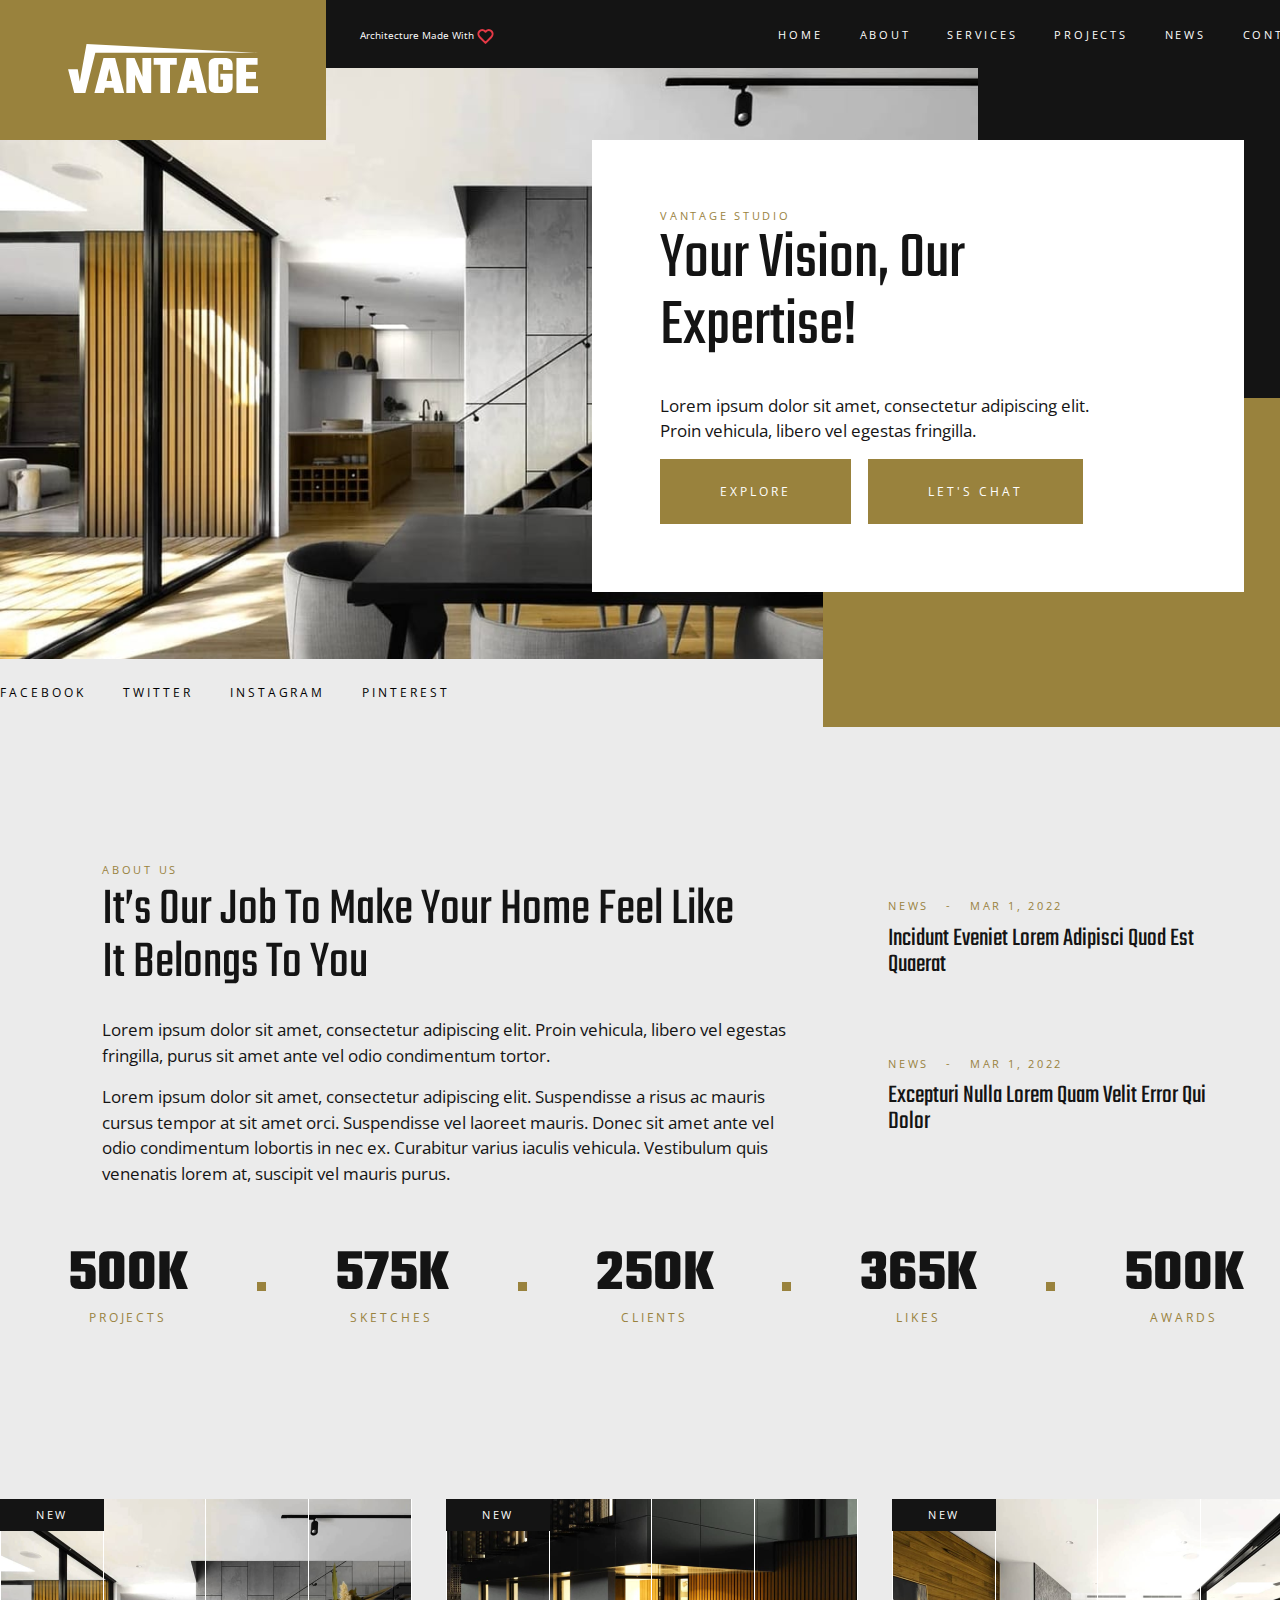
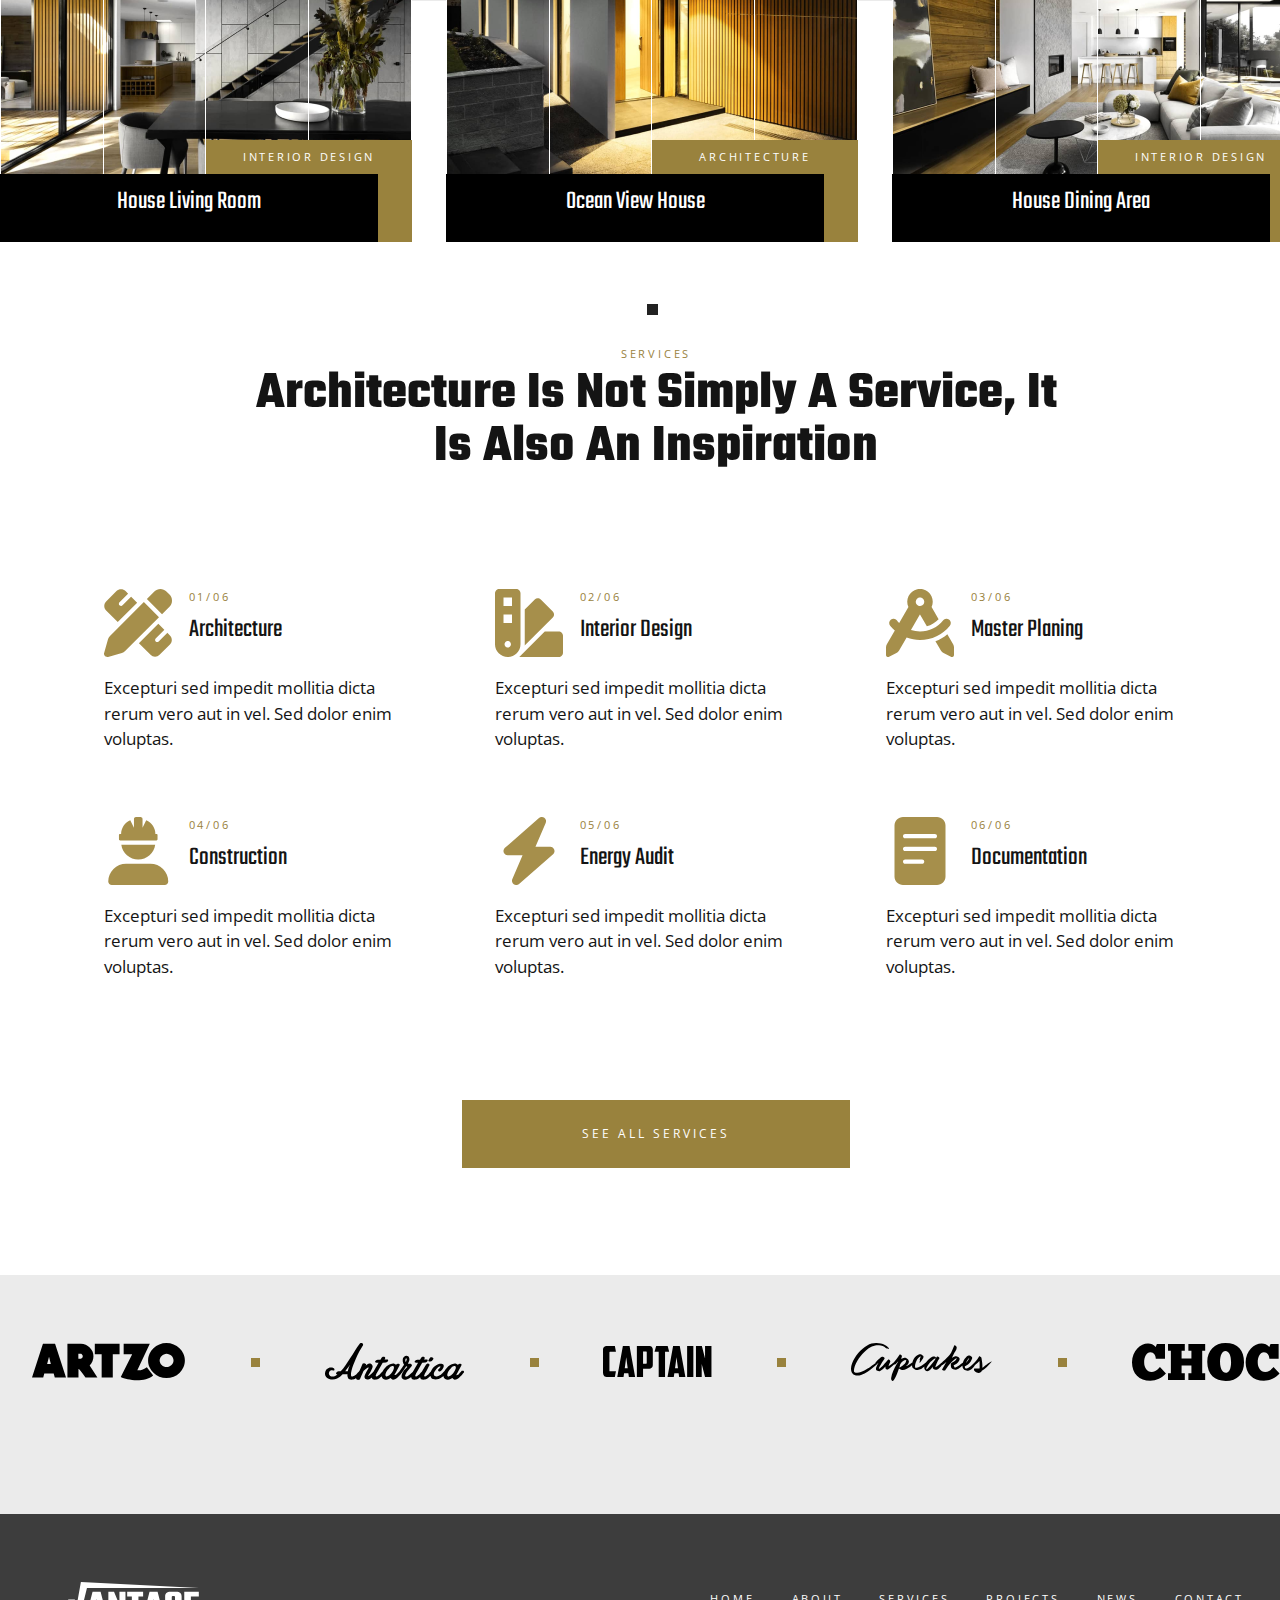
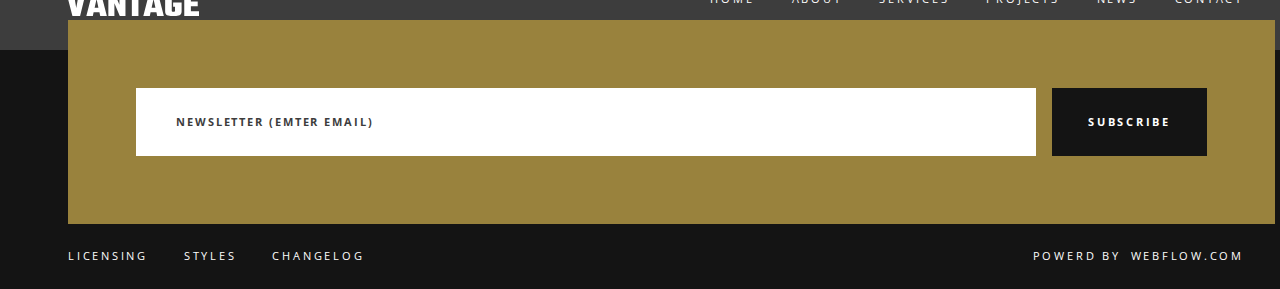
<file: index.html>
<!DOCTYPE html>
<html lang="en">
  <head>
    <meta charset="UTF-8" />
    <meta name="viewport" content="width=device-width, initial-scale=1.0" />

    <link rel="preconnect" href="https://fonts.googleapis.com" />
    <link rel="preconnect" href="https://fonts.gstatic.com" crossorigin />
    <link
      href="https://fonts.googleapis.com/css2?family=Open+Sans:ital,wght@0,300..800;1,300..800&family=Teko:wght@300..700&display=swap"
      rel="stylesheet"
    />

    <link rel="stylesheet" href="./reset.css" />
    <link rel="stylesheet" href="./style.css" />

    <title>Vantage</title>
  </head>
  <body>
    <header class="header">
      <section class="header-top" id="home">
        <div class="container">
          <div class="header-top__background-wrapper">
            <div class="header-top__content">
              <div class="logo--big header-top__logo--big">
                <a class="logo--big__link" href="#">
                  <svg class="icon icon-vantage-logo--big">
                    <use xlink:href="#icon-vantage-logo--big">
                      <symbol id="icon-vantage-logo--big" viewBox="0 0 124 32">
                        <path
                          fill="#fff"
                          style="fill: var(--color3, #fff)"
                          d="M29.633 28.571h-5.506l-0.753 3.429h-6.161l5.905-22.857h7.614l5.905 22.857h-6.29l-0.715-3.429zM28.665 24.169l-1.752-8.226-1.827 8.226h3.579z"
                        ></path>
                        <path
                          fill="#fff"
                          style="fill: var(--color3, #fff)"
                          d="M54.286 9.143v22.857h-5.362l-5.118-12v12h-5.727v-22.857h5.368l5.118 12.211v-12.211h5.722z"
                        ></path>
                        <path
                          fill="#fff"
                          style="fill: var(--color3, #fff)"
                          d="M71.005 13.594h-4.438v18.406h-6.25v-18.406h-4.418v-4.451h15.105v4.451z"
                        ></path>
                        <path
                          fill="#fff"
                          style="fill: var(--color3, #fff)"
                          d="M83.603 28.571h-5.512l-0.752 3.429h-6.156l5.906-22.857h7.623l5.905 22.857h-6.299l-0.715-3.429zM82.638 24.157l-1.755-8.214-1.824 8.226 3.579-0.011z"
                        ></path>
                        <path
                          fill="#fff"
                          style="fill: var(--color3, #fff)"
                          d="M101.213 16.974v-2.954c0-0.534-0.287-0.783-0.896-0.783h-1.287c-0.609 0-0.896 0.249-0.896 0.783v13.103c0 0.534 0.287 0.783 0.896 0.783h1.287c0.609 0 0.896-0.249 0.896-0.783v-3.809h-1.789v-3.954h8.042v8.226c0 2.669-1.436 4.414-5.259 4.414h-5.084c-3.829 0-5.262-1.746-5.262-4.414v-14.029c0-2.669 1.436-4.414 5.262-4.414h5.084c3.828 0 5.259 1.746 5.259 4.414v3.429l-6.253-0.011z"
                        ></path>
                        <path
                          fill="#fff"
                          style="fill: var(--color3, #fff)"
                          d="M124.082 27.549v4.451h-14.103v-22.857h13.787v4.451h-7.523v4.663h6.477v4.451h-6.477v4.84h7.839z"
                        ></path>
                        <path
                          fill="#fff"
                          style="fill: var(--color3, #fff)"
                          d="M12.063 0l-4.406 24.417-1.338-7.846h-6.319l4.041 15.429h7.267l6.5-26.286h106.274l-112.018-5.714z"
                        ></path>
                      </symbol>
                    </use>
                  </svg>
                </a>
              </div>
              <div class="header-top__links-wrapper">
                <div class="header-top__about-project">
                  <a class="header-top__about-project-link" href="#"
                    >Architecture</a
                  >
                  <a class="header-top__about-project-link" href="#"
                    >Made With</a
                  >
                  <a
                    class="header-top__about-project-link header-top__about-project-svg-link"
                    href="#"
                  >
                    <svg class="icon icon-heart">
                      <use xlink:href="#icon-heart">
                        <symbol id="icon-heart" viewBox="0 0 32 32">
                          <path
                            fill="inherit"
                            stroke="#e63946"
                            style="stroke: var(--color2, #e63946)"
                            stroke-linejoin="round"
                            stroke-linecap="round"
                            stroke-miterlimit="4"
                            stroke-width="3.7647"
                            d="M27.227 6.107c-0.669-0.671-1.464-1.204-2.339-1.567s-1.813-0.55-2.761-0.55-1.886 0.187-2.761 0.55c-0.875 0.363-1.67 0.896-2.339 1.567l-1.027 1.040-1.027-1.040c-0.669-0.671-1.464-1.204-2.339-1.567s-1.813-0.55-2.761-0.55c-0.948 0-1.886 0.187-2.761 0.55s-1.67 0.896-2.339 1.567c-2.827 2.827-3 7.6 0.56 11.227l10.667 10.667 10.667-10.667c3.56-3.627 3.387-8.4 0.56-11.227z"
                          ></path>
                        </symbol>
                      </use>
                    </svg>
                  </a>
                </div>
                <nav class="navmenu">
                  <a class="navmenu__link" href="#home">home</a>
                  <a class="navmenu__link" href="#about">about</a>
                  <a class="navmenu__link" href="#services">services</a>
                  <a class="navmenu__link" href="#projects">projects</a>
                  <a class="navmenu__link" href="#news">news</a>
                  <a class="navmenu__link" href="#contact">contact</a>
                </nav>
              </div>
            </div>
            <div class="accent-section">
              <div class="accent-section__txt--top">
                <h3 class="accent-section__subtitle">vantage studio</h3>
                <h2 class="accent-section__title">
                  Your vision, our expertise!
                </h2>
              </div>
              <div class="accent-section__wrapper">
                <h4 class="accent-section__descr">
                  Lorem ipsum dolor sit amet, consectetur adipiscing elit. Proin
                  vehicula, libero vel egestas fringilla.
                </h4>
                <div class="accent-section__btn-wrapper">
                  <button class="accent-section__btn">
                    <span class="accent-section__btn-txt">explore</span>
                  </button>
                  <button class="accent-section__btn">
                    <span class="accent-section__btn-txt">let's chat</span>
                  </button>
                </div>
              </div>
            </div>
            <div class="socmedia-bar">
              <a class="socmedia-bar__link" href="#">facebook</a>
              <a class="socmedia-bar__link" href="#">twitter</a>
              <a class="socmedia-bar__link" href="#">instagram</a>
              <a class="socmedia-bar__link" href="#">pinterest</a>
            </div>
            <div class="header-top__background-box"></div>
          </div>
        </div>
      </section>
    </header>
    <main>
      <section class="about-us" id="about">
        <div class="container about-us__wrapper">
          <div class="about-us__content-wrapper">
            <div class="about-us__content">
              <div class="about-us__txt">
                <div class="about-us__titles">
                  <h3 class="about-us__subtitle">about us</h3>
                  <h2 class="about-us__title">
                    It’s our job to make your home feel like it belongs to you
                  </h2>
                </div>
                <div class="about-us__descr">
                  <h4 class="about-us__subdescr">
                    Lorem ipsum dolor sit amet, consectetur adipiscing elit.
                    Proin vehicula, libero vel egestas fringilla, purus sit amet
                    ante vel odio condimentum tortor.
                  </h4>
                  <h4 class="about-us__maindescr">
                    Lorem ipsum dolor sit amet, consectetur adipiscing elit.
                    Suspendisse a risus ac mauris cursus tempor at sit amet
                    orci. Suspendisse vel laoreet mauris. Donec sit amet ante
                    vel odio condimentum lobortis in nec ex. Curabitur varius
                    iaculis vehicula. Vestibulum quis venenatis lorem at,
                    suscipit vel mauris purus.
                  </h4>
                </div>
              </div>
              <div class="news-section" id="news">
                <div class="news-section__news-block">
                  <p class="news-section__date">
                    news<span>-</span>Mar 1, 2022
                  </p>
                  <a class="news-section__link" href="#">
                    Incidunt eveniet lorem adipisci quod est quaerat
                  </a>
                </div>
                <div class="news-section__news-block">
                  <p class="news-section__date">
                    news<span>-</span>Mar 1, 2022
                  </p>
                  <a class="news-section__link" href="#">
                    Excepturi nulla lorem quam velit error qui dolor
                  </a>
                </div>
              </div>
            </div>
            <div class="about-us__stat">
              <div class="about-us__stat-block">
                <h5 class="about-us__stat-number">500K</h5>
                <h5 class="about-us__stat-descr">projects</h5>
              </div>
              <span class="about-us__stat-dot"></span>
              <div class="about-us__stat-block">
                <h5 class="about-us__stat-number">575K</h5>
                <h5 class="about-us__stat-descr">sketches</h5>
              </div>
              <span class="about-us__stat-dot"></span>
              <div class="about-us__stat-block">
                <h5 class="about-us__stat-number">250K</h5>
                <h5 class="about-us__stat-descr">clients</h5>
              </div>
              <span class="about-us__stat-dot"></span>
              <div class="about-us__stat-block">
                <h5 class="about-us__stat-number">365K</h5>
                <h5 class="about-us__stat-descr">likes</h5>
              </div>
              <span class="about-us__stat-dot"></span>
              <div class="about-us__stat-block">
                <h5 class="about-us__stat-number">500K</h5>
                <h5 class="about-us__stat-descr">awards</h5>
              </div>
            </div>
          </div>
          <div class="about-us__design-section" id="projects">
            <div class="about-us__design-content">
              <div class="about-us__design-block">
                <img
                  class="about-us__design-photo"
                  src="./images/house-living-room.png"
                  alt="House Living Room"
                />
                <img
                  class="about-us__lines-img"
                  src="./images/lines.svg"
                  alt="lines"
                />
                <span class="about-us__design-date">new</span>
                <div class="about-us__design-title-wrapper">
                  <h4 class="about-us__design-title">House Living Room</h4>
                </div>
                <div class="about-us__design-descr-wrapper">
                  <h5 class="about-us__design-descr">Interior Design</h5>
                </div>
              </div>
              <div class="about-us__design-block">
                <img
                  class="about-us__design-photo"
                  src="./images/ocean-view-house.png  "
                  alt="Ocean View House"
                />
                <img
                  class="about-us__lines-img"
                  src="./images/lines.svg"
                  alt="lines"
                />
                <span class="about-us__design-date">new</span>
                <div class="about-us__design-title-wrapper">
                  <h4 class="about-us__design-title">Ocean View House</h4>
                </div>
                <div class="about-us__design-descr-wrapper">
                  <h5 class="about-us__design-descr">Architecture</h5>
                </div>
              </div>
              <div class="about-us__design-block">
                <img
                  class="about-us__design-photo"
                  src="images/house-dining-area.png"
                  alt="House Dining Area"
                />
                <img
                  class="about-us__lines-img"
                  src="./images/lines.svg"
                  alt="lines"
                />
                <span class="about-us__design-date">new</span>
                <div class="about-us__design-title-wrapper">
                  <h4 class="about-us__design-title">House Dining Area</h4>
                </div>
                <div class="about-us__design-descr-wrapper">
                  <h5 class="about-us__design-descr">Interior Design</h5>
                </div>
              </div>
            </div>
            <div class="about-us__dot--black" id="services"></div>
          </div>
        </div>
      </section>
      <section class="services">
        <div class="services__content container">
          <div class="services__titles">
            <h4 class="services__subtitle">services</h4>
            <h3 class="services__title">
              Architecture is not simply a service, it is also an inspiration
            </h3>
          </div>
          <div class="services__architecture">
            <div class="services__blocks">
              <div class="services__architecture-block">
                <div class="services__architecture-header">
                  <svg class="icon icon-architecture">
                    <use xlink:href="#icon-architecture">
                      <symbol id="icon-architecture" viewBox="0 0 32 32">
                        <path
                          fill="#a68f4b"
                          style="fill: var(--color1, #a68f4b)"
                          d="M30.827 2.639c0.751 0.751 1.173 1.77 1.173 2.833s-0.422 2.081-1.173 2.833l-3.527 3.529-7.134-7.131 3.529-3.529c0.752-0.751 1.771-1.173 2.834-1.173s2.082 0.422 2.834 1.173l1.464 1.466zM2.809 22.064l15.941-15.947 7.134 7.13-15.95 15.943c-0.422 0.42-0.942 0.728-1.514 0.895l-6.506 1.858c-0.262 0.076-0.54 0.076-0.801-0.002s-0.495-0.229-0.673-0.436c-0.192-0.176-0.329-0.404-0.397-0.655s-0.063-0.517 0.015-0.766l1.86-6.507c0.162-0.573 0.469-1.094 0.891-1.514zM15.605 6.434l-9.135 9.135-5.47-5.475c-0.279-0.279-0.5-0.609-0.651-0.974s-0.229-0.755-0.229-1.149c0-0.394 0.078-0.785 0.229-1.149s0.372-0.695 0.651-0.974l4.885-4.886c0.279-0.279 0.609-0.5 0.974-0.651s0.755-0.229 1.149-0.229c0.394 0 0.785 0.078 1.149 0.229s0.695 0.372 0.974 0.651l1.239 1.236c-0.019 0.018-0.044 0.038-0.063 0.058l-4.006 4.005c-0.096 0.092-0.172 0.203-0.224 0.325s-0.080 0.253-0.081 0.386c-0.001 0.133 0.024 0.264 0.074 0.387s0.125 0.235 0.218 0.328c0.094 0.094 0.205 0.168 0.328 0.218s0.255 0.076 0.387 0.074c0.133-0.001 0.264-0.029 0.386-0.081s0.232-0.129 0.325-0.224l4.006-4.003c0.019-0.020-0.013-0.042 0.057-0.063l2.828 2.822zM28.387 19.223c-0.022 0.017-0.043 0.036-0.063 0.056l-4.005 4.004c-0.182 0.189-0.283 0.441-0.281 0.703s0.107 0.513 0.293 0.698 0.436 0.291 0.698 0.293c0.262 0.002 0.515-0.099 0.703-0.281l4.005-4.005c0.019-0.075-0.013-0.044 0.057-0.063l1.239 1.239c0.562 0.563 0.878 1.326 0.878 2.121s-0.316 1.558-0.878 2.121l-4.887 4.887c-0.563 0.562-1.325 0.878-2.121 0.878s-1.558-0.316-2.121-0.878l-5.475-5.468 9.135-9.135 2.822 2.828z"
                        ></path>
                      </symbol>
                    </use>
                  </svg>
                  <div class="services__architecture-date-title">
                    <h5 class="services__architecture-date">01/06</h5>
                    <h4 class="services__architecture-title">Architecture</h4>
                  </div>
                </div>
                <p class="services__architecture-descr">
                  Excepturi sed impedit mollitia dicta rerum vero aut in vel.
                  Sed dolor enim voluptas.
                </p>
              </div>
              <div class="services__architecture-block">
                <div class="services__architecture-header">
                  <svg class="icon icon-interior-design">
                    <use xlink:href="#icon-interior-design">
                      <symbol id="icon-interior-design" viewBox="0 0 32 32">
                        <path
                          fill="#a68f4b"
                          style="fill: var(--color1, #a68f4b)"
                          d="M0 2c0-0.53 0.211-1.039 0.586-1.414s0.884-0.586 1.414-0.586h8c0.53 0 1.039 0.211 1.414 0.586s0.586 0.884 0.586 1.414v24c0 1.591-0.632 3.117-1.757 4.243s-2.651 1.757-4.243 1.757c-1.591 0-3.117-0.632-4.243-1.757s-1.757-2.651-1.757-4.243v-24zM8 4h-4v4h4v-4zM4 16h4v-4h-4v4zM6 27.5c0.297 0 0.587-0.088 0.833-0.253s0.439-0.399 0.552-0.673c0.114-0.274 0.143-0.576 0.085-0.867s-0.201-0.558-0.411-0.768-0.477-0.353-0.768-0.411c-0.291-0.058-0.593-0.028-0.867 0.085s-0.508 0.306-0.673 0.552-0.253 0.537-0.253 0.833c-0 0.197 0.038 0.392 0.113 0.575s0.186 0.348 0.325 0.487 0.305 0.25 0.487 0.325c0.182 0.075 0.377 0.114 0.575 0.113zM14 26v-16.375l4.713-4.71c0.376-0.375 0.885-0.586 1.416-0.586s1.040 0.211 1.416 0.586l5.656 5.654c0.375 0.376 0.586 0.885 0.586 1.416s-0.211 1.040-0.586 1.415l-13.225 13.219c0.018-0.2 0.025-0.412 0.025-0.619zM23.425 20h6.575c0.53 0 1.039 0.211 1.414 0.586s0.586 0.884 0.586 1.414v8c0 0.53-0.211 1.039-0.586 1.414s-0.884 0.586-1.414 0.586h-18.575l12-12z"
                        ></path>
                      </symbol>
                    </use>
                  </svg>
                  <div class="services__architecture-date-title">
                    <h5 class="services__architecture-date">02/06</h5>
                    <h4 class="services__architecture-title">
                      Interior Design
                    </h4>
                  </div>
                </div>
                <p class="services__architecture-descr">
                  Excepturi sed impedit mollitia dicta rerum vero aut in vel.
                  Sed dolor enim voluptas.
                </p>
              </div>
              <div class="services__architecture-block">
                <div class="services__architecture-header">
                  <svg class="icon icon-master-planing">
                    <use xlink:href="#icon-master-planing">
                      <symbol id="icon-master-planing" viewBox="0 0 32 32">
                        <path
                          fill="#a68f4b"
                          style="fill: var(--color1, #a68f4b)"
                          d="M22 6c0.002 0.868-0.186 1.725-0.55 2.513l3.3 5.7c-1.499 1.603-3.41 2.762-5.525 3.35l-3.225-5.563h-0.056l-4.2 7.344c1.377 0.435 2.812 0.657 4.256 0.656 2.105 0.005 4.184-0.471 6.078-1.39s3.554-2.259 4.853-3.916c0.342-0.404 0.829-0.658 1.356-0.706s1.052 0.113 1.462 0.448c0.41 0.336 0.671 0.819 0.727 1.345s-0.097 1.054-0.426 1.469c-1.688 2.104-3.827 3.802-6.258 4.971s-5.094 1.776-7.792 1.779c-2.149 0.002-4.28-0.381-6.293-1.131l-3.541 6.113c-0.294 0.508-0.73 0.918-1.255 1.181l-3.463 1.731c-0.152 0.076-0.322 0.112-0.492 0.105s-0.336-0.059-0.481-0.148c-0.145-0.090-0.265-0.215-0.348-0.364s-0.127-0.316-0.127-0.487v-3.462c0.001-0.529 0.14-1.048 0.404-1.506l3.75-6.475c-0.8-0.704-1.537-1.475-2.204-2.306-0.332-0.415-0.488-0.944-0.432-1.472s0.317-1.014 0.728-1.351 0.939-0.498 1.468-0.448c0.529 0.050 1.017 0.306 1.358 0.714 0.338 0.472 0.719 0.911 1.139 1.313l4.34-7.494c-0.375-0.815-0.563-1.703-0.549-2.6s0.228-1.779 0.627-2.582 0.974-1.506 1.681-2.058c0.707-0.552 1.529-0.938 2.405-1.13s1.784-0.186 2.657 0.019c0.873 0.205 1.689 0.603 2.388 1.165s1.263 1.273 1.651 2.082c0.388 0.809 0.589 1.694 0.59 2.591zM16 8c0.396 0 0.782-0.117 1.111-0.337s0.585-0.532 0.737-0.898c0.151-0.365 0.191-0.768 0.114-1.156s-0.268-0.744-0.547-1.024c-0.28-0.28-0.636-0.47-1.024-0.547s-0.79-0.038-1.156 0.114-0.678 0.408-0.898 0.737c-0.22 0.329-0.337 0.716-0.337 1.111 0 0.53 0.211 1.039 0.586 1.414s0.884 0.586 1.414 0.586zM23.257 24.619c2.041-0.779 3.936-1.897 5.606-3.306l2.732 4.719c0.266 0.457 0.406 0.977 0.406 1.506v3.462c0 0.171-0.043 0.339-0.127 0.488s-0.203 0.275-0.349 0.364c-0.145 0.090-0.311 0.141-0.482 0.148s-0.34-0.029-0.493-0.106l-3.462-1.732c-0.524-0.265-0.96-0.675-1.256-1.181l-2.575-4.362z"
                        ></path>
                      </symbol>
                    </use>
                  </svg>
                  <div class="services__architecture-date-title">
                    <h5 class="services__architecture-date">03/06</h5>
                    <h4 class="services__architecture-title">Master Planing</h4>
                  </div>
                </div>
                <p class="services__architecture-descr">
                  Excepturi sed impedit mollitia dicta rerum vero aut in vel.
                  Sed dolor enim voluptas.
                </p>
              </div>
              <div class="services__architecture-block">
                <div class="services__architecture-header">
                  <svg class="icon icon-construction">
                    <use xlink:href="#icon-construction">
                      <symbol id="icon-construction" viewBox="0 0 28 32">
                        <path
                          fill="#a68f4b"
                          style="fill: var(--color1, #a68f4b)"
                          d="M14.118 20c1.96-0.003 3.851-0.717 5.319-2.006s2.409-3.065 2.648-4.994h-15.933c0.239 1.929 1.181 3.705 2.648 4.994s3.358 2.002 5.319 2.006zM5.546 11h17.143c0.133-0.001 0.261-0.054 0.356-0.147s0.148-0.22 0.149-0.353v-2c-0.001-0.132-0.054-0.259-0.149-0.353s-0.222-0.147-0.356-0.147h-0.504c0.001-1.376-0.408-2.722-1.174-3.869s-1.857-2.045-3.135-2.581l-1.742 3.45v-4c0-0.131-0.025-0.262-0.076-0.383s-0.125-0.232-0.219-0.325c-0.094-0.093-0.205-0.167-0.328-0.217s-0.254-0.076-0.386-0.075h-2.017c-0.133-0-0.264 0.025-0.386 0.075s-0.234 0.124-0.328 0.217c-0.094 0.093-0.168 0.203-0.219 0.325s-0.076 0.252-0.076 0.383v4l-1.74-3.454c-1.278 0.537-2.368 1.436-3.135 2.583s-1.176 2.494-1.176 3.87h-0.504c-0.133 0.001-0.261 0.054-0.355 0.147s-0.148 0.22-0.149 0.353v1.944c-0.005 0.070 0.004 0.14 0.026 0.206s0.059 0.127 0.106 0.179c0.047 0.052 0.104 0.094 0.168 0.123s0.133 0.046 0.204 0.048zM19.836 22h-11.434c-2.228 0.001-4.365 0.879-5.941 2.441s-2.461 3.682-2.461 5.892c0 0.442 0.177 0.866 0.492 1.179s0.743 0.488 1.188 0.488h24.875c0.446 0 0.873-0.176 1.189-0.488s0.492-0.737 0.492-1.179c0-1.094-0.216-2.178-0.638-3.189s-1.041-1.93-1.821-2.704-1.706-1.388-2.726-1.806c-1.019-0.419-2.112-0.634-3.215-0.634z"
                        ></path>
                      </symbol>
                    </use>
                  </svg>
                  <div class="services__architecture-date-title">
                    <h5 class="services__architecture-date">04/06</h5>
                    <h4 class="services__architecture-title">Construction</h4>
                  </div>
                </div>
                <p class="services__architecture-descr">
                  Excepturi sed impedit mollitia dicta rerum vero aut in vel.
                  Sed dolor enim voluptas.
                </p>
              </div>
              <div class="services__architecture-block">
                <div class="services__architecture-header">
                  <svg class="icon icon-energy-audit">
                    <use xlink:href="#icon-energy-audit">
                      <symbol id="icon-energy-audit" viewBox="0 0 24 32">
                        <path
                          fill="#a68f4b"
                          style="fill: var(--color1, #a68f4b)"
                          d="M15.043 14h6.976c0.402-0.006 0.795 0.116 1.122 0.349s0.572 0.564 0.698 0.945c0.164 0.374 0.204 0.79 0.114 1.189s-0.305 0.757-0.615 1.024l-16.013 14c-0.341 0.3-0.775 0.474-1.228 0.495s-0.901-0.113-1.269-0.38c-0.368-0.267-0.633-0.651-0.754-1.089s-0.088-0.904 0.092-1.321l4.81-11.213h-7.030c-0.403-0.011-0.793-0.143-1.119-0.379s-0.574-0.565-0.71-0.943c-0.136-0.379-0.155-0.79-0.054-1.179s0.318-0.74 0.621-1.004l16.013-14c0.341-0.299 0.774-0.473 1.228-0.494s0.901 0.113 1.268 0.38c0.367 0.267 0.633 0.65 0.753 1.087s0.089 0.903-0.091 1.319l-4.812 11.213z"
                        ></path>
                      </symbol>
                    </use>
                  </svg>
                  <div class="services__architecture-date-title">
                    <h5 class="services__architecture-date">05/06</h5>
                    <h4 class="services__architecture-title">Energy Audit</h4>
                  </div>
                </div>
                <p class="services__architecture-descr">
                  Excepturi sed impedit mollitia dicta rerum vero aut in vel.
                  Sed dolor enim voluptas.
                </p>
              </div>
              <div class="services__architecture-block">
                <div class="services__architecture-header">
                  <svg class="icon icon-documentation">
                    <use xlink:href="#icon-documentation">
                      <symbol id="icon-documentation" viewBox="0 0 24 32">
                        <path
                          fill="#a68f4b"
                          style="fill: var(--color1, #a68f4b)"
                          d="M20 0h-16c-1.061 0-2.078 0.421-2.828 1.172s-1.172 1.768-1.172 2.828v24c0 1.061 0.421 2.078 1.172 2.828s1.768 1.172 2.828 1.172h16c1.061 0 2.078-0.421 2.828-1.172s1.172-1.768 1.172-2.828v-24c0-1.061-0.421-2.078-1.172-2.828s-1.768-1.172-2.828-1.172v0zM13 22h-8c-0.265 0-0.52-0.105-0.707-0.293s-0.293-0.442-0.293-0.707c0-0.265 0.105-0.52 0.293-0.707s0.442-0.293 0.707-0.293h8c0.265 0 0.52 0.105 0.707 0.293s0.293 0.442 0.293 0.707c0 0.265-0.105 0.52-0.293 0.707s-0.442 0.293-0.707 0.293zM19 16h-14c-0.265 0-0.52-0.105-0.707-0.293s-0.293-0.442-0.293-0.707c0-0.265 0.105-0.52 0.293-0.707s0.442-0.293 0.707-0.293h14c0.265 0 0.52 0.105 0.707 0.293s0.293 0.442 0.293 0.707c0 0.265-0.105 0.52-0.293 0.707s-0.442 0.293-0.707 0.293zM19 10h-14c-0.265 0-0.52-0.105-0.707-0.293s-0.293-0.442-0.293-0.707c0-0.265 0.105-0.52 0.293-0.707s0.442-0.293 0.707-0.293h14c0.265 0 0.52 0.105 0.707 0.293s0.293 0.442 0.293 0.707c0 0.265-0.105 0.52-0.293 0.707s-0.442 0.293-0.707 0.293z"
                        ></path>
                      </symbol>
                    </use>
                  </svg>
                  <div class="services__architecture-date-title">
                    <h5 class="services__architecture-date">06/06</h5>
                    <h4 class="services__architecture-title">Documentation</h4>
                  </div>
                </div>
                <p class="services__architecture-descr">
                  Excepturi sed impedit mollitia dicta rerum vero aut in vel.
                  Sed dolor enim voluptas.
                </p>
              </div>
            </div>
            <button class="services__btn">
              <span class="services__btn-txt">see all services</span>
            </button>
          </div>
        </div>
      </section>
    </main>
    <footer class="footer">
      <div class="footer__content container">
        <div class="partners">
          <svg class="icon icon-logo-artzo">
            <use xlink:href="#icon-logo-artzo">
              <symbol id="icon-logo-artzo" viewBox="0 0 130 32">
                <path
                  d="M89.71 23.050c1.31 0.017 2.611-0.236 3.818-0.743 1.19-0.532 2.332-1.163 3.413-1.889l5.343 6.999c-0.845 0.784-1.804 1.438-2.843 1.941-1.064 0.506-2.176 0.904-3.32 1.187-1.207 0.302-2.435 0.512-3.672 0.63-1.267 0.114-2.552 0.175-3.891 0.175-1.352-0.001-2.702-0.070-4.046-0.206-1.328-0.134-2.584-0.31-3.766-0.547-1.104-0.211-2.195-0.483-3.268-0.816-0.877-0.275-1.731-0.62-2.552-1.032l9.638-19.303h-7.189v-8.95h22.067l-10.531 22.555h0.799zM119.009 12.532c-0.285-0.667-0.709-1.265-1.245-1.755-0.544-0.51-1.181-0.913-1.878-1.187-0.717-0.3-1.489-0.454-2.267-0.454s-1.549 0.154-2.266 0.454c-1.382 0.542-2.498 1.597-3.112 2.942-0.315 0.672-0.477 1.405-0.477 2.147s0.163 1.475 0.477 2.147c0.615 1.345 1.731 2.4 3.112 2.942 0.717 0.3 1.488 0.454 2.266 0.454s1.549-0.154 2.267-0.454c0.696-0.274 1.334-0.677 1.878-1.187 0.536-0.49 0.961-1.088 1.245-1.755 0.301-0.676 0.456-1.408 0.456-2.147s-0.156-1.471-0.456-2.147zM127.827 20.511c-0.795 1.762-1.922 3.357-3.32 4.697-1.429 1.36-3.11 2.433-4.948 3.159-3.892 1.517-8.216 1.517-12.108 0-3.667-1.456-6.62-4.273-8.237-7.855-0.807-1.811-1.224-3.769-1.224-5.75s0.417-3.939 1.224-5.75c0.793-1.76 1.921-3.351 3.32-4.686 1.432-1.342 3.099-2.412 4.917-3.159 3.885-1.555 8.223-1.555 12.108 0 1.827 0.742 3.501 1.813 4.938 3.159 1.403 1.332 2.531 2.924 3.32 4.686 0.808 1.81 1.224 3.769 1.224 5.75s-0.417 3.939-1.224 5.75h0.011zM68.193 9.445v19.613h-9.389v-19.613h-5.789v-8.95h20.915v8.95h-5.737zM42.184 9.59c-0.207-0.212-0.456-0.378-0.731-0.49s-0.57-0.166-0.867-0.16h-1.452v4.377h1.452c0.297 0.006 0.592-0.048 0.867-0.16s0.524-0.279 0.731-0.49c0.21-0.2 0.376-0.441 0.49-0.707s0.173-0.552 0.173-0.841c0-0.289-0.059-0.575-0.173-0.842s-0.281-0.506-0.49-0.707v0.021zM48.678 19.024l6.536 9.982h-10.084c-1.459-2.064-2.594-3.613-3.403-4.645-0.539-0.722-1.121-1.411-1.743-2.064-0.363-0.351-0.581-0.465-0.643-0.351-0.069 0.112-0.105 0.241-0.104 0.372v6.689h-9.337v-28.511h11.433c1.382 0.002 2.746 0.308 3.994 0.898 1.252 0.565 2.389 1.356 3.351 2.333 1.033 0.994 1.855 2.184 2.417 3.499 0.525 1.27 0.789 2.632 0.778 4.005-0.003 1.416-0.281 2.818-0.82 4.129-0.547 1.363-1.353 2.607-2.376 3.664zM14.379 11.572l-1.598 6.111h3.112l-1.515-6.111zM19.224 29.006l-0.903-3.272h-7.947l-0.892 3.272h-9.483l9.234-28.511h10.24l9.234 28.511h-9.482z"
                ></path>
              </symbol>
            </use>
          </svg>
          <span class="partners__dot"></span>
          <svg class="icon icon-logo-antartica">
            <use xlink:href="#icon-logo-antartica">
              <symbol id="icon-logo-antartica" viewBox="0 0 118 32">
                <path
                  d="M18.858 26.181c-0.159 0.061-0.327 0.094-0.497 0.097l-1.88 0.058h-1.617c-1.327 1.473-2.912 2.696-4.677 3.607-1.258 0.621-2.649 0.928-4.053 0.892-0.864-0.023-1.718-0.18-2.533-0.465-0.742-0.254-1.427-0.649-2.017-1.164-0.542-0.464-0.972-1.044-1.257-1.697-0.285-0.673-0.386-1.409-0.292-2.133 0.064-1.082 0.447-2.12 1.101-2.987 0.514-0.638 1.185-1.133 1.949-1.435 0.693-0.258 1.435-0.364 2.173-0.31 0.579 0.033 1.152 0.137 1.705 0.31 0.346 0.144 0.637 0.396 0.828 0.718 0.154 0.253 0.22 0.55 0.185 0.844-0.023 0.127-0.071 0.248-0.141 0.356s-0.161 0.201-0.268 0.274c-0.133 0.072-0.282 0.11-0.434 0.11s-0.301-0.038-0.434-0.11c-0.506-0.236-1.082-0.278-1.617-0.116-0.458 0.153-0.864 0.432-1.169 0.805-0.299 0.385-0.497 0.838-0.575 1.319-0.097 0.482-0.060 0.982 0.107 1.445 0.187 0.484 0.53 0.893 0.974 1.164 0.589 0.344 1.267 0.506 1.949 0.465 1.54-0.103 2.996-0.734 4.121-1.784-0.565 0-0.916-0.175-1.052-0.427-0.073-0.129-0.112-0.274-0.112-0.422s0.039-0.293 0.112-0.422c0.201-0.347 0.477-0.646 0.809-0.873 0.362-0.261 0.791-0.416 1.237-0.446h0.711c0.302 0 0.643 0 1.033 0 1.468-1.651 2.828-3.394 4.073-5.217 1.403-2.036 2.767-4.092 4.141-6.196s2.631-4.179 3.897-6.216c1.267-2.036 2.543-3.879 3.741-5.469 0.274-0.369 0.677-0.622 1.13-0.708 0.391-0.090 0.801-0.053 1.169 0.107 0.166 0.078 0.313 0.19 0.432 0.329s0.208 0.301 0.26 0.476c0.054 0.218 0.059 0.445 0.013 0.665s-0.14 0.427-0.276 0.605c-1.023 1.581-2.027 3.316-3.030 5.217s-1.949 3.821-2.777 5.75c-0.828 1.93-1.637 3.801-2.26 5.595-0.585 1.558-1.070 3.151-1.452 4.771-0.288 1.091-0.419 2.218-0.39 3.345 0.068 0.853 0.38 1.27 0.974 1.27 0.267-0.010 0.53-0.062 0.78-0.155 0.334-0.116 0.66-0.255 0.974-0.417 0.339-0.188 0.664-0.399 0.974-0.63 0.32-0.226 0.62-0.479 0.896-0.756l1.257-1.27c0.366-0.392 0.711-0.803 1.033-1.232 0.077-0.125 0.184-0.229 0.312-0.302s0.272-0.113 0.419-0.115c0.303-0.023 0.606 0.037 0.877 0.175 0.254 0.115 0.46 0.314 0.585 0.562 0.057 0.125 0.074 0.264 0.050 0.399s-0.089 0.26-0.186 0.357l-1.208 1.445c-0.507 0.611-1.15 1.299-1.949 2.075-0.507 0.475-0.974 0.882-1.384 1.202-0.389 0.312-0.81 0.582-1.257 0.805-0.41 0.205-0.846 0.355-1.296 0.446-0.504 0.094-1.017 0.139-1.53 0.136-0.524 0.044-1.051-0.053-1.524-0.282s-0.876-0.58-1.165-1.018c-0.562-1.049-0.796-2.241-0.672-3.423zM19.17 23.728c0.452-1.962 1.105-3.872 1.949-5.702-0.711 1.125-1.413 2.172-2.085 3.122s-1.315 1.823-1.949 2.628c0.419 0 0.809-0.049 1.169-0.049h0.916zM31.583 17.716c0.074-0.141 0.183-0.262 0.315-0.352s0.285-0.145 0.445-0.162c0.376-0.083 0.765-0.083 1.14 0 0.347 0.073 0.665 0.245 0.916 0.495 0.117 0.114 0.194 0.262 0.219 0.423s-0.004 0.326-0.083 0.469l-0.263 0.533 0.175-0.136c0.635-0.588 1.362-1.070 2.153-1.425 0.481-0.222 1.011-0.316 1.539-0.271 0.413 0.051 0.795 0.243 1.082 0.543 0.303 0.297 0.55 0.645 0.731 1.028 0.265 0.636 0.265 1.352 0 1.988-0.311 0.854-0.693 1.681-1.14 2.473-0.331 0.659-0.672 1.27-1.033 1.852s-0.711 1.183-1.072 1.804c-0.138 0.191-0.222 0.415-0.244 0.65 0 0.107 0.088 0.136 0.224 0.107 0.163-0.046 0.32-0.111 0.468-0.194 0.169-0.103 0.332-0.216 0.487-0.339 0.692-0.53 1.343-1.11 1.949-1.736 0.551-0.55 1.068-1.133 1.549-1.745 0.078-0.133 0.189-0.243 0.322-0.321s0.284-0.121 0.438-0.125c0.293-0.023 0.588 0.037 0.848 0.175 0.244 0.122 0.443 0.319 0.565 0.562 0.057 0.122 0.079 0.257 0.064 0.39s-0.068 0.26-0.151 0.366c-0.156 0.175-0.351 0.436-0.604 0.776s-0.546 0.708-0.877 1.096-0.692 0.785-1.101 1.202c-0.409 0.417-0.809 0.805-1.228 1.164-0.641 0.601-1.374 1.095-2.173 1.464-0.534 0.249-1.116 0.378-1.705 0.378-0.445 0.005-0.878-0.142-1.228-0.417-0.326-0.262-0.589-0.593-0.77-0.97-0.282-0.609-0.321-1.303-0.107-1.939 0.284-0.874 0.652-1.718 1.101-2.521 0.117-0.233 0.263-0.514 0.448-0.844s0.361-0.659 0.555-0.97c0.195-0.31 0.37-0.669 0.536-0.97 0.139-0.268 0.295-0.527 0.468-0.776 0.185-0.33 0.253-0.543 0.224-0.65s-0.127-0.136-0.283-0.107c-0.196 0.041-0.385 0.107-0.565 0.194-0.205 0.107-0.4 0.223-0.585 0.339-0.477 0.33-0.974 0.689-1.471 1.086-0.488 0.383-0.953 0.795-1.393 1.232-0.302 0.708-0.604 1.425-0.916 2.143l-0.877 2.007c-0.273 0.621-0.497 1.154-0.692 1.6s-0.341 0.756-0.429 0.97c-0.092 0.197-0.227 0.371-0.396 0.508s-0.366 0.236-0.578 0.287c-0.415 0.131-0.861 0.131-1.276 0-0.393-0.124-0.721-0.395-0.916-0.756-0.104-0.223-0.151-0.469-0.136-0.714s0.092-0.483 0.224-0.692c0.263-0.592 0.633-1.377 1.091-2.337s0.974-1.939 1.442-3.035l1.432-3.103c0.409-1.134 0.809-1.988 1.14-2.705v0.010zM48.644 16.601l-3.722 6.497c-0.322 0.592-0.643 1.164-0.974 1.697-0.288 0.474-0.545 0.967-0.77 1.474-0.164 0.367-0.298 0.746-0.399 1.135-0.078 0.31-0.039 0.524 0.117 0.64 0.085 0.079 0.19 0.132 0.304 0.152s0.232 0.008 0.339-0.036c0.321-0.091 0.624-0.236 0.896-0.427 0.312-0.204 0.633-0.446 0.974-0.708s0.624-0.533 0.896-0.805l1.257-1.27c0.366-0.392 0.711-0.803 1.033-1.232 0.077-0.125 0.184-0.229 0.312-0.302s0.272-0.113 0.419-0.115c0.303-0.023 0.606 0.037 0.877 0.175 0.254 0.115 0.46 0.314 0.585 0.562 0.057 0.125 0.074 0.264 0.050 0.399s-0.089 0.26-0.186 0.357c-0.302 0.388-0.701 0.873-1.208 1.474s-1.15 1.27-1.949 2.046c-0.507 0.475-0.974 0.882-1.384 1.202-0.389 0.312-0.81 0.582-1.257 0.805-0.41 0.205-0.846 0.355-1.296 0.446-0.488 0.093-0.984 0.138-1.481 0.136-1.53 0-2.416-0.621-2.67-1.852s0.234-2.909 1.461-4.926c0.146-0.271 0.37-0.669 0.672-1.202s0.643-1.144 1.052-1.833l1.276-2.182c0.448-0.776 0.877-1.532 1.296-2.279-0.252 0.031-0.506 0.047-0.76 0.049h-0.809c-0.624 0-1.033-0.126-1.208-0.378-0.087-0.127-0.138-0.276-0.147-0.43s0.025-0.307 0.098-0.443c0.188-0.362 0.467-0.669 0.809-0.892 0.383-0.264 0.831-0.418 1.296-0.446h0.974c0.39 0 0.818 0 1.296 0l0.974-1.61c0.223-0.403 0.593-0.704 1.033-0.844 0.381-0.119 0.789-0.119 1.169 0 0.327 0.095 0.606 0.31 0.78 0.601 0.077 0.152 0.112 0.322 0.102 0.493s-0.065 0.335-0.16 0.477l-0.448 0.756h1.247c0.324 0.025 0.65 0.025 0.974 0 0.448 0 0.711 0.136 0.809 0.388 0.043 0.14 0.056 0.287 0.039 0.432s-0.063 0.285-0.137 0.412c-0.17 0.345-0.413 0.649-0.711 0.892-0.296 0.269-0.681 0.421-1.082 0.427l-2.66 0.087zM62.811 23.728c0.088-0.126 0.204-0.229 0.339-0.302s0.286-0.112 0.44-0.115c0.303-0.021 0.606 0.039 0.877 0.174 0.25 0.121 0.454 0.318 0.585 0.562 0.055 0.125 0.072 0.264 0.048 0.399s-0.088 0.259-0.184 0.358c-0.156 0.175-0.351 0.436-0.604 0.776s-0.555 0.708-0.896 1.096l-1.052 1.193c-0.381 0.41-0.784 0.798-1.208 1.164-0.636 0.598-1.363 1.092-2.153 1.464-0.516 0.248-1.084 0.37-1.656 0.359-0.441-0.015-0.864-0.171-1.208-0.446-0.333-0.276-0.619-0.604-0.848-0.97l-1.549 0.97c-0.771 0.377-1.627 0.547-2.485 0.494-0.709 0.016-1.409-0.169-2.017-0.533-0.572-0.36-1.013-0.894-1.257-1.522-0.282-0.745-0.376-1.548-0.273-2.337 0.136-1.046 0.481-2.055 1.013-2.967 0.534-1.024 1.221-1.962 2.036-2.783 0.727-0.73 1.531-1.38 2.397-1.939 0.734-0.472 1.527-0.846 2.358-1.115 0.628-0.216 1.285-0.337 1.949-0.359 0.331-0.004 0.661 0.049 0.974 0.155 0.272 0.101 0.533 0.227 0.78 0.378 0.245 0.15 0.471 0.329 0.672 0.533 0.192-0.36 0.512-0.636 0.896-0.776 0.39-0.165 0.816-0.228 1.237-0.184 0.33 0.028 0.637 0.181 0.857 0.427 0.185 0.242 0.166 0.562-0.068 0.97l-0.896 1.765c-0.361 0.698-0.731 1.416-1.12 2.143l-1.101 2.046c-0.252 0.473-0.529 0.932-0.828 1.377-0.143 0.201-0.215 0.443-0.205 0.689 0 0.136 0.175 0.194 0.38 0.184 0.256-0.031 0.502-0.117 0.721-0.252 0.299-0.166 0.571-0.375 0.809-0.621 0.507-0.533 0.916-0.97 1.228-1.27 0.371-0.368 0.71-0.767 1.013-1.193v0.010zM56.224 24.969c0.425-0.524 0.791-1.093 1.091-1.697 0.258-0.514 0.469-1.049 0.633-1.6 0.128-0.424 0.181-0.867 0.156-1.309-0.003-0.159-0.041-0.315-0.112-0.458s-0.172-0.268-0.297-0.366c-0.133-0.088-0.284-0.148-0.441-0.175s-0.319-0.020-0.475 0.019c-0.43 0.098-0.84 0.272-1.208 0.514-0.482 0.311-0.933 0.668-1.345 1.067-0.489 0.476-0.944 0.985-1.364 1.522-0.422 0.553-0.797 1.14-1.12 1.755-0.274 0.502-0.493 1.032-0.653 1.581-0.126 0.421-0.173 0.862-0.136 1.299 0.011 0.159 0.054 0.315 0.128 0.456s0.176 0.267 0.3 0.368c0.124 0.091 0.267 0.154 0.419 0.185s0.308 0.027 0.458-0.010c0.436-0.085 0.852-0.249 1.228-0.485 0.494-0.306 0.952-0.667 1.364-1.076 0.503-0.49 0.962-1.022 1.374-1.59zM62.811 23.718c0.706-0.81 1.357-1.665 1.949-2.56 0.682-1.028 1.315-1.939 1.88-2.832-0.379-0.485-0.66-1.038-0.828-1.629-0.195-0.629-0.3-1.282-0.312-1.939-0.020-0.626 0.063-1.252 0.244-1.852 0.173-0.554 0.514-1.041 0.974-1.396 0.526-0.456 1.185-0.732 1.88-0.785 0.546-0.025 1.083 0.14 1.52 0.465 0.428 0.372 0.731 0.866 0.867 1.416 0.196 0.594 0.237 1.228 0.117 1.842-0.087 0.464-0.238 0.915-0.448 1.338-0.244 0.514-0.526 1.057-0.848 1.658 0.398 0.088 0.81 0.088 1.208 0 0.4-0.096 0.819-0.076 1.208 0.058 0.302 0.112 0.565 0.307 0.76 0.562 0.178 0.219 0.275 0.494 0.273 0.776 0.003 0.129-0.019 0.256-0.066 0.376s-0.117 0.229-0.207 0.322c-0.117 0.116-0.361 0.388-0.711 0.795s-0.77 0.921-1.237 1.493c-0.468 0.572-0.974 1.202-1.413 1.852-0.441 0.603-0.851 1.227-1.228 1.872-0.306 0.503-0.561 1.036-0.76 1.59-0.166 0.456-0.146 0.766 0.058 0.912 0.199 0.148 0.438 0.234 0.686 0.246s0.494-0.050 0.707-0.178c0.674-0.278 1.307-0.647 1.88-1.096 0.689-0.502 1.34-1.053 1.949-1.648 0.54-0.511 1.048-1.055 1.52-1.629 0.1-0.112 0.221-0.203 0.356-0.268s0.283-0.102 0.433-0.11c0.291-0.015 0.581 0.038 0.848 0.155 0.243 0.115 0.442 0.305 0.565 0.543 0.055 0.125 0.072 0.264 0.048 0.399s-0.088 0.259-0.184 0.357c-0.594 0.781-1.245 1.516-1.949 2.201-0.823 0.857-1.738 1.621-2.728 2.279-0.939 0.641-1.975 1.129-3.069 1.445-0.48 0.154-0.986 0.21-1.488 0.165s-0.99-0.19-1.435-0.426c-0.362-0.161-0.673-0.416-0.901-0.739s-0.364-0.7-0.395-1.094c-0.080-0.922 0.074-1.849 0.448-2.696 0.423-1.037 0.98-2.015 1.656-2.909 0.666-0.929 1.448-1.77 2.329-2.502 0.153-0.112 0.282-0.254 0.38-0.417 0-0.078-0.292-0.233-0.916-0.475-0.75 1.164-1.471 2.23-2.173 3.21s-1.179 1.639-1.413 1.939c-0.094 0.134-0.218 0.246-0.361 0.326s-0.303 0.128-0.467 0.139c-0.291 0.026-0.582-0.046-0.828-0.204-0.233-0.139-0.415-0.35-0.516-0.601-0.050-0.125-0.063-0.261-0.039-0.393s0.085-0.255 0.175-0.354zM68.549 12.974c-0.111-0.003-0.222 0.021-0.321 0.072s-0.183 0.126-0.245 0.219c-0.144 0.229-0.234 0.488-0.263 0.756-0.049 0.321-0.049 0.648 0 0.97 0.058 0.361 0.18 0.709 0.361 1.028 0.175-0.359 0.341-0.718 0.487-1.076 0.138-0.313 0.245-0.637 0.322-0.97 0.059-0.242 0.059-0.495 0-0.737-0.022-0.074-0.067-0.138-0.128-0.185s-0.135-0.074-0.213-0.077zM81.937 16.591l-3.722 6.507c-0.331 0.592-0.653 1.164-0.974 1.697-0.282 0.476-0.535 0.968-0.76 1.474-0.168 0.365-0.302 0.745-0.4 1.135-0.078 0.31 0 0.524 0.107 0.64 0.087 0.078 0.194 0.131 0.31 0.152s0.235 0.008 0.343-0.035c0.321-0.091 0.624-0.236 0.896-0.427 0.312-0.204 0.633-0.446 0.974-0.708s0.624-0.533 0.896-0.805c0.536-0.533 0.974-0.97 1.247-1.27 0.355-0.391 0.687-0.802 0.994-1.232 0.080-0.136 0.193-0.248 0.33-0.326s0.292-0.12 0.449-0.12c0.303-0.021 0.606 0.039 0.877 0.175 0.25 0.121 0.454 0.318 0.585 0.562 0.055 0.125 0.072 0.264 0.048 0.399s-0.088 0.259-0.184 0.357c-0.302 0.388-0.701 0.873-1.208 1.474s-1.15 1.27-1.949 2.046c-0.507 0.475-0.974 0.882-1.393 1.202-0.387 0.31-0.805 0.58-1.247 0.805-0.414 0.205-0.853 0.355-1.306 0.446-0.488 0.093-0.984 0.138-1.481 0.136-1.52 0-2.407-0.621-2.66-1.852s0.234-2.909 1.452-4.926c0.156-0.271 0.38-0.669 0.672-1.202l1.052-1.833c0.409-0.679 0.828-1.406 1.276-2.182s0.887-1.532 1.306-2.279c-0.252 0.031-0.506 0.047-0.76 0.049h-0.809c-0.633 0-1.033-0.126-1.208-0.378-0.082-0.131-0.126-0.282-0.126-0.436s0.044-0.305 0.126-0.436c0.185-0.364 0.464-0.672 0.809-0.892 0.383-0.264 0.831-0.418 1.296-0.446h0.974c0.39 0 0.818 0 1.296 0l0.974-1.61c0.22-0.379 0.569-0.668 0.984-0.815 0.381-0.119 0.789-0.119 1.169 0 0.324 0.101 0.601 0.314 0.779 0.601 0.075 0.153 0.109 0.324 0.097 0.494s-0.069 0.334-0.165 0.476l-0.448 0.756h1.257c0.325 0.025 0.65 0.025 0.974 0 0.449 0 0.712 0.136 0.799 0.388 0.045 0.139 0.060 0.286 0.045 0.431s-0.061 0.286-0.133 0.413c-0.173 0.342-0.415 0.646-0.712 0.892-0.307 0.265-0.703 0.407-1.111 0.398l-2.64 0.107zM89.381 23.718c0.077-0.125 0.184-0.229 0.312-0.302s0.272-0.113 0.419-0.115c0.303-0.023 0.606 0.037 0.877 0.175 0.253 0.115 0.46 0.314 0.584 0.562 0.056 0.125 0.074 0.264 0.050 0.399s-0.089 0.26-0.186 0.357c-0.302 0.388-0.692 0.873-1.189 1.474-0.61 0.718-1.261 1.401-1.949 2.046-0.506 0.475-0.974 0.882-1.384 1.202-0.389 0.312-0.81 0.582-1.256 0.805-0.411 0.205-0.846 0.355-1.296 0.446-0.488 0.093-0.984 0.138-1.481 0.136-1.53 0-2.416-0.621-2.67-1.852s0.234-2.909 1.461-4.926c0.263-0.446 0.546-0.97 0.848-1.493s0.604-1.096 0.916-1.629l0.896-1.513c0.283-0.475 0.536-0.882 0.741-1.212 0.228-0.393 0.597-0.687 1.032-0.824 0.371-0.117 0.769-0.117 1.14 0 0.324 0.105 0.602 0.317 0.789 0.601 0.078 0.154 0.111 0.327 0.094 0.499s-0.084 0.335-0.192 0.471c-0.322 0.572-0.701 1.232-1.12 1.988l-1.072 2.085c-0.322 0.592-0.643 1.164-0.974 1.697-0.289 0.474-0.546 0.967-0.77 1.474-0.164 0.367-0.298 0.746-0.4 1.135-0.078 0.31-0.039 0.524 0.117 0.64 0.085 0.079 0.19 0.132 0.304 0.152s0.232 0.008 0.339-0.036c0.345-0.090 0.675-0.234 0.974-0.427 0.337-0.219 0.662-0.456 0.974-0.708 0.322-0.272 0.623-0.533 0.896-0.805l1.208-1.27c0.343-0.394 0.664-0.805 0.965-1.232zM91.213 13.779c-0.164 0.28-0.365 0.537-0.595 0.766-0.183 0.187-0.375 0.365-0.575 0.533-0.376 0.229-0.787 0.393-1.218 0.485-0.343 0.091-0.702 0.108-1.053 0.048-0.126-0.018-0.246-0.068-0.347-0.147s-0.179-0.181-0.227-0.299c-0.107-0.233 0-0.562 0.243-0.97 0.121-0.236 0.254-0.466 0.399-0.688 0.185-0.281 0.341-0.543 0.498-0.785 0.107-0.17 0.249-0.316 0.418-0.428s0.357-0.187 0.557-0.222c0.389-0.071 0.79-0.048 1.169 0.068 0.334 0.107 0.618 0.331 0.799 0.63 0.083 0.158 0.12 0.336 0.108 0.514s-0.072 0.349-0.176 0.495zM89.741 22.875c0.531-0.951 1.187-1.828 1.949-2.608 0.723-0.713 1.536-1.332 2.416-1.842 0.772-0.456 1.626-0.758 2.514-0.892 0.79-0.118 1.597-0.042 2.349 0.223 0.276 0.081 0.525 0.236 0.719 0.448s0.326 0.473 0.381 0.754c0.066 0.584-0.021 1.175-0.253 1.716-0.231 0.629-0.56 1.218-0.974 1.746-0.364 0.461-0.772 0.887-1.218 1.27-0.266 0.24-0.616 0.369-0.974 0.359-0.32-0.022-0.626-0.141-0.877-0.339-0.225-0.179-0.393-0.418-0.488-0.689-0.046-0.115-0.055-0.243-0.023-0.363s0.101-0.228 0.198-0.306l0.76-0.756c0.276-0.273 0.533-0.565 0.77-0.873 0.168-0.207 0.288-0.449 0.35-0.708 0-0.194-0.097-0.291-0.399-0.291-0.367 0.019-0.723 0.132-1.032 0.33-0.443 0.271-0.849 0.597-1.208 0.97-0.455 0.436-0.875 0.906-1.257 1.406-0.432 0.547-0.819 1.128-1.16 1.736-0.41 0.637-0.608 1.387-0.565 2.143 0.025 0.282 0.108 0.556 0.243 0.804s0.322 0.467 0.547 0.64c0.511 0.317 1.117 0.448 1.715 0.369 0.896-0.101 1.754-0.413 2.504-0.912 0.387-0.232 0.76-0.485 1.12-0.756 0.39-0.301 0.76-0.611 1.121-0.97s0.691-0.65 0.974-0.97c0.27-0.275 0.525-0.566 0.76-0.873 0.077-0.123 0.183-0.225 0.308-0.298s0.268-0.114 0.413-0.119c0.284-0.019 0.569 0.035 0.828 0.155 0.248 0.112 0.448 0.308 0.565 0.553 0.058 0.127 0.080 0.268 0.062 0.406s-0.072 0.27-0.16 0.379c-0.219 0.317-0.456 0.622-0.711 0.912-0.302 0.339-0.643 0.708-1.033 1.096s-0.798 0.766-1.228 1.154c-0.429 0.388-0.877 0.747-1.325 1.076-0.792 0.639-1.697 1.123-2.669 1.425-0.835 0.251-1.701 0.379-2.573 0.378-0.737 0.001-1.468-0.138-2.153-0.407-0.541-0.192-1.019-0.528-1.384-0.97-0.365-0.449-0.619-0.977-0.74-1.542-0.124-0.544-0.167-1.102-0.127-1.658 0.040-0.588 0.145-1.17 0.312-1.736 0.155-0.547 0.375-1.075 0.653-1.571zM114.918 23.718c0.088-0.126 0.204-0.229 0.339-0.302s0.286-0.112 0.44-0.115c0.303-0.022 0.606 0.038 0.877 0.175 0.253 0.115 0.46 0.314 0.584 0.562 0.056 0.125 0.072 0.264 0.048 0.399s-0.088 0.259-0.184 0.358c-0.146 0.175-0.35 0.436-0.604 0.776s-0.555 0.708-0.896 1.096c-0.341 0.388-0.712 0.785-1.101 1.202-0.381 0.41-0.784 0.798-1.208 1.164-0.631 0.596-1.351 1.090-2.134 1.464-0.517 0.248-1.084 0.37-1.656 0.359-0.44-0.015-0.865-0.171-1.208-0.446-0.333-0.276-0.619-0.604-0.848-0.97l-1.549 0.97c-0.771 0.377-1.628 0.547-2.485 0.494-0.709 0.016-1.409-0.169-2.017-0.533-0.57-0.363-1.011-0.896-1.256-1.522-0.279-0.746-0.37-1.548-0.264-2.337 0.119-1.045 0.451-2.054 0.974-2.967 0.538-1.025 1.228-1.963 2.046-2.783 0.723-0.734 1.527-1.385 2.397-1.939 0.73-0.473 1.519-0.848 2.349-1.115 0.627-0.216 1.284-0.337 1.949-0.359 0.331-0.005 0.66 0.048 0.974 0.155 0.274 0.102 0.538 0.229 0.789 0.378 0.28 0.152 0.541 0.334 0.78 0.543 0.189-0.362 0.509-0.639 0.896-0.776 0.371-0.157 0.776-0.22 1.179-0.184 0.33 0.026 0.638 0.179 0.857 0.427 0.195 0.242 0.166 0.562-0.068 0.97s-0.536 1.067-0.896 1.765-0.731 1.416-1.121 2.143c-0.39 0.727-0.75 1.406-1.101 2.046-0.248 0.485-0.525 0.954-0.829 1.406-0.175 0.33-0.243 0.553-0.195 0.689s0.166 0.194 0.38 0.184c0.253-0.031 0.495-0.117 0.712-0.252 0.299-0.166 0.571-0.375 0.808-0.621 0.507-0.533 0.916-0.97 1.228-1.27 0.376-0.378 0.715-0.79 1.013-1.232zM108.332 24.969c0.808-0.977 1.41-2.104 1.773-3.316 0.126-0.421 0.179-0.861 0.156-1.299-0.004-0.158-0.041-0.313-0.11-0.455s-0.168-0.268-0.29-0.369c-0.141-0.096-0.301-0.159-0.469-0.186s-0.341-0.016-0.505 0.031c-0.429 0.1-0.839 0.274-1.208 0.514-0.483 0.311-0.933 0.668-1.345 1.067-0.486 0.479-0.941 0.987-1.364 1.522-0.419 0.558-0.794 1.148-1.121 1.765-0.275 0.502-0.493 1.032-0.653 1.581-0.124 0.421-0.167 0.862-0.126 1.299 0.008 0.159 0.051 0.314 0.123 0.456s0.173 0.267 0.296 0.369c0.125 0.090 0.269 0.152 0.419 0.183s0.308 0.027 0.458-0.008c0.435-0.085 0.851-0.249 1.228-0.485 0.495-0.308 0.956-0.669 1.373-1.076 0.497-0.493 0.953-1.025 1.364-1.59z"
                ></path>
              </symbol>
            </use>
          </svg>
          <span class="partners__dot"></span>
          <svg class="icon icon-logo-captain">
            <use xlink:href="#icon-logo-captain">
              <symbol id="icon-logo-captain" viewBox="0 0 109 32">
                <path
                  d="M4.888 31.041c-1.81 0-3.066-0.369-3.786-1.115-0.815-1.044-1.201-2.358-1.080-3.675v-22.429c-0.038-0.521 0.036-1.044 0.217-1.534s0.466-0.936 0.834-1.307c0.704-0.652 1.638-1.001 2.598-0.97h8.204l1.080 5.818h-5.976c-0.37 0-0.555 0.194-0.555 0.601v18.23c0 0.407 0.185 0.601 0.555 0.601h5.976l-1.119 5.818-6.949-0.039zM21.092 27.162l-0.564 3.879h-6.277l5.625-31.030h6.657l5.606 31.030h-6.248l-0.564-3.879h-4.233zM21.773 22.236h2.92l-1.47-10.967-1.45 10.967zM46.113 0.010c0.51-0.039 1.021 0.033 1.5 0.211s0.913 0.456 1.274 0.817c0.642 0.764 0.972 1.74 0.925 2.735v14.856c0.003 0.555-0.062 1.109-0.195 1.648-0.126 0.488-0.37 0.937-0.71 1.309-0.382 0.395-0.852 0.694-1.372 0.873-0.692 0.232-1.42 0.34-2.151 0.32h-5.324v8.262h-6.19v-31.030h12.243zM40.060 5.45v12.189h3.095c0.253 0 0.418-0.049 0.487-0.145 0.087-0.149 0.125-0.323 0.107-0.494v-10.958c0-0.398-0.185-0.592-0.555-0.592h-3.134zM64.672 0.010l1.528 5.818h-4.146v25.212h-6.355v-25.212h-4.165l1.625-5.818h11.513zM71.339 27.162l-0.555 3.879h-6.277l5.586-31.030h6.667l5.625 31.030h-6.238l-0.555-3.879h-4.253zM72.040 22.313h2.92l-1.47-11.045-1.45 11.045zM84.127 0.010h6.229v31.030h-6.229v-31.030zM92.944 0.010h5.927l3.182 12.451v-12.451h6.404v31.030h-6.404l-3.348-12.965v12.965h-5.761v-31.030z"
                ></path>
              </symbol>
            </use>
          </svg>
          <span class="partners__dot"></span>
          <svg class="icon icon-logo-cupcakes">
            <use xlink:href="#icon-logo-cupcakes">
              <symbol id="icon-logo-cupcakes" viewBox="0 0 120 32">
                <path
                  d="M31.876 4.068c0.281 0.31 0.362 0.55 0.251 0.73s-0.352 0.16-0.713 0c-0.348-0.183-0.732-0.289-1.125-0.31-0.343 0.007-0.677-0.115-0.934-0.34-0.728-0.721-1.601-1.28-2.562-1.64-0.994-0.382-2.041-0.611-3.105-0.68-1.067-0.080-2.14-0.030-3.195 0.15-0.98 0.157-1.936 0.439-2.844 0.84-1.073 0.499-2.085 1.12-3.015 1.85-1.178 0.878-2.293 1.837-3.336 2.87-1.161 1.116-2.248 2.305-3.256 3.56-1.020 1.286-1.947 2.643-2.773 4.060-0.803 1.333-1.475 2.74-2.010 4.2-0.475 1.318-0.739 2.701-0.784 4.1-0.021 0.338 0.075 0.673 0.271 0.95 0.184 0.232 0.427 0.411 0.703 0.52 0.304 0.109 0.622 0.173 0.945 0.19 0.305 0.015 0.61 0.015 0.914 0 1.030-0.106 2.042-0.338 3.015-0.69 1.016-0.357 2.006-0.781 2.964-1.27 0.978-0.5 1.902-1.030 2.773-1.59 0.884-0.55 1.688-1.090 2.412-1.61s1.367-1 1.919-1.39 0.955-0.7 1.236-0.88c0.42-0.304 0.889-0.534 1.387-0.68 0.358-0.045 0.701-0.168 1.005-0.36l1.286-0.82c0.301-0.17 0.482-0.22 0.533-0.15s0 0.23-0.261 0.46c-1.075 1.14-2.201 2.23-3.376 3.25s-2.371 2-3.587 3c-0.74 0.577-1.508 1.118-2.301 1.62-0.914 0.591-1.86 1.132-2.834 1.62-0.977 0.483-1.984 0.904-3.015 1.26-0.913 0.324-1.874 0.497-2.844 0.51-0.89 0.032-1.778-0.125-2.603-0.46-0.68-0.285-1.278-0.736-1.738-1.31-0.456-0.559-0.797-1.201-1.005-1.89-0.194-0.714-0.285-1.451-0.271-2.19 0.048-1.478 0.34-2.937 0.864-4.32 0.563-1.565 1.283-3.069 2.15-4.49 0.919-1.512 1.961-2.947 3.115-4.29 1.141-1.328 2.38-2.568 3.708-3.71 1.193-1.024 2.478-1.938 3.839-2.73 1.133-0.701 2.366-1.227 3.658-1.56 1.241-0.257 2.501-0.404 3.768-0.44 2.626-0.084 5.232 0.49 7.577 1.67 1.195 0.608 2.276 1.416 3.195 2.39zM20.481 19.118c-0.199 0.178-0.411 0.342-0.633 0.49-0.090 0-0.131 0-0.121-0.050 0.037-0.136 0.091-0.267 0.161-0.39 0.079-0.139 0.149-0.283 0.211-0.43 0.188-0.461 0.326-0.94 0.412-1.43 0.033-0.369 0.181-0.718 0.422-1l0.734-0.86c0.332-0.39 0.724-0.82 1.186-1.28 0.491-0.483 1.008-0.941 1.547-1.37 0.554-0.438 1.149-0.819 1.779-1.14 0.123-0.065 0.257-0.103 0.396-0.114s0.277 0.008 0.408 0.054c0.29 0.084 0.562 0.22 0.804 0.4 0.219 0.163 0.401 0.371 0.533 0.61 0.056 0.085 0.085 0.184 0.085 0.285s-0.030 0.2-0.085 0.285c-0.339 0.631-0.715 1.242-1.125 1.83-0.502 0.7-1.005 1.44-1.497 2.23s-0.945 1.59-1.357 2.4c-0.368 0.714-0.648 1.469-0.834 2.25 0.7-0.398 1.353-0.871 1.949-1.41 0.683-0.61 1.357-1.28 2.010-2s1.316-1.46 2.010-2.21l1.779-2.080c0.071-0.104 0.174-0.183 0.294-0.222s0.25-0.039 0.369 0.002c0.277 0.078 0.53 0.226 0.734 0.43 0.214 0.222 0.375 0.488 0.472 0.78 0.055 0.126 0.084 0.262 0.084 0.4s-0.029 0.274-0.084 0.4c-0.6 1.139-1.075 2.339-1.417 3.58 0.856-0.5 1.678-1.054 2.462-1.66 0.794-0.61 1.417-1.080 1.879-1.41 0.14-0.096 0.292-0.173 0.452-0.23l0.502-0.15c0.209-0.063 0.414-0.14 0.613-0.23 0.234-0.1 0.516-0.24 0.844-0.42 0.432-0.23 0.663-0.3 0.683-0.23s-0.11 0.27-0.422 0.57c-0.563 0.56-1.156 1.16-1.799 1.79s-1.286 1.25-1.949 1.85c-0.663 0.6-1.316 1.16-2.010 1.68-0.56 0.469-1.166 0.881-1.809 1.23-0.091 0.055-0.194 0.089-0.3 0.099s-0.213-0.003-0.313-0.039c-0.236-0.064-0.46-0.166-0.663-0.3-0.21-0.132-0.394-0.301-0.543-0.5-0.128-0.156-0.202-0.349-0.211-0.55-0.040-0.406-0.033-0.816 0.020-1.22-0.663 0.69-1.357 1.34-2.080 2-0.763 0.643-1.576 1.225-2.432 1.74-0.281 0.134-0.595 0.186-0.904 0.15-0.403-0.029-0.801-0.106-1.186-0.23-0.365-0.124-0.705-0.31-1.005-0.55-0.138-0.114-0.249-0.258-0.324-0.421s-0.112-0.34-0.108-0.519c-0.025-0.437 0.033-0.875 0.171-1.29 0.151-0.486 0.329-0.963 0.533-1.43 0.221-0.5 0.462-1 0.734-1.47l0.744-1.37c-0.482 0.46-0.955 0.91-1.417 1.37s-0.955 0.92-1.387 1.3zM39.915 15.268c-0.633 0.74-1.226 1.38-1.728 1.94-0.32 0.408-0.754 0.714-1.246 0.88-0.211 0.013-0.422 0.013-0.633 0-0.235 0.013-0.464 0.085-0.663 0.21-0.305 0.145-0.589 0.33-0.844 0.55-0.243 0.205-0.498 0.396-0.764 0.57-0.181 0.12-0.211 0.070-0.101-0.13s0.523-0.74 1.206-1.6c1.105-1.373 2.171-2.707 3.195-4 0.954-1.209 1.843-2.467 2.663-3.77 0.061-0.079 0.145-0.137 0.24-0.168s0.197-0.031 0.293-0.002c0.236 0.053 0.463 0.14 0.673 0.26 0.249 0.117 0.471 0.284 0.653 0.49 0.181 0.21 0.261 0.38 0.231 0.53-0.131 0.41-0.241 0.81-0.342 1.2s-0.191 0.8-0.271 1.2c0.775-0.536 1.667-0.879 2.603-1 0.495-0.048 0.994 0.046 1.437 0.27 0.464 0.22 0.891 0.51 1.266 0.86 0.345 0.313 0.64 0.678 0.874 1.080 0.189 0.281 0.29 0.612 0.291 0.95-0.041 0.813-0.336 1.592-0.844 2.23-0.516 0.651-1.137 1.212-1.839 1.66 0.813-0.261 1.6-0.596 2.351-1 0.633-0.36 1.166-0.68 1.608-1s0.824-0.55 1.136-0.76c0.269-0.203 0.582-0.34 0.914-0.4 0.127-0.012 0.255-0.012 0.382 0 0.112-0.004 0.221-0.031 0.322-0.080 0.145-0.068 0.28-0.156 0.402-0.26l0.653-0.54c0.181-0.17 0.291-0.23 0.342-0.17s0.050 0.12 0 0.17c-0.577 0.919-1.251 1.774-2.010 2.55-0.8 0.838-1.678 1.598-2.623 2.27-0.93 0.661-1.923 1.231-2.964 1.7-0.978 0.436-2.019 0.716-3.085 0.83-0.234 0.020-0.469-0.004-0.693-0.070-0.341-0.083-0.676-0.187-1.005-0.31-0.314-0.115-0.615-0.267-0.894-0.45-0.224-0.134-0.414-0.319-0.553-0.54l-0.161 0.42c-0.301 0.84-0.613 1.7-0.914 2.57s-0.643 1.75-1.005 2.63c-0.362 0.865-0.771 1.71-1.226 2.53-0.436 0.801-0.955 1.555-1.547 2.25-0.070 0.073-0.157 0.127-0.254 0.157s-0.2 0.034-0.299 0.013c-0.248-0.052-0.471-0.186-0.633-0.38-0.22-0.25-0.384-0.543-0.482-0.86-0.114-0.396-0.145-0.812-0.090-1.22 0.271-2.042 0.851-4.031 1.718-5.9 0.933-2.067 1.969-4.086 3.105-6.050 0.121-0.23 0.261-0.46 0.402-0.69 0.132-0.224 0.277-0.441 0.432-0.65l0.322-0.97zM46.687 14.318c-1.075 0.029-2.107 0.424-2.924 1.12-0.831 0.702-1.558 1.516-2.16 2.42-0.127 0.507-0.248 0.997-0.362 1.47-0.121 0.47-0.251 1-0.402 1.46l0.221-0.11c0.616-0.272 1.202-0.607 1.748-1 0.659-0.442 1.278-0.94 1.849-1.49 0.581-0.541 1.078-1.165 1.477-1.85 0.373-0.607 0.565-1.308 0.553-2.020zM54.264 20.908c0.928-0.033 1.844-0.215 2.713-0.54 0.897-0.331 1.761-0.742 2.582-1.23 0.826-0.494 1.618-1.042 2.372-1.64 0.754-0.6 1.437-1.16 2.010-1.7 0.059-0.062 0.131-0.111 0.211-0.144s0.165-0.048 0.252-0.046c0.121 0 0.1 0.18-0.080 0.46-0.286 0.473-0.499 0.985-0.633 1.52-0.041 0.332-0.166 0.648-0.362 0.92-0.259 0.311-0.534 0.608-0.824 0.89-0.369 0.363-0.766 0.697-1.186 1-0.442 0.34-0.914 0.67-1.397 1-0.457 0.296-0.946 0.541-1.457 0.73-0.444 0.186-0.905 0.33-1.377 0.43-0.501 0.12-1.013 0.19-1.527 0.21-0.401-0.016-0.796-0.104-1.166-0.26-0.455-0.183-0.881-0.428-1.266-0.73-0.371-0.296-0.708-0.631-1.005-1-0.257-0.277-0.422-0.626-0.472-1-0.133-1.184-0.054-2.383 0.231-3.54 0.266-1.053 0.682-2.064 1.236-3 0.524-0.891 1.204-1.68 2.010-2.33 0.789-0.644 1.687-1.142 2.653-1.47 0.349-0.114 0.726-0.114 1.075 0 0.411 0.132 0.803 0.317 1.166 0.55 0.342 0.222 0.65 0.491 0.914 0.8 0.21 0.225 0.338 0.514 0.362 0.82-0.007 0.349-0.096 0.692-0.261 1-0.199 0.404-0.424 0.795-0.673 1.17-0.261 0.4-0.563 0.82-0.874 1.25l-0.904 1.22c-0.281 0.36-0.482 0.48-0.613 0.38s-0.11-0.37 0-0.8c0.101-0.28 0.171-0.5 0.211-0.66 0.036-0.144 0.057-0.292 0.060-0.44 0.002-0.123-0.018-0.245-0.060-0.36-0.042-0.131-0.075-0.265-0.1-0.4-0.019-0.195 0.002-0.393 0.060-0.58 0.071-0.218 0.155-0.432 0.251-0.64 0.1-0.23 0.201-0.47 0.301-0.73 0.104-0.258 0.181-0.526 0.231-0.8-0.773 0.313-1.462 0.803-2.010 1.43-0.661 0.729-1.216 1.547-1.648 2.43-0.469 0.926-0.807 1.912-1.005 2.93-0.208 0.956-0.208 1.944 0 2.9zM65.519 13.908c0.65-0.639 1.345-1.23 2.080-1.77 0.493-0.369 1.053-0.64 1.648-0.8 0.465-0.121 0.957-0.082 1.397 0.11 0.507 0.243 0.961 0.582 1.336 1l0.583-0.87c0.072-0.091 0.17-0.158 0.282-0.192s0.23-0.033 0.341 0.002c0.304 0.047 0.593 0.164 0.844 0.34 0.25 0.16 0.46 0.376 0.613 0.63 0.071 0.090 0.109 0.201 0.109 0.315s-0.039 0.225-0.109 0.315c-0.253 0.35-0.482 0.718-0.683 1.1-0.332 0.58-0.683 1.25-1.005 2s-0.703 1.49-1.005 2.23c-0.263 0.574-0.465 1.174-0.603 1.79-0.017 0.062-0.017 0.128 0 0.19v0.23c0.522-0.298 1.022-0.632 1.497-1 0.553-0.4 1.105-0.81 1.638-1.23l1.517-1.2 1.085-0.88c0.167-0.129 0.349-0.236 0.543-0.32 0.147-0.065 0.298-0.122 0.452-0.17l0.502-0.18c0.217-0.081 0.423-0.189 0.613-0.32 0.151-0.1 0.261-0.13 0.322-0.090s0 0.14-0.090 0.32c-1.005 1.32-2.010 2.6-3.175 3.85-0.312 0.33-0.653 0.71-1.005 1.14-0.383 0.426-0.799 0.821-1.246 1.18-0.423 0.34-0.893 0.616-1.397 0.82-0.478 0.19-1.006 0.211-1.497 0.060-0.704-0.099-1.345-0.455-1.799-1-0.279-0.5-0.348-1.090-0.191-1.64-0.475 0.692-0.985 1.36-1.527 2-0.416 0.525-0.919 0.974-1.487 1.33-1.738 1-3.015 0.67-3.909-1.1-0.199-0.437-0.301-0.911-0.301-1.39-0.016-0.658 0.093-1.313 0.322-1.93 0.273-0.797 0.641-1.56 1.095-2.27 0.631-0.954 1.373-1.83 2.211-2.61v0.010zM66.051 20.158c0.991-1.073 1.943-2.203 2.854-3.39 0.904-1.2 1.769-2.4 2.582-3.62-0.433-0.028-0.863 0.084-1.226 0.32-0.502 0.299-0.983 0.633-1.437 1-0.472 0.37-0.904 0.73-1.296 1.090-0.28 0.233-0.542 0.487-0.784 0.76-0.315 0.36-0.65 0.81-1.005 1.35-0.392 0.55-0.764 1.11-1.105 1.7-0.321 0.523-0.596 1.071-0.824 1.64-0.195 0.347-0.249 0.755-0.151 1.14 0.151 0.23 0.392 0.17 0.744-0.17l1.648-1.82zM94.791 16.388c0.134-0.073 0.275-0.134 0.422-0.18l0.402-0.11 0.493-0.17c0.19-0.080 0.432-0.19 0.713-0.34s0.522-0.28 0.573-0.21 0 0.23-0.312 0.51c-0.512 0.63-1.115 1.32-1.829 2.060s-1.457 1.41-2.221 2.060c-0.714 0.61-1.47 1.171-2.261 1.68-0.585 0.405-1.249 0.685-1.949 0.82-0.815 0.127-1.65 0.026-2.411-0.29-0.645-0.216-1.197-0.642-1.568-1.21-0.264-0.476-0.412-1.007-0.432-1.55-0.051-0.596-0.051-1.194 0-1.79 0.027-0.243 0.124-0.474 0.279-0.663s0.361-0.331 0.595-0.407c0.389-0.177 0.768-0.374 1.136-0.59 0.43-0.258 0.84-0.549 1.225-0.87 0.386-0.344 0.739-0.723 1.055-1.13 0.328-0.351 0.579-0.767 0.733-1.22-0.826 0.256-1.594 0.67-2.261 1.22-0.691 0.528-1.342 1.107-1.949 1.73-0.627 0.636-1.22 1.304-1.779 2-0.603 0.75-1.156 1.46-1.668 2.15s-0.945 1.29-1.296 1.83c-0.352 0.54-0.593 0.87-0.693 1-0.083 0.143-0.196 0.266-0.331 0.36s-0.29 0.16-0.453 0.19c-0.314 0.053-0.635 0.038-0.943-0.045s-0.592-0.231-0.836-0.435c-0.090-0.061-0.155-0.152-0.182-0.257s-0.017-0.216 0.031-0.313l3.597-6.47c-0.692 0.66-1.42 1.281-2.181 1.86-0.768 0.585-1.574 1.119-2.412 1.6-0.311 0.2-0.613 0.39-0.924 0.55s-0.543 0.29-0.703 0.37c-0.161 0.080-0.251 0.080-0.251 0s0.141-0.23 0.422-0.51c0.505-0.491 0.972-1.019 1.397-1.58 0.279-0.367 0.505-0.771 0.673-1.2 0.187-0.493 0.511-0.923 0.935-1.24l2.010-1.81c0.764-0.71 1.588-1.53 2.472-2.45 0.921-0.989 1.758-2.053 2.502-3.18 0.482-1 1.005-2 1.396-3.070s0.835-2.080 1.246-3.080c0.070-0.18 0.221-0.24 0.452-0.19 0.269 0.068 0.515 0.206 0.713 0.4 0.253 0.226 0.47 0.489 0.643 0.78 0.205 0.291 0.294 0.647 0.251 1-0.025 0.416-0.11 0.827-0.251 1.22-0.131 0.4-0.296 0.788-0.493 1.16-0.166 0.351-0.365 0.686-0.593 1-0.201 0.27-0.371 0.48-0.503 0.63-0.221 0.51-0.422 1-0.593 1.32s-0.331 0.71-0.512 1-0.362 0.68-0.533 1c-0.17 0.32-0.402 0.78-0.653 1.26 0.616-0.382 1.261-0.716 1.929-1 0.701-0.269 1.451-0.385 2.2-0.34 0.276 0.015 0.544 0.094 0.784 0.23 0.322 0.153 0.62 0.352 0.884 0.59 0.264 0.237 0.485 0.518 0.653 0.83 0.16 0.286 0.206 0.621 0.131 0.94-0.153 0.526-0.387 1.025-0.694 1.48-0.333 0.518-0.724 0.998-1.165 1.43-0.452 0.42-0.947 0.792-1.477 1.11-0.492 0.333-1.017 0.614-1.567 0.84-0.055 0.399 0.038 0.804 0.261 1.14 0.231 0.38 0.412 0.69 0.542 0.92 0.671-0.142 1.313-0.396 1.899-0.75 0.704-0.41 1.387-0.87 2.071-1.35s1.286-0.94 1.848-1.37c0.406-0.343 0.844-0.648 1.307-0.91v0.010zM101.181 15.548c-0.305 0.439-0.642 0.856-1.005 1.25-0.413 0.43-0.853 0.834-1.316 1.21-0.436 0.368-0.899 0.702-1.386 1-0.389 0.26-0.817 0.459-1.267 0.59 0 0.281 0.020 0.562 0.061 0.84 0.026 0.247 0.112 0.484 0.251 0.69 0.072 0.147 0.188 0.269 0.332 0.349s0.308 0.116 0.472 0.101c0.351-0.033 0.693-0.135 1.005-0.3 0.645-0.328 1.263-0.705 1.848-1.13 0.645-0.454 1.267-0.941 1.859-1.46 0.612-0.54 1.206-1.090 1.779-1.66s1.105-1.11 1.587-1.62c0.201-0.2 0.352-0.27 0.442-0.21s0.081 0.19 0 0.37c-0.241 0.531-0.453 1.075-0.633 1.63-0.141 0.46-0.261 0.84-0.361 1.15-0.104 0.303-0.253 0.59-0.442 0.85-0.278 0.42-0.583 0.821-0.915 1.2-0.397 0.463-0.827 0.897-1.287 1.3-0.479 0.427-1.012 0.79-1.587 1.080-0.571 0.292-1.19 0.479-1.828 0.55-0.681 0.081-1.373-0.008-2.010-0.26-0.842-0.274-1.556-0.843-2.009-1.6-0.401-0.709-0.619-1.506-0.633-2.32-0.024-0.876 0.106-1.748 0.381-2.58 0.252-0.826 0.589-1.623 1.005-2.38 0.213-0.384 0.455-0.752 0.723-1.1 0.31-0.414 0.645-0.808 1.005-1.18 0.339-0.365 0.708-0.699 1.106-1 0.319-0.248 0.696-0.413 1.095-0.48 0.467-0.005 0.926 0.109 1.336 0.33 0.431 0.186 0.831 0.435 1.186 0.74 0.264 0.268 0.415 0.625 0.422 1 0.027 0.365-0.031 0.731-0.171 1.070-0.148 0.347-0.327 0.682-0.532 1l-0.513 0.98zM96.971 16.868c0.619-0.599 1.187-1.248 1.699-1.94 0.529-0.703 0.962-1.473 1.286-2.29-0.267 0.183-0.507 0.401-0.713 0.65-0.241 0.278-0.463 0.572-0.664 0.88-0.211 0.3-0.402 0.6-0.573 0.89s-0.322 0.53-0.422 0.71l-0.613 1.1zM118.203 15.868c0.413-0.3 0.643-0.43 0.694-0.36s-0.091 0.28-0.422 0.66c-0.613 0.74-1.246 1.48-1.91 2.21s-1.326 1.43-2.009 2.080c-0.634 0.616-1.305 1.194-2.010 1.73-0.611 0.472-1.289 0.856-2.009 1.14-0.201 0.535-0.558 0.999-1.025 1.332s-1.023 0.52-1.598 0.538c-0.584 0.019-1.165-0.083-1.708-0.3-0.586-0.223-1.12-0.563-1.568-1-0.142-0.154-0.27-0.322-0.381-0.5-0.125-0.198-0.221-0.413-0.281-0.64-0.069-0.209-0.088-0.432-0.061-0.65 0.018-0.108 0.057-0.212 0.115-0.305s0.136-0.173 0.227-0.235c0.136-0.11 0.307-0.17 0.482-0.17 0.211 0 0.443 0 0.684 0s0.472 0 0.693 0.080l0.513 0.090c0.361 0 0.693 0 1.005 0 0.313 0.002 0.627-0.021 0.935-0.070 0.080-0.381 0.121-0.77 0.12-1.16v-1.070c0-0.69 0-1.38 0-2.080s-0.1-1.4-0.171-2.11c-0.922 0.992-1.898 1.934-2.924 2.82-1.065 0.91-2.010 1.7-2.854 2.36-0.362 0.28-0.523 0.32-0.503 0.13 0.061-0.258 0.181-0.498 0.352-0.7 0.176-0.231 0.328-0.479 0.452-0.74 0.126-0.257 0.237-0.52 0.332-0.79l0.241-0.68c0.061-0.178 0.168-0.337 0.312-0.46 0.332-0.33 0.884-1 1.668-1.86 0.938-1.16 1.776-2.398 2.502-3.7 0.047-0.085 0.12-0.153 0.209-0.195s0.188-0.054 0.284-0.035c0.246 0.034 0.483 0.119 0.693 0.25 0.232 0.141 0.443 0.309 0.633 0.5 0.151 0.122 0.262 0.286 0.322 0.47 0.231 1.35 0.442 2.74 0.632 4.19 0.189 1.416 0.222 2.847 0.101 4.27 0.541-0.274 1.046-0.609 1.507-1 0.522-0.42 1.005-0.85 1.528-1.28s1.005-0.84 1.437-1.22c0.387-0.33 0.812-0.612 1.266-0.84 0.282-0.12 0.533-0.22 0.764-0.3 0.265-0.088 0.514-0.22 0.733-0.39v-0.010z"
                ></path>
              </symbol>
            </use>
          </svg>
          <span class="partners__dot"></span>
          <svg class="icon icon-logo-chok">
            <use xlink:href="#icon-logo-chok">
              <symbol id="icon-logo-chok" viewBox="0 0 125 32">
                <path
                  d="M28.675 25.78c-1.651 1.89-3.685 3.413-5.967 4.469s-4.763 1.622-7.28 1.661c-9.267 0-15.428-5.91-15.428-15.61 0-10 7.558-16 13.287-16 1.281-0.067 2.56 0.17 3.731 0.692s2.2 1.313 3.003 2.308l1.005-2.43h6.865v12.3h-7.789c-0.131-2.82-1.528-5.47-4.634-5.47s-5.196 3.87-5.196 8.6c0 4.31 2.231 8.18 6.382 8.18 3.669 0 6.553-3.83 6.945-4.26l5.076 5.56zM44.596 0.83v5.74h-2.714v6.56h8.302v-6.56h-2.573v-5.74h14.202v5.74h-2.513v18.91h2.513v5.74h-14.202v-5.74h2.573v-6.57h-8.302v6.57h2.714v5.74h-14.172v-5.74h2.412v-18.91h-2.412v-5.74h14.172zM63.562 15.83c0-9.35 6.302-15.83 15.348-15.83 10.715 0 15.7 6.39 15.7 16.17s-5.518 15.83-15.398 15.83c-9.136 0-15.649-5.26-15.649-16.13v-0.040zM83.664 16.13c0-5.26-1.437-9.47-4.804-9.47-2.674 0-4.503 3.78-4.503 9.17 0 5.7 2.010 9.3 4.845 9.3s4.473-3.56 4.473-8.96l-0.010-0.040zM124.632 25.78c-1.651 1.89-3.685 3.413-5.967 4.469s-4.763 1.622-7.28 1.661c-9.267 0-15.428-5.91-15.428-15.61 0-10 7.559-16 13.288-16 1.282-0.067 2.56 0.17 3.731 0.692s2.2 1.313 3.004 2.308l1.005-2.43h6.865v12.3h-7.83c-0.131-2.82-1.528-5.47-4.633-5.47s-5.197 3.87-5.197 8.6c0 4.31 2.232 8.18 6.382 8.18 3.669 0 6.553-3.83 6.946-4.26l5.116 5.56z"
                ></path>
              </symbol>
            </use>
          </svg>
        </div>
        <div class="footer__navmenu-block">
          <svg class="icon icon-vantage-logo--small">
            <use xlink:href="#icon-vantage-logo--small">
              <symbol id="icon-vantage-logo--small" viewBox="0 0 123 32">
                <path
                  fill="#fff"
                  style="fill: var(--color3, #fff)"
                  d="M29.445 28.571h-5.471l-0.748 3.429h-6.122l5.868-22.857h7.566l5.868 22.857h-6.25l-0.711-3.429zM28.483 24.169l-1.741-8.226-1.815 8.226h3.556z"
                ></path>
                <path
                  fill="#fff"
                  style="fill: var(--color3, #fff)"
                  d="M53.941 9.143v22.857h-5.328l-5.086-12v12h-5.691v-22.857h5.334l5.086 12.211v-12.211h5.685z"
                ></path>
                <path
                  fill="#fff"
                  style="fill: var(--color3, #fff)"
                  d="M70.555 13.594h-4.409v18.406h-6.21v-18.406h-4.39v-4.451h15.009v4.451z"
                ></path>
                <path
                  fill="#fff"
                  style="fill: var(--color3, #fff)"
                  d="M83.072 28.571h-5.477l-0.748 3.429h-6.116l5.868-22.857h7.575l5.868 22.857h-6.259l-0.711-3.429zM82.113 24.157l-1.744-8.214-1.812 8.226 3.556-0.011z"
                ></path>
                <path
                  fill="#fff"
                  style="fill: var(--color3, #fff)"
                  d="M100.57 16.974v-2.954c0-0.534-0.285-0.783-0.89-0.783h-1.279c-0.605 0-0.89 0.249-0.89 0.783v13.103c0 0.534 0.285 0.783 0.89 0.783h1.279c0.605 0 0.89-0.249 0.89-0.783v-3.809h-1.778v-3.954h7.992v8.226c0 2.669-1.428 4.414-5.226 4.414h-5.051c-3.805 0-5.229-1.746-5.229-4.414v-14.029c0-2.669 1.427-4.414 5.229-4.414h5.051c3.804 0 5.226 1.746 5.226 4.414v3.429l-6.214-0.011z"
                ></path>
                <path
                  fill="#fff"
                  style="fill: var(--color3, #fff)"
                  d="M123.294 27.549v4.451h-14.013v-22.857h13.699v4.451h-7.474v4.663h6.436v4.451h-6.436v4.84h7.788z"
                ></path>
                <path
                  fill="#fff"
                  style="fill: var(--color3, #fff)"
                  d="M11.987 0l-4.378 24.417-1.33-7.846h-6.279l4.016 15.429h7.221l6.459-26.286h105.599l-111.307-5.714z"
                ></path>
              </symbol>
            </use>
          </svg>
          <nav class="navmenu">
            <a class="navmenu__link" href="#home">home</a>
            <a class="navmenu__link" href="#about">about</a>
            <a class="navmenu__link" href="#services">services</a>
            <a class="navmenu__link" href="#projects">projects</a>
            <a class="navmenu__link" href="#news">news</a>
            <a class="navmenu__link" href="#contact">contact</a>
          </nav>
        </div>
        <div class="newsletter footer__newsletter">
          <form>
            <label>
              <input class="newsletter__input" type="email" placeholder="Newsletter (Emter Email)" />
            </label>
          </form>
          <button class="newsletter__btn-subscribe">
            <span class="newsletter__btn-txt">Subscribe</span>
          </button>
        </div>
      </div>
      <section class="footer__info" id="contact">
        <div class="container">
          <div class="footer__info-content">
            <div class="footer__info-links">
              <a class="footer__info-link" href="#">licensing</a>
              <a class="footer__info-link" href="#">styles</a>
              <a class="footer__info-link" href="#">changelog</a>
            </div>
            <div class="footer__powerd-info">
              <h5 class="footer__powerd-info-txt">powerd by</h5>
              <a class="footer__powerd-info-link" href="#">webflow.com</a>
            </div>
          </div>
        </div>
      </section>
    </footer>
  </body>
</html>
</file>
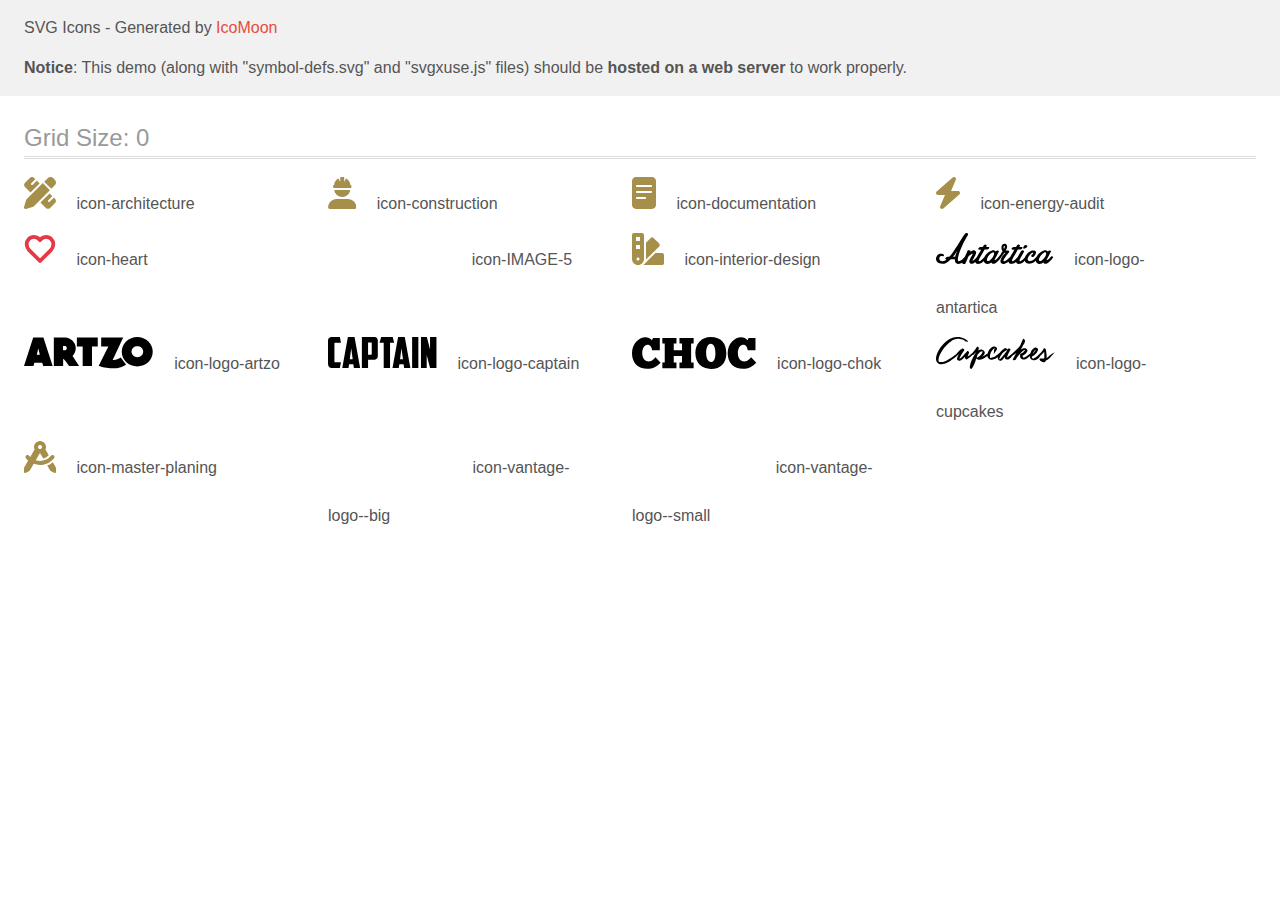
<file: icomoon/demo-external-svg.html>
<!doctype html>
<html>
<head>
    <title>IcoMoon - SVG Icons</title>
    <meta charset="utf-8">
    <meta name="viewport" content="width=device-width, initial-scale=1">
    <link rel="stylesheet" href="demo-files/demo.css">
    <link rel="stylesheet" href="style.css">
</head>
<body>
<header class="bgc1 clearfix">
<div class="mhl">
    <p>SVG Icons - Generated by <a href="https://icomoon.io/app">IcoMoon</a></p><p><strong>Notice</strong>: This demo (along with "symbol-defs.svg" and "svgxuse.js" files) should be <b>hosted on a web server</b> to work properly.</p>
</div>
</header>
    <div class="clearfix mhl ptl">
        <h1 class="mvm mtn fgc1">Grid Size: 0</h1>
        <div class="glyph fs1">
            <div class="clearfix pbs">
                <svg class="icon icon-architecture"><use xlink:href="symbol-defs.svg#icon-architecture"></use></svg><span class="name"> icon-architecture</span>
            </div>
        </div>
        <div class="glyph fs1">
            <div class="clearfix pbs">
                <svg class="icon icon-construction"><use xlink:href="symbol-defs.svg#icon-construction"></use></svg><span class="name"> icon-construction</span>
            </div>
        </div>
        <div class="glyph fs1">
            <div class="clearfix pbs">
                <svg class="icon icon-documentation"><use xlink:href="symbol-defs.svg#icon-documentation"></use></svg><span class="name"> icon-documentation</span>
            </div>
        </div>
        <div class="glyph fs1">
            <div class="clearfix pbs">
                <svg class="icon icon-energy-audit"><use xlink:href="symbol-defs.svg#icon-energy-audit"></use></svg><span class="name"> icon-energy-audit</span>
            </div>
        </div>
        <div class="glyph fs1">
            <div class="clearfix pbs">
                <svg class="icon icon-heart"><use xlink:href="symbol-defs.svg#icon-heart"></use></svg><span class="name"> icon-heart</span>
            </div>
        </div>
        <div class="glyph fs1">
            <div class="clearfix pbs">
                <svg class="icon icon-IMAGE-5"><use xlink:href="symbol-defs.svg#icon-IMAGE-5"></use></svg><span class="name"> icon-IMAGE-5</span>
            </div>
        </div>
        <div class="glyph fs1">
            <div class="clearfix pbs">
                <svg class="icon icon-interior-design"><use xlink:href="symbol-defs.svg#icon-interior-design"></use></svg><span class="name"> icon-interior-design</span>
            </div>
        </div>
        <div class="glyph fs1">
            <div class="clearfix pbs">
                <svg class="icon icon-logo-antartica"><use xlink:href="symbol-defs.svg#icon-logo-antartica"></use></svg><span class="name"> icon-logo-antartica</span>
            </div>
        </div>
        <div class="glyph fs1">
            <div class="clearfix pbs">
                <svg class="icon icon-logo-artzo"><use xlink:href="symbol-defs.svg#icon-logo-artzo"></use></svg><span class="name"> icon-logo-artzo</span>
            </div>
        </div>
        <div class="glyph fs1">
            <div class="clearfix pbs">
                <svg class="icon icon-logo-captain"><use xlink:href="symbol-defs.svg#icon-logo-captain"></use></svg><span class="name"> icon-logo-captain</span>
            </div>
        </div>
        <div class="glyph fs1">
            <div class="clearfix pbs">
                <svg class="icon icon-logo-chok"><use xlink:href="symbol-defs.svg#icon-logo-chok"></use></svg><span class="name"> icon-logo-chok</span>
            </div>
        </div>
        <div class="glyph fs1">
            <div class="clearfix pbs">
                <svg class="icon icon-logo-cupcakes"><use xlink:href="symbol-defs.svg#icon-logo-cupcakes"></use></svg><span class="name"> icon-logo-cupcakes</span>
            </div>
        </div>
        <div class="glyph fs1">
            <div class="clearfix pbs">
                <svg class="icon icon-master-planing"><use xlink:href="symbol-defs.svg#icon-master-planing"></use></svg><span class="name"> icon-master-planing</span>
            </div>
        </div>
        <div class="glyph fs1">
            <div class="clearfix pbs">
                <svg class="icon icon-vantage-logo--big"><use xlink:href="symbol-defs.svg#icon-vantage-logo--big"></use></svg><span class="name"> icon-vantage-logo--big</span>
            </div>
        </div>
        <div class="glyph fs1">
            <div class="clearfix pbs">
                <svg class="icon icon-vantage-logo--small"><use xlink:href="symbol-defs.svg#icon-vantage-logo--small"></use></svg><span class="name"> icon-vantage-logo--small</span>
            </div>
        </div>
  </div>
<script defer src="svgxuse.js"></script>
</body>
</html>
</file>
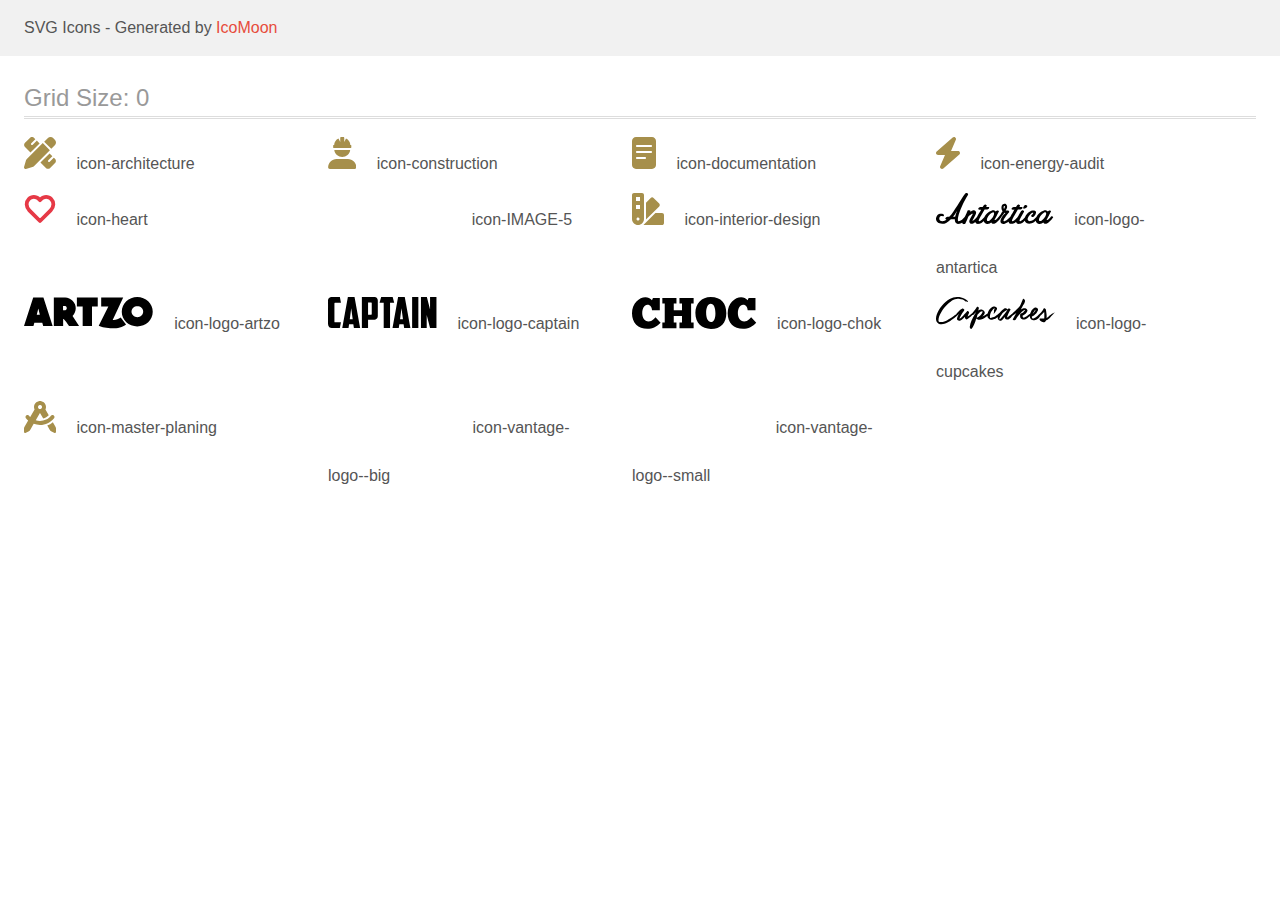
<file: icomoon/demo.html>
<!doctype html>
<html>
<head>
    <title>IcoMoon - SVG Icons</title>
    <meta charset="utf-8">
    <meta name="viewport" content="width=device-width, initial-scale=1">
    <link rel="stylesheet" href="demo-files/demo.css">
    <link rel="stylesheet" href="style.css">
</head>
<body>
<svg aria-hidden="true" style="position: absolute; width: 0; height: 0; overflow: hidden;" version="1.1" xmlns="http://www.w3.org/2000/svg" xmlns:xlink="http://www.w3.org/1999/xlink">
<defs>
<symbol id="icon-architecture" viewBox="0 0 32 32">
<path fill="#a68f4b" style="fill: var(--color1, #a68f4b)" d="M30.827 2.639c0.751 0.751 1.173 1.77 1.173 2.833s-0.422 2.081-1.173 2.833l-3.527 3.529-7.134-7.131 3.529-3.529c0.752-0.751 1.771-1.173 2.834-1.173s2.082 0.422 2.834 1.173l1.464 1.466zM2.809 22.064l15.941-15.947 7.134 7.13-15.95 15.943c-0.422 0.42-0.942 0.728-1.514 0.895l-6.506 1.858c-0.262 0.076-0.54 0.076-0.801-0.002s-0.495-0.229-0.673-0.436c-0.192-0.176-0.329-0.404-0.397-0.655s-0.063-0.517 0.015-0.766l1.86-6.507c0.162-0.573 0.469-1.094 0.891-1.514zM15.605 6.434l-9.135 9.135-5.47-5.475c-0.279-0.279-0.5-0.609-0.651-0.974s-0.229-0.755-0.229-1.149c0-0.394 0.078-0.785 0.229-1.149s0.372-0.695 0.651-0.974l4.885-4.886c0.279-0.279 0.609-0.5 0.974-0.651s0.755-0.229 1.149-0.229c0.394 0 0.785 0.078 1.149 0.229s0.695 0.372 0.974 0.651l1.239 1.236c-0.019 0.018-0.044 0.038-0.063 0.058l-4.006 4.005c-0.096 0.092-0.172 0.203-0.224 0.325s-0.080 0.253-0.081 0.386c-0.001 0.133 0.024 0.264 0.074 0.387s0.125 0.235 0.218 0.328c0.094 0.094 0.205 0.168 0.328 0.218s0.255 0.076 0.387 0.074c0.133-0.001 0.264-0.029 0.386-0.081s0.232-0.129 0.325-0.224l4.006-4.003c0.019-0.020-0.013-0.042 0.057-0.063l2.828 2.822zM28.387 19.223c-0.022 0.017-0.043 0.036-0.063 0.056l-4.005 4.004c-0.182 0.189-0.283 0.441-0.281 0.703s0.107 0.513 0.293 0.698 0.436 0.291 0.698 0.293c0.262 0.002 0.515-0.099 0.703-0.281l4.005-4.005c0.019-0.075-0.013-0.044 0.057-0.063l1.239 1.239c0.562 0.563 0.878 1.326 0.878 2.121s-0.316 1.558-0.878 2.121l-4.887 4.887c-0.563 0.562-1.325 0.878-2.121 0.878s-1.558-0.316-2.121-0.878l-5.475-5.468 9.135-9.135 2.822 2.828z"></path>
</symbol>
<symbol id="icon-construction" viewBox="0 0 28 32">
<path fill="#a68f4b" style="fill: var(--color1, #a68f4b)" d="M14.118 20c1.96-0.003 3.851-0.717 5.319-2.006s2.409-3.065 2.648-4.994h-15.933c0.239 1.929 1.181 3.705 2.648 4.994s3.358 2.002 5.319 2.006zM5.546 11h17.143c0.133-0.001 0.261-0.054 0.356-0.147s0.148-0.22 0.149-0.353v-2c-0.001-0.132-0.054-0.259-0.149-0.353s-0.222-0.147-0.356-0.147h-0.504c0.001-1.376-0.408-2.722-1.174-3.869s-1.857-2.045-3.135-2.581l-1.742 3.45v-4c0-0.131-0.025-0.262-0.076-0.383s-0.125-0.232-0.219-0.325c-0.094-0.093-0.205-0.167-0.328-0.217s-0.254-0.076-0.386-0.075h-2.017c-0.133-0-0.264 0.025-0.386 0.075s-0.234 0.124-0.328 0.217c-0.094 0.093-0.168 0.203-0.219 0.325s-0.076 0.252-0.076 0.383v4l-1.74-3.454c-1.278 0.537-2.368 1.436-3.135 2.583s-1.176 2.494-1.176 3.87h-0.504c-0.133 0.001-0.261 0.054-0.355 0.147s-0.148 0.22-0.149 0.353v1.944c-0.005 0.070 0.004 0.14 0.026 0.206s0.059 0.127 0.106 0.179c0.047 0.052 0.104 0.094 0.168 0.123s0.133 0.046 0.204 0.048zM19.836 22h-11.434c-2.228 0.001-4.365 0.879-5.941 2.441s-2.461 3.682-2.461 5.892c0 0.442 0.177 0.866 0.492 1.179s0.743 0.488 1.188 0.488h24.875c0.446 0 0.873-0.176 1.189-0.488s0.492-0.737 0.492-1.179c0-1.094-0.216-2.178-0.638-3.189s-1.041-1.93-1.821-2.704-1.706-1.388-2.726-1.806c-1.019-0.419-2.112-0.634-3.215-0.634z"></path>
</symbol>
<symbol id="icon-documentation" viewBox="0 0 24 32">
<path fill="#a68f4b" style="fill: var(--color1, #a68f4b)" d="M20 0h-16c-1.061 0-2.078 0.421-2.828 1.172s-1.172 1.768-1.172 2.828v24c0 1.061 0.421 2.078 1.172 2.828s1.768 1.172 2.828 1.172h16c1.061 0 2.078-0.421 2.828-1.172s1.172-1.768 1.172-2.828v-24c0-1.061-0.421-2.078-1.172-2.828s-1.768-1.172-2.828-1.172v0zM13 22h-8c-0.265 0-0.52-0.105-0.707-0.293s-0.293-0.442-0.293-0.707c0-0.265 0.105-0.52 0.293-0.707s0.442-0.293 0.707-0.293h8c0.265 0 0.52 0.105 0.707 0.293s0.293 0.442 0.293 0.707c0 0.265-0.105 0.52-0.293 0.707s-0.442 0.293-0.707 0.293zM19 16h-14c-0.265 0-0.52-0.105-0.707-0.293s-0.293-0.442-0.293-0.707c0-0.265 0.105-0.52 0.293-0.707s0.442-0.293 0.707-0.293h14c0.265 0 0.52 0.105 0.707 0.293s0.293 0.442 0.293 0.707c0 0.265-0.105 0.52-0.293 0.707s-0.442 0.293-0.707 0.293zM19 10h-14c-0.265 0-0.52-0.105-0.707-0.293s-0.293-0.442-0.293-0.707c0-0.265 0.105-0.52 0.293-0.707s0.442-0.293 0.707-0.293h14c0.265 0 0.52 0.105 0.707 0.293s0.293 0.442 0.293 0.707c0 0.265-0.105 0.52-0.293 0.707s-0.442 0.293-0.707 0.293z"></path>
</symbol>
<symbol id="icon-energy-audit" viewBox="0 0 24 32">
<path fill="#a68f4b" style="fill: var(--color1, #a68f4b)" d="M15.043 14h6.976c0.402-0.006 0.795 0.116 1.122 0.349s0.572 0.564 0.698 0.945c0.164 0.374 0.204 0.79 0.114 1.189s-0.305 0.757-0.615 1.024l-16.013 14c-0.341 0.3-0.775 0.474-1.228 0.495s-0.901-0.113-1.269-0.38c-0.368-0.267-0.633-0.651-0.754-1.089s-0.088-0.904 0.092-1.321l4.81-11.213h-7.030c-0.403-0.011-0.793-0.143-1.119-0.379s-0.574-0.565-0.71-0.943c-0.136-0.379-0.155-0.79-0.054-1.179s0.318-0.74 0.621-1.004l16.013-14c0.341-0.299 0.774-0.473 1.228-0.494s0.901 0.113 1.268 0.38c0.367 0.267 0.633 0.65 0.753 1.087s0.089 0.903-0.091 1.319l-4.812 11.213z"></path>
</symbol>
<symbol id="icon-heart" viewBox="0 0 32 32">
<path fill="none" stroke="#e63946" style="stroke: var(--color2, #e63946)" stroke-linejoin="round" stroke-linecap="round" stroke-miterlimit="4" stroke-width="3.7647" d="M27.227 6.107c-0.669-0.671-1.464-1.204-2.339-1.567s-1.813-0.55-2.761-0.55-1.886 0.187-2.761 0.55c-0.875 0.363-1.67 0.896-2.339 1.567l-1.027 1.040-1.027-1.040c-0.669-0.671-1.464-1.204-2.339-1.567s-1.813-0.55-2.761-0.55c-0.948 0-1.886 0.187-2.761 0.55s-1.67 0.896-2.339 1.567c-2.827 2.827-3 7.6 0.56 11.227l10.667 10.667 10.667-10.667c3.56-3.627 3.387-8.4 0.56-11.227z"></path>
</symbol>
<symbol id="icon-IMAGE-5" viewBox="0 0 123 32">
<path fill="#fff" style="fill: var(--color3, #fff)" d="M29.445 28.571h-5.471l-0.748 3.429h-6.122l5.868-22.857h7.566l5.868 22.857h-6.25l-0.711-3.429zM28.483 24.169l-1.741-8.226-1.815 8.226h3.556z"></path>
<path fill="#fff" style="fill: var(--color3, #fff)" d="M53.941 9.143v22.857h-5.328l-5.086-12v12h-5.691v-22.857h5.334l5.086 12.211v-12.211h5.685z"></path>
<path fill="#fff" style="fill: var(--color3, #fff)" d="M70.555 13.594h-4.409v18.406h-6.21v-18.406h-4.39v-4.451h15.009v4.451z"></path>
<path fill="#fff" style="fill: var(--color3, #fff)" d="M83.072 28.571h-5.477l-0.748 3.429h-6.116l5.868-22.857h7.575l5.868 22.857h-6.259l-0.711-3.429zM82.113 24.157l-1.744-8.214-1.812 8.226 3.556-0.011z"></path>
<path fill="#fff" style="fill: var(--color3, #fff)" d="M100.57 16.974v-2.954c0-0.534-0.285-0.783-0.89-0.783h-1.279c-0.605 0-0.89 0.249-0.89 0.783v13.103c0 0.534 0.285 0.783 0.89 0.783h1.279c0.605 0 0.89-0.249 0.89-0.783v-3.809h-1.778v-3.954h7.992v8.226c0 2.669-1.428 4.414-5.226 4.414h-5.051c-3.805 0-5.229-1.746-5.229-4.414v-14.029c0-2.669 1.427-4.414 5.229-4.414h5.051c3.804 0 5.226 1.746 5.226 4.414v3.429l-6.214-0.011z"></path>
<path fill="#fff" style="fill: var(--color3, #fff)" d="M123.294 27.549v4.451h-14.013v-22.857h13.699v4.451h-7.474v4.663h6.436v4.451h-6.436v4.84h7.788z"></path>
<path fill="#fff" style="fill: var(--color3, #fff)" d="M11.987 0l-4.378 24.417-1.33-7.846h-6.279l4.016 15.429h7.221l6.459-26.286h105.599l-111.307-5.714z"></path>
</symbol>
<symbol id="icon-interior-design" viewBox="0 0 32 32">
<path fill="#a68f4b" style="fill: var(--color1, #a68f4b)" d="M0 2c0-0.53 0.211-1.039 0.586-1.414s0.884-0.586 1.414-0.586h8c0.53 0 1.039 0.211 1.414 0.586s0.586 0.884 0.586 1.414v24c0 1.591-0.632 3.117-1.757 4.243s-2.651 1.757-4.243 1.757c-1.591 0-3.117-0.632-4.243-1.757s-1.757-2.651-1.757-4.243v-24zM8 4h-4v4h4v-4zM4 16h4v-4h-4v4zM6 27.5c0.297 0 0.587-0.088 0.833-0.253s0.439-0.399 0.552-0.673c0.114-0.274 0.143-0.576 0.085-0.867s-0.201-0.558-0.411-0.768-0.477-0.353-0.768-0.411c-0.291-0.058-0.593-0.028-0.867 0.085s-0.508 0.306-0.673 0.552-0.253 0.537-0.253 0.833c-0 0.197 0.038 0.392 0.113 0.575s0.186 0.348 0.325 0.487 0.305 0.25 0.487 0.325c0.182 0.075 0.377 0.114 0.575 0.113zM14 26v-16.375l4.713-4.71c0.376-0.375 0.885-0.586 1.416-0.586s1.040 0.211 1.416 0.586l5.656 5.654c0.375 0.376 0.586 0.885 0.586 1.416s-0.211 1.040-0.586 1.415l-13.225 13.219c0.018-0.2 0.025-0.412 0.025-0.619zM23.425 20h6.575c0.53 0 1.039 0.211 1.414 0.586s0.586 0.884 0.586 1.414v8c0 0.53-0.211 1.039-0.586 1.414s-0.884 0.586-1.414 0.586h-18.575l12-12z"></path>
</symbol>
<symbol id="icon-logo-antartica" viewBox="0 0 118 32">
<path d="M18.858 26.181c-0.159 0.061-0.327 0.094-0.497 0.097l-1.88 0.058h-1.617c-1.327 1.473-2.912 2.696-4.677 3.607-1.258 0.621-2.649 0.928-4.053 0.892-0.864-0.023-1.718-0.18-2.533-0.465-0.742-0.254-1.427-0.649-2.017-1.164-0.542-0.464-0.972-1.044-1.257-1.697-0.285-0.673-0.386-1.409-0.292-2.133 0.064-1.082 0.447-2.12 1.101-2.987 0.514-0.638 1.185-1.133 1.949-1.435 0.693-0.258 1.435-0.364 2.173-0.31 0.579 0.033 1.152 0.137 1.705 0.31 0.346 0.144 0.637 0.396 0.828 0.718 0.154 0.253 0.22 0.55 0.185 0.844-0.023 0.127-0.071 0.248-0.141 0.356s-0.161 0.201-0.268 0.274c-0.133 0.072-0.282 0.11-0.434 0.11s-0.301-0.038-0.434-0.11c-0.506-0.236-1.082-0.278-1.617-0.116-0.458 0.153-0.864 0.432-1.169 0.805-0.299 0.385-0.497 0.838-0.575 1.319-0.097 0.482-0.060 0.982 0.107 1.445 0.187 0.484 0.53 0.893 0.974 1.164 0.589 0.344 1.267 0.506 1.949 0.465 1.54-0.103 2.996-0.734 4.121-1.784-0.565 0-0.916-0.175-1.052-0.427-0.073-0.129-0.112-0.274-0.112-0.422s0.039-0.293 0.112-0.422c0.201-0.347 0.477-0.646 0.809-0.873 0.362-0.261 0.791-0.416 1.237-0.446h0.711c0.302 0 0.643 0 1.033 0 1.468-1.651 2.828-3.394 4.073-5.217 1.403-2.036 2.767-4.092 4.141-6.196s2.631-4.179 3.897-6.216c1.267-2.036 2.543-3.879 3.741-5.469 0.274-0.369 0.677-0.622 1.13-0.708 0.391-0.090 0.801-0.053 1.169 0.107 0.166 0.078 0.313 0.19 0.432 0.329s0.208 0.301 0.26 0.476c0.054 0.218 0.059 0.445 0.013 0.665s-0.14 0.427-0.276 0.605c-1.023 1.581-2.027 3.316-3.030 5.217s-1.949 3.821-2.777 5.75c-0.828 1.93-1.637 3.801-2.26 5.595-0.585 1.558-1.070 3.151-1.452 4.771-0.288 1.091-0.419 2.218-0.39 3.345 0.068 0.853 0.38 1.27 0.974 1.27 0.267-0.010 0.53-0.062 0.78-0.155 0.334-0.116 0.66-0.255 0.974-0.417 0.339-0.188 0.664-0.399 0.974-0.63 0.32-0.226 0.62-0.479 0.896-0.756l1.257-1.27c0.366-0.392 0.711-0.803 1.033-1.232 0.077-0.125 0.184-0.229 0.312-0.302s0.272-0.113 0.419-0.115c0.303-0.023 0.606 0.037 0.877 0.175 0.254 0.115 0.46 0.314 0.585 0.562 0.057 0.125 0.074 0.264 0.050 0.399s-0.089 0.26-0.186 0.357l-1.208 1.445c-0.507 0.611-1.15 1.299-1.949 2.075-0.507 0.475-0.974 0.882-1.384 1.202-0.389 0.312-0.81 0.582-1.257 0.805-0.41 0.205-0.846 0.355-1.296 0.446-0.504 0.094-1.017 0.139-1.53 0.136-0.524 0.044-1.051-0.053-1.524-0.282s-0.876-0.58-1.165-1.018c-0.562-1.049-0.796-2.241-0.672-3.423zM19.17 23.728c0.452-1.962 1.105-3.872 1.949-5.702-0.711 1.125-1.413 2.172-2.085 3.122s-1.315 1.823-1.949 2.628c0.419 0 0.809-0.049 1.169-0.049h0.916zM31.583 17.716c0.074-0.141 0.183-0.262 0.315-0.352s0.285-0.145 0.445-0.162c0.376-0.083 0.765-0.083 1.14 0 0.347 0.073 0.665 0.245 0.916 0.495 0.117 0.114 0.194 0.262 0.219 0.423s-0.004 0.326-0.083 0.469l-0.263 0.533 0.175-0.136c0.635-0.588 1.362-1.070 2.153-1.425 0.481-0.222 1.011-0.316 1.539-0.271 0.413 0.051 0.795 0.243 1.082 0.543 0.303 0.297 0.55 0.645 0.731 1.028 0.265 0.636 0.265 1.352 0 1.988-0.311 0.854-0.693 1.681-1.14 2.473-0.331 0.659-0.672 1.27-1.033 1.852s-0.711 1.183-1.072 1.804c-0.138 0.191-0.222 0.415-0.244 0.65 0 0.107 0.088 0.136 0.224 0.107 0.163-0.046 0.32-0.111 0.468-0.194 0.169-0.103 0.332-0.216 0.487-0.339 0.692-0.53 1.343-1.11 1.949-1.736 0.551-0.55 1.068-1.133 1.549-1.745 0.078-0.133 0.189-0.243 0.322-0.321s0.284-0.121 0.438-0.125c0.293-0.023 0.588 0.037 0.848 0.175 0.244 0.122 0.443 0.319 0.565 0.562 0.057 0.122 0.079 0.257 0.064 0.39s-0.068 0.26-0.151 0.366c-0.156 0.175-0.351 0.436-0.604 0.776s-0.546 0.708-0.877 1.096-0.692 0.785-1.101 1.202c-0.409 0.417-0.809 0.805-1.228 1.164-0.641 0.601-1.374 1.095-2.173 1.464-0.534 0.249-1.116 0.378-1.705 0.378-0.445 0.005-0.878-0.142-1.228-0.417-0.326-0.262-0.589-0.593-0.77-0.97-0.282-0.609-0.321-1.303-0.107-1.939 0.284-0.874 0.652-1.718 1.101-2.521 0.117-0.233 0.263-0.514 0.448-0.844s0.361-0.659 0.555-0.97c0.195-0.31 0.37-0.669 0.536-0.97 0.139-0.268 0.295-0.527 0.468-0.776 0.185-0.33 0.253-0.543 0.224-0.65s-0.127-0.136-0.283-0.107c-0.196 0.041-0.385 0.107-0.565 0.194-0.205 0.107-0.4 0.223-0.585 0.339-0.477 0.33-0.974 0.689-1.471 1.086-0.488 0.383-0.953 0.795-1.393 1.232-0.302 0.708-0.604 1.425-0.916 2.143l-0.877 2.007c-0.273 0.621-0.497 1.154-0.692 1.6s-0.341 0.756-0.429 0.97c-0.092 0.197-0.227 0.371-0.396 0.508s-0.366 0.236-0.578 0.287c-0.415 0.131-0.861 0.131-1.276 0-0.393-0.124-0.721-0.395-0.916-0.756-0.104-0.223-0.151-0.469-0.136-0.714s0.092-0.483 0.224-0.692c0.263-0.592 0.633-1.377 1.091-2.337s0.974-1.939 1.442-3.035l1.432-3.103c0.409-1.134 0.809-1.988 1.14-2.705v0.010zM48.644 16.601l-3.722 6.497c-0.322 0.592-0.643 1.164-0.974 1.697-0.288 0.474-0.545 0.967-0.77 1.474-0.164 0.367-0.298 0.746-0.399 1.135-0.078 0.31-0.039 0.524 0.117 0.64 0.085 0.079 0.19 0.132 0.304 0.152s0.232 0.008 0.339-0.036c0.321-0.091 0.624-0.236 0.896-0.427 0.312-0.204 0.633-0.446 0.974-0.708s0.624-0.533 0.896-0.805l1.257-1.27c0.366-0.392 0.711-0.803 1.033-1.232 0.077-0.125 0.184-0.229 0.312-0.302s0.272-0.113 0.419-0.115c0.303-0.023 0.606 0.037 0.877 0.175 0.254 0.115 0.46 0.314 0.585 0.562 0.057 0.125 0.074 0.264 0.050 0.399s-0.089 0.26-0.186 0.357c-0.302 0.388-0.701 0.873-1.208 1.474s-1.15 1.27-1.949 2.046c-0.507 0.475-0.974 0.882-1.384 1.202-0.389 0.312-0.81 0.582-1.257 0.805-0.41 0.205-0.846 0.355-1.296 0.446-0.488 0.093-0.984 0.138-1.481 0.136-1.53 0-2.416-0.621-2.67-1.852s0.234-2.909 1.461-4.926c0.146-0.271 0.37-0.669 0.672-1.202s0.643-1.144 1.052-1.833l1.276-2.182c0.448-0.776 0.877-1.532 1.296-2.279-0.252 0.031-0.506 0.047-0.76 0.049h-0.809c-0.624 0-1.033-0.126-1.208-0.378-0.087-0.127-0.138-0.276-0.147-0.43s0.025-0.307 0.098-0.443c0.188-0.362 0.467-0.669 0.809-0.892 0.383-0.264 0.831-0.418 1.296-0.446h0.974c0.39 0 0.818 0 1.296 0l0.974-1.61c0.223-0.403 0.593-0.704 1.033-0.844 0.381-0.119 0.789-0.119 1.169 0 0.327 0.095 0.606 0.31 0.78 0.601 0.077 0.152 0.112 0.322 0.102 0.493s-0.065 0.335-0.16 0.477l-0.448 0.756h1.247c0.324 0.025 0.65 0.025 0.974 0 0.448 0 0.711 0.136 0.809 0.388 0.043 0.14 0.056 0.287 0.039 0.432s-0.063 0.285-0.137 0.412c-0.17 0.345-0.413 0.649-0.711 0.892-0.296 0.269-0.681 0.421-1.082 0.427l-2.66 0.087zM62.811 23.728c0.088-0.126 0.204-0.229 0.339-0.302s0.286-0.112 0.44-0.115c0.303-0.021 0.606 0.039 0.877 0.174 0.25 0.121 0.454 0.318 0.585 0.562 0.055 0.125 0.072 0.264 0.048 0.399s-0.088 0.259-0.184 0.358c-0.156 0.175-0.351 0.436-0.604 0.776s-0.555 0.708-0.896 1.096l-1.052 1.193c-0.381 0.41-0.784 0.798-1.208 1.164-0.636 0.598-1.363 1.092-2.153 1.464-0.516 0.248-1.084 0.37-1.656 0.359-0.441-0.015-0.864-0.171-1.208-0.446-0.333-0.276-0.619-0.604-0.848-0.97l-1.549 0.97c-0.771 0.377-1.627 0.547-2.485 0.494-0.709 0.016-1.409-0.169-2.017-0.533-0.572-0.36-1.013-0.894-1.257-1.522-0.282-0.745-0.376-1.548-0.273-2.337 0.136-1.046 0.481-2.055 1.013-2.967 0.534-1.024 1.221-1.962 2.036-2.783 0.727-0.73 1.531-1.38 2.397-1.939 0.734-0.472 1.527-0.846 2.358-1.115 0.628-0.216 1.285-0.337 1.949-0.359 0.331-0.004 0.661 0.049 0.974 0.155 0.272 0.101 0.533 0.227 0.78 0.378 0.245 0.15 0.471 0.329 0.672 0.533 0.192-0.36 0.512-0.636 0.896-0.776 0.39-0.165 0.816-0.228 1.237-0.184 0.33 0.028 0.637 0.181 0.857 0.427 0.185 0.242 0.166 0.562-0.068 0.97l-0.896 1.765c-0.361 0.698-0.731 1.416-1.12 2.143l-1.101 2.046c-0.252 0.473-0.529 0.932-0.828 1.377-0.143 0.201-0.215 0.443-0.205 0.689 0 0.136 0.175 0.194 0.38 0.184 0.256-0.031 0.502-0.117 0.721-0.252 0.299-0.166 0.571-0.375 0.809-0.621 0.507-0.533 0.916-0.97 1.228-1.27 0.371-0.368 0.71-0.767 1.013-1.193v0.010zM56.224 24.969c0.425-0.524 0.791-1.093 1.091-1.697 0.258-0.514 0.469-1.049 0.633-1.6 0.128-0.424 0.181-0.867 0.156-1.309-0.003-0.159-0.041-0.315-0.112-0.458s-0.172-0.268-0.297-0.366c-0.133-0.088-0.284-0.148-0.441-0.175s-0.319-0.020-0.475 0.019c-0.43 0.098-0.84 0.272-1.208 0.514-0.482 0.311-0.933 0.668-1.345 1.067-0.489 0.476-0.944 0.985-1.364 1.522-0.422 0.553-0.797 1.14-1.12 1.755-0.274 0.502-0.493 1.032-0.653 1.581-0.126 0.421-0.173 0.862-0.136 1.299 0.011 0.159 0.054 0.315 0.128 0.456s0.176 0.267 0.3 0.368c0.124 0.091 0.267 0.154 0.419 0.185s0.308 0.027 0.458-0.010c0.436-0.085 0.852-0.249 1.228-0.485 0.494-0.306 0.952-0.667 1.364-1.076 0.503-0.49 0.962-1.022 1.374-1.59zM62.811 23.718c0.706-0.81 1.357-1.665 1.949-2.56 0.682-1.028 1.315-1.939 1.88-2.832-0.379-0.485-0.66-1.038-0.828-1.629-0.195-0.629-0.3-1.282-0.312-1.939-0.020-0.626 0.063-1.252 0.244-1.852 0.173-0.554 0.514-1.041 0.974-1.396 0.526-0.456 1.185-0.732 1.88-0.785 0.546-0.025 1.083 0.14 1.52 0.465 0.428 0.372 0.731 0.866 0.867 1.416 0.196 0.594 0.237 1.228 0.117 1.842-0.087 0.464-0.238 0.915-0.448 1.338-0.244 0.514-0.526 1.057-0.848 1.658 0.398 0.088 0.81 0.088 1.208 0 0.4-0.096 0.819-0.076 1.208 0.058 0.302 0.112 0.565 0.307 0.76 0.562 0.178 0.219 0.275 0.494 0.273 0.776 0.003 0.129-0.019 0.256-0.066 0.376s-0.117 0.229-0.207 0.322c-0.117 0.116-0.361 0.388-0.711 0.795s-0.77 0.921-1.237 1.493c-0.468 0.572-0.974 1.202-1.413 1.852-0.441 0.603-0.851 1.227-1.228 1.872-0.306 0.503-0.561 1.036-0.76 1.59-0.166 0.456-0.146 0.766 0.058 0.912 0.199 0.148 0.438 0.234 0.686 0.246s0.494-0.050 0.707-0.178c0.674-0.278 1.307-0.647 1.88-1.096 0.689-0.502 1.34-1.053 1.949-1.648 0.54-0.511 1.048-1.055 1.52-1.629 0.1-0.112 0.221-0.203 0.356-0.268s0.283-0.102 0.433-0.11c0.291-0.015 0.581 0.038 0.848 0.155 0.243 0.115 0.442 0.305 0.565 0.543 0.055 0.125 0.072 0.264 0.048 0.399s-0.088 0.259-0.184 0.357c-0.594 0.781-1.245 1.516-1.949 2.201-0.823 0.857-1.738 1.621-2.728 2.279-0.939 0.641-1.975 1.129-3.069 1.445-0.48 0.154-0.986 0.21-1.488 0.165s-0.99-0.19-1.435-0.426c-0.362-0.161-0.673-0.416-0.901-0.739s-0.364-0.7-0.395-1.094c-0.080-0.922 0.074-1.849 0.448-2.696 0.423-1.037 0.98-2.015 1.656-2.909 0.666-0.929 1.448-1.77 2.329-2.502 0.153-0.112 0.282-0.254 0.38-0.417 0-0.078-0.292-0.233-0.916-0.475-0.75 1.164-1.471 2.23-2.173 3.21s-1.179 1.639-1.413 1.939c-0.094 0.134-0.218 0.246-0.361 0.326s-0.303 0.128-0.467 0.139c-0.291 0.026-0.582-0.046-0.828-0.204-0.233-0.139-0.415-0.35-0.516-0.601-0.050-0.125-0.063-0.261-0.039-0.393s0.085-0.255 0.175-0.354zM68.549 12.974c-0.111-0.003-0.222 0.021-0.321 0.072s-0.183 0.126-0.245 0.219c-0.144 0.229-0.234 0.488-0.263 0.756-0.049 0.321-0.049 0.648 0 0.97 0.058 0.361 0.18 0.709 0.361 1.028 0.175-0.359 0.341-0.718 0.487-1.076 0.138-0.313 0.245-0.637 0.322-0.97 0.059-0.242 0.059-0.495 0-0.737-0.022-0.074-0.067-0.138-0.128-0.185s-0.135-0.074-0.213-0.077zM81.937 16.591l-3.722 6.507c-0.331 0.592-0.653 1.164-0.974 1.697-0.282 0.476-0.535 0.968-0.76 1.474-0.168 0.365-0.302 0.745-0.4 1.135-0.078 0.31 0 0.524 0.107 0.64 0.087 0.078 0.194 0.131 0.31 0.152s0.235 0.008 0.343-0.035c0.321-0.091 0.624-0.236 0.896-0.427 0.312-0.204 0.633-0.446 0.974-0.708s0.624-0.533 0.896-0.805c0.536-0.533 0.974-0.97 1.247-1.27 0.355-0.391 0.687-0.802 0.994-1.232 0.080-0.136 0.193-0.248 0.33-0.326s0.292-0.12 0.449-0.12c0.303-0.021 0.606 0.039 0.877 0.175 0.25 0.121 0.454 0.318 0.585 0.562 0.055 0.125 0.072 0.264 0.048 0.399s-0.088 0.259-0.184 0.357c-0.302 0.388-0.701 0.873-1.208 1.474s-1.15 1.27-1.949 2.046c-0.507 0.475-0.974 0.882-1.393 1.202-0.387 0.31-0.805 0.58-1.247 0.805-0.414 0.205-0.853 0.355-1.306 0.446-0.488 0.093-0.984 0.138-1.481 0.136-1.52 0-2.407-0.621-2.66-1.852s0.234-2.909 1.452-4.926c0.156-0.271 0.38-0.669 0.672-1.202l1.052-1.833c0.409-0.679 0.828-1.406 1.276-2.182s0.887-1.532 1.306-2.279c-0.252 0.031-0.506 0.047-0.76 0.049h-0.809c-0.633 0-1.033-0.126-1.208-0.378-0.082-0.131-0.126-0.282-0.126-0.436s0.044-0.305 0.126-0.436c0.185-0.364 0.464-0.672 0.809-0.892 0.383-0.264 0.831-0.418 1.296-0.446h0.974c0.39 0 0.818 0 1.296 0l0.974-1.61c0.22-0.379 0.569-0.668 0.984-0.815 0.381-0.119 0.789-0.119 1.169 0 0.324 0.101 0.601 0.314 0.779 0.601 0.075 0.153 0.109 0.324 0.097 0.494s-0.069 0.334-0.165 0.476l-0.448 0.756h1.257c0.325 0.025 0.65 0.025 0.974 0 0.449 0 0.712 0.136 0.799 0.388 0.045 0.139 0.060 0.286 0.045 0.431s-0.061 0.286-0.133 0.413c-0.173 0.342-0.415 0.646-0.712 0.892-0.307 0.265-0.703 0.407-1.111 0.398l-2.64 0.107zM89.381 23.718c0.077-0.125 0.184-0.229 0.312-0.302s0.272-0.113 0.419-0.115c0.303-0.023 0.606 0.037 0.877 0.175 0.253 0.115 0.46 0.314 0.584 0.562 0.056 0.125 0.074 0.264 0.050 0.399s-0.089 0.26-0.186 0.357c-0.302 0.388-0.692 0.873-1.189 1.474-0.61 0.718-1.261 1.401-1.949 2.046-0.506 0.475-0.974 0.882-1.384 1.202-0.389 0.312-0.81 0.582-1.256 0.805-0.411 0.205-0.846 0.355-1.296 0.446-0.488 0.093-0.984 0.138-1.481 0.136-1.53 0-2.416-0.621-2.67-1.852s0.234-2.909 1.461-4.926c0.263-0.446 0.546-0.97 0.848-1.493s0.604-1.096 0.916-1.629l0.896-1.513c0.283-0.475 0.536-0.882 0.741-1.212 0.228-0.393 0.597-0.687 1.032-0.824 0.371-0.117 0.769-0.117 1.14 0 0.324 0.105 0.602 0.317 0.789 0.601 0.078 0.154 0.111 0.327 0.094 0.499s-0.084 0.335-0.192 0.471c-0.322 0.572-0.701 1.232-1.12 1.988l-1.072 2.085c-0.322 0.592-0.643 1.164-0.974 1.697-0.289 0.474-0.546 0.967-0.77 1.474-0.164 0.367-0.298 0.746-0.4 1.135-0.078 0.31-0.039 0.524 0.117 0.64 0.085 0.079 0.19 0.132 0.304 0.152s0.232 0.008 0.339-0.036c0.345-0.090 0.675-0.234 0.974-0.427 0.337-0.219 0.662-0.456 0.974-0.708 0.322-0.272 0.623-0.533 0.896-0.805l1.208-1.27c0.343-0.394 0.664-0.805 0.965-1.232zM91.213 13.779c-0.164 0.28-0.365 0.537-0.595 0.766-0.183 0.187-0.375 0.365-0.575 0.533-0.376 0.229-0.787 0.393-1.218 0.485-0.343 0.091-0.702 0.108-1.053 0.048-0.126-0.018-0.246-0.068-0.347-0.147s-0.179-0.181-0.227-0.299c-0.107-0.233 0-0.562 0.243-0.97 0.121-0.236 0.254-0.466 0.399-0.688 0.185-0.281 0.341-0.543 0.498-0.785 0.107-0.17 0.249-0.316 0.418-0.428s0.357-0.187 0.557-0.222c0.389-0.071 0.79-0.048 1.169 0.068 0.334 0.107 0.618 0.331 0.799 0.63 0.083 0.158 0.12 0.336 0.108 0.514s-0.072 0.349-0.176 0.495zM89.741 22.875c0.531-0.951 1.187-1.828 1.949-2.608 0.723-0.713 1.536-1.332 2.416-1.842 0.772-0.456 1.626-0.758 2.514-0.892 0.79-0.118 1.597-0.042 2.349 0.223 0.276 0.081 0.525 0.236 0.719 0.448s0.326 0.473 0.381 0.754c0.066 0.584-0.021 1.175-0.253 1.716-0.231 0.629-0.56 1.218-0.974 1.746-0.364 0.461-0.772 0.887-1.218 1.27-0.266 0.24-0.616 0.369-0.974 0.359-0.32-0.022-0.626-0.141-0.877-0.339-0.225-0.179-0.393-0.418-0.488-0.689-0.046-0.115-0.055-0.243-0.023-0.363s0.101-0.228 0.198-0.306l0.76-0.756c0.276-0.273 0.533-0.565 0.77-0.873 0.168-0.207 0.288-0.449 0.35-0.708 0-0.194-0.097-0.291-0.399-0.291-0.367 0.019-0.723 0.132-1.032 0.33-0.443 0.271-0.849 0.597-1.208 0.97-0.455 0.436-0.875 0.906-1.257 1.406-0.432 0.547-0.819 1.128-1.16 1.736-0.41 0.637-0.608 1.387-0.565 2.143 0.025 0.282 0.108 0.556 0.243 0.804s0.322 0.467 0.547 0.64c0.511 0.317 1.117 0.448 1.715 0.369 0.896-0.101 1.754-0.413 2.504-0.912 0.387-0.232 0.76-0.485 1.12-0.756 0.39-0.301 0.76-0.611 1.121-0.97s0.691-0.65 0.974-0.97c0.27-0.275 0.525-0.566 0.76-0.873 0.077-0.123 0.183-0.225 0.308-0.298s0.268-0.114 0.413-0.119c0.284-0.019 0.569 0.035 0.828 0.155 0.248 0.112 0.448 0.308 0.565 0.553 0.058 0.127 0.080 0.268 0.062 0.406s-0.072 0.27-0.16 0.379c-0.219 0.317-0.456 0.622-0.711 0.912-0.302 0.339-0.643 0.708-1.033 1.096s-0.798 0.766-1.228 1.154c-0.429 0.388-0.877 0.747-1.325 1.076-0.792 0.639-1.697 1.123-2.669 1.425-0.835 0.251-1.701 0.379-2.573 0.378-0.737 0.001-1.468-0.138-2.153-0.407-0.541-0.192-1.019-0.528-1.384-0.97-0.365-0.449-0.619-0.977-0.74-1.542-0.124-0.544-0.167-1.102-0.127-1.658 0.040-0.588 0.145-1.17 0.312-1.736 0.155-0.547 0.375-1.075 0.653-1.571zM114.918 23.718c0.088-0.126 0.204-0.229 0.339-0.302s0.286-0.112 0.44-0.115c0.303-0.022 0.606 0.038 0.877 0.175 0.253 0.115 0.46 0.314 0.584 0.562 0.056 0.125 0.072 0.264 0.048 0.399s-0.088 0.259-0.184 0.358c-0.146 0.175-0.35 0.436-0.604 0.776s-0.555 0.708-0.896 1.096c-0.341 0.388-0.712 0.785-1.101 1.202-0.381 0.41-0.784 0.798-1.208 1.164-0.631 0.596-1.351 1.090-2.134 1.464-0.517 0.248-1.084 0.37-1.656 0.359-0.44-0.015-0.865-0.171-1.208-0.446-0.333-0.276-0.619-0.604-0.848-0.97l-1.549 0.97c-0.771 0.377-1.628 0.547-2.485 0.494-0.709 0.016-1.409-0.169-2.017-0.533-0.57-0.363-1.011-0.896-1.256-1.522-0.279-0.746-0.37-1.548-0.264-2.337 0.119-1.045 0.451-2.054 0.974-2.967 0.538-1.025 1.228-1.963 2.046-2.783 0.723-0.734 1.527-1.385 2.397-1.939 0.73-0.473 1.519-0.848 2.349-1.115 0.627-0.216 1.284-0.337 1.949-0.359 0.331-0.005 0.66 0.048 0.974 0.155 0.274 0.102 0.538 0.229 0.789 0.378 0.28 0.152 0.541 0.334 0.78 0.543 0.189-0.362 0.509-0.639 0.896-0.776 0.371-0.157 0.776-0.22 1.179-0.184 0.33 0.026 0.638 0.179 0.857 0.427 0.195 0.242 0.166 0.562-0.068 0.97s-0.536 1.067-0.896 1.765-0.731 1.416-1.121 2.143c-0.39 0.727-0.75 1.406-1.101 2.046-0.248 0.485-0.525 0.954-0.829 1.406-0.175 0.33-0.243 0.553-0.195 0.689s0.166 0.194 0.38 0.184c0.253-0.031 0.495-0.117 0.712-0.252 0.299-0.166 0.571-0.375 0.808-0.621 0.507-0.533 0.916-0.97 1.228-1.27 0.376-0.378 0.715-0.79 1.013-1.232zM108.332 24.969c0.808-0.977 1.41-2.104 1.773-3.316 0.126-0.421 0.179-0.861 0.156-1.299-0.004-0.158-0.041-0.313-0.11-0.455s-0.168-0.268-0.29-0.369c-0.141-0.096-0.301-0.159-0.469-0.186s-0.341-0.016-0.505 0.031c-0.429 0.1-0.839 0.274-1.208 0.514-0.483 0.311-0.933 0.668-1.345 1.067-0.486 0.479-0.941 0.987-1.364 1.522-0.419 0.558-0.794 1.148-1.121 1.765-0.275 0.502-0.493 1.032-0.653 1.581-0.124 0.421-0.167 0.862-0.126 1.299 0.008 0.159 0.051 0.314 0.123 0.456s0.173 0.267 0.296 0.369c0.125 0.090 0.269 0.152 0.419 0.183s0.308 0.027 0.458-0.008c0.435-0.085 0.851-0.249 1.228-0.485 0.495-0.308 0.956-0.669 1.373-1.076 0.497-0.493 0.953-1.025 1.364-1.59z"></path>
</symbol>
<symbol id="icon-logo-artzo" viewBox="0 0 130 32">
<path d="M89.71 23.050c1.31 0.017 2.611-0.236 3.818-0.743 1.19-0.532 2.332-1.163 3.413-1.889l5.343 6.999c-0.845 0.784-1.804 1.438-2.843 1.941-1.064 0.506-2.176 0.904-3.32 1.187-1.207 0.302-2.435 0.512-3.672 0.63-1.267 0.114-2.552 0.175-3.891 0.175-1.352-0.001-2.702-0.070-4.046-0.206-1.328-0.134-2.584-0.31-3.766-0.547-1.104-0.211-2.195-0.483-3.268-0.816-0.877-0.275-1.731-0.62-2.552-1.032l9.638-19.303h-7.189v-8.95h22.067l-10.531 22.555h0.799zM119.009 12.532c-0.285-0.667-0.709-1.265-1.245-1.755-0.544-0.51-1.181-0.913-1.878-1.187-0.717-0.3-1.489-0.454-2.267-0.454s-1.549 0.154-2.266 0.454c-1.382 0.542-2.498 1.597-3.112 2.942-0.315 0.672-0.477 1.405-0.477 2.147s0.163 1.475 0.477 2.147c0.615 1.345 1.731 2.4 3.112 2.942 0.717 0.3 1.488 0.454 2.266 0.454s1.549-0.154 2.267-0.454c0.696-0.274 1.334-0.677 1.878-1.187 0.536-0.49 0.961-1.088 1.245-1.755 0.301-0.676 0.456-1.408 0.456-2.147s-0.156-1.471-0.456-2.147zM127.827 20.511c-0.795 1.762-1.922 3.357-3.32 4.697-1.429 1.36-3.11 2.433-4.948 3.159-3.892 1.517-8.216 1.517-12.108 0-3.667-1.456-6.62-4.273-8.237-7.855-0.807-1.811-1.224-3.769-1.224-5.75s0.417-3.939 1.224-5.75c0.793-1.76 1.921-3.351 3.32-4.686 1.432-1.342 3.099-2.412 4.917-3.159 3.885-1.555 8.223-1.555 12.108 0 1.827 0.742 3.501 1.813 4.938 3.159 1.403 1.332 2.531 2.924 3.32 4.686 0.808 1.81 1.224 3.769 1.224 5.75s-0.417 3.939-1.224 5.75h0.011zM68.193 9.445v19.613h-9.389v-19.613h-5.789v-8.95h20.915v8.95h-5.737zM42.184 9.59c-0.207-0.212-0.456-0.378-0.731-0.49s-0.57-0.166-0.867-0.16h-1.452v4.377h1.452c0.297 0.006 0.592-0.048 0.867-0.16s0.524-0.279 0.731-0.49c0.21-0.2 0.376-0.441 0.49-0.707s0.173-0.552 0.173-0.841c0-0.289-0.059-0.575-0.173-0.842s-0.281-0.506-0.49-0.707v0.021zM48.678 19.024l6.536 9.982h-10.084c-1.459-2.064-2.594-3.613-3.403-4.645-0.539-0.722-1.121-1.411-1.743-2.064-0.363-0.351-0.581-0.465-0.643-0.351-0.069 0.112-0.105 0.241-0.104 0.372v6.689h-9.337v-28.511h11.433c1.382 0.002 2.746 0.308 3.994 0.898 1.252 0.565 2.389 1.356 3.351 2.333 1.033 0.994 1.855 2.184 2.417 3.499 0.525 1.27 0.789 2.632 0.778 4.005-0.003 1.416-0.281 2.818-0.82 4.129-0.547 1.363-1.353 2.607-2.376 3.664zM14.379 11.572l-1.598 6.111h3.112l-1.515-6.111zM19.224 29.006l-0.903-3.272h-7.947l-0.892 3.272h-9.483l9.234-28.511h10.24l9.234 28.511h-9.482z"></path>
</symbol>
<symbol id="icon-logo-captain" viewBox="0 0 109 32">
<path d="M4.888 31.041c-1.81 0-3.066-0.369-3.786-1.115-0.815-1.044-1.201-2.358-1.080-3.675v-22.429c-0.038-0.521 0.036-1.044 0.217-1.534s0.466-0.936 0.834-1.307c0.704-0.652 1.638-1.001 2.598-0.97h8.204l1.080 5.818h-5.976c-0.37 0-0.555 0.194-0.555 0.601v18.23c0 0.407 0.185 0.601 0.555 0.601h5.976l-1.119 5.818-6.949-0.039zM21.092 27.162l-0.564 3.879h-6.277l5.625-31.030h6.657l5.606 31.030h-6.248l-0.564-3.879h-4.233zM21.773 22.236h2.92l-1.47-10.967-1.45 10.967zM46.113 0.010c0.51-0.039 1.021 0.033 1.5 0.211s0.913 0.456 1.274 0.817c0.642 0.764 0.972 1.74 0.925 2.735v14.856c0.003 0.555-0.062 1.109-0.195 1.648-0.126 0.488-0.37 0.937-0.71 1.309-0.382 0.395-0.852 0.694-1.372 0.873-0.692 0.232-1.42 0.34-2.151 0.32h-5.324v8.262h-6.19v-31.030h12.243zM40.060 5.45v12.189h3.095c0.253 0 0.418-0.049 0.487-0.145 0.087-0.149 0.125-0.323 0.107-0.494v-10.958c0-0.398-0.185-0.592-0.555-0.592h-3.134zM64.672 0.010l1.528 5.818h-4.146v25.212h-6.355v-25.212h-4.165l1.625-5.818h11.513zM71.339 27.162l-0.555 3.879h-6.277l5.586-31.030h6.667l5.625 31.030h-6.238l-0.555-3.879h-4.253zM72.040 22.313h2.92l-1.47-11.045-1.45 11.045zM84.127 0.010h6.229v31.030h-6.229v-31.030zM92.944 0.010h5.927l3.182 12.451v-12.451h6.404v31.030h-6.404l-3.348-12.965v12.965h-5.761v-31.030z"></path>
</symbol>
<symbol id="icon-logo-chok" viewBox="0 0 125 32">
<path d="M28.675 25.78c-1.651 1.89-3.685 3.413-5.967 4.469s-4.763 1.622-7.28 1.661c-9.267 0-15.428-5.91-15.428-15.61 0-10 7.558-16 13.287-16 1.281-0.067 2.56 0.17 3.731 0.692s2.2 1.313 3.003 2.308l1.005-2.43h6.865v12.3h-7.789c-0.131-2.82-1.528-5.47-4.634-5.47s-5.196 3.87-5.196 8.6c0 4.31 2.231 8.18 6.382 8.18 3.669 0 6.553-3.83 6.945-4.26l5.076 5.56zM44.596 0.83v5.74h-2.714v6.56h8.302v-6.56h-2.573v-5.74h14.202v5.74h-2.513v18.91h2.513v5.74h-14.202v-5.74h2.573v-6.57h-8.302v6.57h2.714v5.74h-14.172v-5.74h2.412v-18.91h-2.412v-5.74h14.172zM63.562 15.83c0-9.35 6.302-15.83 15.348-15.83 10.715 0 15.7 6.39 15.7 16.17s-5.518 15.83-15.398 15.83c-9.136 0-15.649-5.26-15.649-16.13v-0.040zM83.664 16.13c0-5.26-1.437-9.47-4.804-9.47-2.674 0-4.503 3.78-4.503 9.17 0 5.7 2.010 9.3 4.845 9.3s4.473-3.56 4.473-8.96l-0.010-0.040zM124.632 25.78c-1.651 1.89-3.685 3.413-5.967 4.469s-4.763 1.622-7.28 1.661c-9.267 0-15.428-5.91-15.428-15.61 0-10 7.559-16 13.288-16 1.282-0.067 2.56 0.17 3.731 0.692s2.2 1.313 3.004 2.308l1.005-2.43h6.865v12.3h-7.83c-0.131-2.82-1.528-5.47-4.633-5.47s-5.197 3.87-5.197 8.6c0 4.31 2.232 8.18 6.382 8.18 3.669 0 6.553-3.83 6.946-4.26l5.116 5.56z"></path>
</symbol>
<symbol id="icon-logo-cupcakes" viewBox="0 0 120 32">
<path d="M31.876 4.068c0.281 0.31 0.362 0.55 0.251 0.73s-0.352 0.16-0.713 0c-0.348-0.183-0.732-0.289-1.125-0.31-0.343 0.007-0.677-0.115-0.934-0.34-0.728-0.721-1.601-1.28-2.562-1.64-0.994-0.382-2.041-0.611-3.105-0.68-1.067-0.080-2.14-0.030-3.195 0.15-0.98 0.157-1.936 0.439-2.844 0.84-1.073 0.499-2.085 1.12-3.015 1.85-1.178 0.878-2.293 1.837-3.336 2.87-1.161 1.116-2.248 2.305-3.256 3.56-1.020 1.286-1.947 2.643-2.773 4.060-0.803 1.333-1.475 2.74-2.010 4.2-0.475 1.318-0.739 2.701-0.784 4.1-0.021 0.338 0.075 0.673 0.271 0.95 0.184 0.232 0.427 0.411 0.703 0.52 0.304 0.109 0.622 0.173 0.945 0.19 0.305 0.015 0.61 0.015 0.914 0 1.030-0.106 2.042-0.338 3.015-0.69 1.016-0.357 2.006-0.781 2.964-1.27 0.978-0.5 1.902-1.030 2.773-1.59 0.884-0.55 1.688-1.090 2.412-1.61s1.367-1 1.919-1.39 0.955-0.7 1.236-0.88c0.42-0.304 0.889-0.534 1.387-0.68 0.358-0.045 0.701-0.168 1.005-0.36l1.286-0.82c0.301-0.17 0.482-0.22 0.533-0.15s0 0.23-0.261 0.46c-1.075 1.14-2.201 2.23-3.376 3.25s-2.371 2-3.587 3c-0.74 0.577-1.508 1.118-2.301 1.62-0.914 0.591-1.86 1.132-2.834 1.62-0.977 0.483-1.984 0.904-3.015 1.26-0.913 0.324-1.874 0.497-2.844 0.51-0.89 0.032-1.778-0.125-2.603-0.46-0.68-0.285-1.278-0.736-1.738-1.31-0.456-0.559-0.797-1.201-1.005-1.89-0.194-0.714-0.285-1.451-0.271-2.19 0.048-1.478 0.34-2.937 0.864-4.32 0.563-1.565 1.283-3.069 2.15-4.49 0.919-1.512 1.961-2.947 3.115-4.29 1.141-1.328 2.38-2.568 3.708-3.71 1.193-1.024 2.478-1.938 3.839-2.73 1.133-0.701 2.366-1.227 3.658-1.56 1.241-0.257 2.501-0.404 3.768-0.44 2.626-0.084 5.232 0.49 7.577 1.67 1.195 0.608 2.276 1.416 3.195 2.39zM20.481 19.118c-0.199 0.178-0.411 0.342-0.633 0.49-0.090 0-0.131 0-0.121-0.050 0.037-0.136 0.091-0.267 0.161-0.39 0.079-0.139 0.149-0.283 0.211-0.43 0.188-0.461 0.326-0.94 0.412-1.43 0.033-0.369 0.181-0.718 0.422-1l0.734-0.86c0.332-0.39 0.724-0.82 1.186-1.28 0.491-0.483 1.008-0.941 1.547-1.37 0.554-0.438 1.149-0.819 1.779-1.14 0.123-0.065 0.257-0.103 0.396-0.114s0.277 0.008 0.408 0.054c0.29 0.084 0.562 0.22 0.804 0.4 0.219 0.163 0.401 0.371 0.533 0.61 0.056 0.085 0.085 0.184 0.085 0.285s-0.030 0.2-0.085 0.285c-0.339 0.631-0.715 1.242-1.125 1.83-0.502 0.7-1.005 1.44-1.497 2.23s-0.945 1.59-1.357 2.4c-0.368 0.714-0.648 1.469-0.834 2.25 0.7-0.398 1.353-0.871 1.949-1.41 0.683-0.61 1.357-1.28 2.010-2s1.316-1.46 2.010-2.21l1.779-2.080c0.071-0.104 0.174-0.183 0.294-0.222s0.25-0.039 0.369 0.002c0.277 0.078 0.53 0.226 0.734 0.43 0.214 0.222 0.375 0.488 0.472 0.78 0.055 0.126 0.084 0.262 0.084 0.4s-0.029 0.274-0.084 0.4c-0.6 1.139-1.075 2.339-1.417 3.58 0.856-0.5 1.678-1.054 2.462-1.66 0.794-0.61 1.417-1.080 1.879-1.41 0.14-0.096 0.292-0.173 0.452-0.23l0.502-0.15c0.209-0.063 0.414-0.14 0.613-0.23 0.234-0.1 0.516-0.24 0.844-0.42 0.432-0.23 0.663-0.3 0.683-0.23s-0.11 0.27-0.422 0.57c-0.563 0.56-1.156 1.16-1.799 1.79s-1.286 1.25-1.949 1.85c-0.663 0.6-1.316 1.16-2.010 1.68-0.56 0.469-1.166 0.881-1.809 1.23-0.091 0.055-0.194 0.089-0.3 0.099s-0.213-0.003-0.313-0.039c-0.236-0.064-0.46-0.166-0.663-0.3-0.21-0.132-0.394-0.301-0.543-0.5-0.128-0.156-0.202-0.349-0.211-0.55-0.040-0.406-0.033-0.816 0.020-1.22-0.663 0.69-1.357 1.34-2.080 2-0.763 0.643-1.576 1.225-2.432 1.74-0.281 0.134-0.595 0.186-0.904 0.15-0.403-0.029-0.801-0.106-1.186-0.23-0.365-0.124-0.705-0.31-1.005-0.55-0.138-0.114-0.249-0.258-0.324-0.421s-0.112-0.34-0.108-0.519c-0.025-0.437 0.033-0.875 0.171-1.29 0.151-0.486 0.329-0.963 0.533-1.43 0.221-0.5 0.462-1 0.734-1.47l0.744-1.37c-0.482 0.46-0.955 0.91-1.417 1.37s-0.955 0.92-1.387 1.3zM39.915 15.268c-0.633 0.74-1.226 1.38-1.728 1.94-0.32 0.408-0.754 0.714-1.246 0.88-0.211 0.013-0.422 0.013-0.633 0-0.235 0.013-0.464 0.085-0.663 0.21-0.305 0.145-0.589 0.33-0.844 0.55-0.243 0.205-0.498 0.396-0.764 0.57-0.181 0.12-0.211 0.070-0.101-0.13s0.523-0.74 1.206-1.6c1.105-1.373 2.171-2.707 3.195-4 0.954-1.209 1.843-2.467 2.663-3.77 0.061-0.079 0.145-0.137 0.24-0.168s0.197-0.031 0.293-0.002c0.236 0.053 0.463 0.14 0.673 0.26 0.249 0.117 0.471 0.284 0.653 0.49 0.181 0.21 0.261 0.38 0.231 0.53-0.131 0.41-0.241 0.81-0.342 1.2s-0.191 0.8-0.271 1.2c0.775-0.536 1.667-0.879 2.603-1 0.495-0.048 0.994 0.046 1.437 0.27 0.464 0.22 0.891 0.51 1.266 0.86 0.345 0.313 0.64 0.678 0.874 1.080 0.189 0.281 0.29 0.612 0.291 0.95-0.041 0.813-0.336 1.592-0.844 2.23-0.516 0.651-1.137 1.212-1.839 1.66 0.813-0.261 1.6-0.596 2.351-1 0.633-0.36 1.166-0.68 1.608-1s0.824-0.55 1.136-0.76c0.269-0.203 0.582-0.34 0.914-0.4 0.127-0.012 0.255-0.012 0.382 0 0.112-0.004 0.221-0.031 0.322-0.080 0.145-0.068 0.28-0.156 0.402-0.26l0.653-0.54c0.181-0.17 0.291-0.23 0.342-0.17s0.050 0.12 0 0.17c-0.577 0.919-1.251 1.774-2.010 2.55-0.8 0.838-1.678 1.598-2.623 2.27-0.93 0.661-1.923 1.231-2.964 1.7-0.978 0.436-2.019 0.716-3.085 0.83-0.234 0.020-0.469-0.004-0.693-0.070-0.341-0.083-0.676-0.187-1.005-0.31-0.314-0.115-0.615-0.267-0.894-0.45-0.224-0.134-0.414-0.319-0.553-0.54l-0.161 0.42c-0.301 0.84-0.613 1.7-0.914 2.57s-0.643 1.75-1.005 2.63c-0.362 0.865-0.771 1.71-1.226 2.53-0.436 0.801-0.955 1.555-1.547 2.25-0.070 0.073-0.157 0.127-0.254 0.157s-0.2 0.034-0.299 0.013c-0.248-0.052-0.471-0.186-0.633-0.38-0.22-0.25-0.384-0.543-0.482-0.86-0.114-0.396-0.145-0.812-0.090-1.22 0.271-2.042 0.851-4.031 1.718-5.9 0.933-2.067 1.969-4.086 3.105-6.050 0.121-0.23 0.261-0.46 0.402-0.69 0.132-0.224 0.277-0.441 0.432-0.65l0.322-0.97zM46.687 14.318c-1.075 0.029-2.107 0.424-2.924 1.12-0.831 0.702-1.558 1.516-2.16 2.42-0.127 0.507-0.248 0.997-0.362 1.47-0.121 0.47-0.251 1-0.402 1.46l0.221-0.11c0.616-0.272 1.202-0.607 1.748-1 0.659-0.442 1.278-0.94 1.849-1.49 0.581-0.541 1.078-1.165 1.477-1.85 0.373-0.607 0.565-1.308 0.553-2.020zM54.264 20.908c0.928-0.033 1.844-0.215 2.713-0.54 0.897-0.331 1.761-0.742 2.582-1.23 0.826-0.494 1.618-1.042 2.372-1.64 0.754-0.6 1.437-1.16 2.010-1.7 0.059-0.062 0.131-0.111 0.211-0.144s0.165-0.048 0.252-0.046c0.121 0 0.1 0.18-0.080 0.46-0.286 0.473-0.499 0.985-0.633 1.52-0.041 0.332-0.166 0.648-0.362 0.92-0.259 0.311-0.534 0.608-0.824 0.89-0.369 0.363-0.766 0.697-1.186 1-0.442 0.34-0.914 0.67-1.397 1-0.457 0.296-0.946 0.541-1.457 0.73-0.444 0.186-0.905 0.33-1.377 0.43-0.501 0.12-1.013 0.19-1.527 0.21-0.401-0.016-0.796-0.104-1.166-0.26-0.455-0.183-0.881-0.428-1.266-0.73-0.371-0.296-0.708-0.631-1.005-1-0.257-0.277-0.422-0.626-0.472-1-0.133-1.184-0.054-2.383 0.231-3.54 0.266-1.053 0.682-2.064 1.236-3 0.524-0.891 1.204-1.68 2.010-2.33 0.789-0.644 1.687-1.142 2.653-1.47 0.349-0.114 0.726-0.114 1.075 0 0.411 0.132 0.803 0.317 1.166 0.55 0.342 0.222 0.65 0.491 0.914 0.8 0.21 0.225 0.338 0.514 0.362 0.82-0.007 0.349-0.096 0.692-0.261 1-0.199 0.404-0.424 0.795-0.673 1.17-0.261 0.4-0.563 0.82-0.874 1.25l-0.904 1.22c-0.281 0.36-0.482 0.48-0.613 0.38s-0.11-0.37 0-0.8c0.101-0.28 0.171-0.5 0.211-0.66 0.036-0.144 0.057-0.292 0.060-0.44 0.002-0.123-0.018-0.245-0.060-0.36-0.042-0.131-0.075-0.265-0.1-0.4-0.019-0.195 0.002-0.393 0.060-0.58 0.071-0.218 0.155-0.432 0.251-0.64 0.1-0.23 0.201-0.47 0.301-0.73 0.104-0.258 0.181-0.526 0.231-0.8-0.773 0.313-1.462 0.803-2.010 1.43-0.661 0.729-1.216 1.547-1.648 2.43-0.469 0.926-0.807 1.912-1.005 2.93-0.208 0.956-0.208 1.944 0 2.9zM65.519 13.908c0.65-0.639 1.345-1.23 2.080-1.77 0.493-0.369 1.053-0.64 1.648-0.8 0.465-0.121 0.957-0.082 1.397 0.11 0.507 0.243 0.961 0.582 1.336 1l0.583-0.87c0.072-0.091 0.17-0.158 0.282-0.192s0.23-0.033 0.341 0.002c0.304 0.047 0.593 0.164 0.844 0.34 0.25 0.16 0.46 0.376 0.613 0.63 0.071 0.090 0.109 0.201 0.109 0.315s-0.039 0.225-0.109 0.315c-0.253 0.35-0.482 0.718-0.683 1.1-0.332 0.58-0.683 1.25-1.005 2s-0.703 1.49-1.005 2.23c-0.263 0.574-0.465 1.174-0.603 1.79-0.017 0.062-0.017 0.128 0 0.19v0.23c0.522-0.298 1.022-0.632 1.497-1 0.553-0.4 1.105-0.81 1.638-1.23l1.517-1.2 1.085-0.88c0.167-0.129 0.349-0.236 0.543-0.32 0.147-0.065 0.298-0.122 0.452-0.17l0.502-0.18c0.217-0.081 0.423-0.189 0.613-0.32 0.151-0.1 0.261-0.13 0.322-0.090s0 0.14-0.090 0.32c-1.005 1.32-2.010 2.6-3.175 3.85-0.312 0.33-0.653 0.71-1.005 1.14-0.383 0.426-0.799 0.821-1.246 1.18-0.423 0.34-0.893 0.616-1.397 0.82-0.478 0.19-1.006 0.211-1.497 0.060-0.704-0.099-1.345-0.455-1.799-1-0.279-0.5-0.348-1.090-0.191-1.64-0.475 0.692-0.985 1.36-1.527 2-0.416 0.525-0.919 0.974-1.487 1.33-1.738 1-3.015 0.67-3.909-1.1-0.199-0.437-0.301-0.911-0.301-1.39-0.016-0.658 0.093-1.313 0.322-1.93 0.273-0.797 0.641-1.56 1.095-2.27 0.631-0.954 1.373-1.83 2.211-2.61v0.010zM66.051 20.158c0.991-1.073 1.943-2.203 2.854-3.39 0.904-1.2 1.769-2.4 2.582-3.62-0.433-0.028-0.863 0.084-1.226 0.32-0.502 0.299-0.983 0.633-1.437 1-0.472 0.37-0.904 0.73-1.296 1.090-0.28 0.233-0.542 0.487-0.784 0.76-0.315 0.36-0.65 0.81-1.005 1.35-0.392 0.55-0.764 1.11-1.105 1.7-0.321 0.523-0.596 1.071-0.824 1.64-0.195 0.347-0.249 0.755-0.151 1.14 0.151 0.23 0.392 0.17 0.744-0.17l1.648-1.82zM94.791 16.388c0.134-0.073 0.275-0.134 0.422-0.18l0.402-0.11 0.493-0.17c0.19-0.080 0.432-0.19 0.713-0.34s0.522-0.28 0.573-0.21 0 0.23-0.312 0.51c-0.512 0.63-1.115 1.32-1.829 2.060s-1.457 1.41-2.221 2.060c-0.714 0.61-1.47 1.171-2.261 1.68-0.585 0.405-1.249 0.685-1.949 0.82-0.815 0.127-1.65 0.026-2.411-0.29-0.645-0.216-1.197-0.642-1.568-1.21-0.264-0.476-0.412-1.007-0.432-1.55-0.051-0.596-0.051-1.194 0-1.79 0.027-0.243 0.124-0.474 0.279-0.663s0.361-0.331 0.595-0.407c0.389-0.177 0.768-0.374 1.136-0.59 0.43-0.258 0.84-0.549 1.225-0.87 0.386-0.344 0.739-0.723 1.055-1.13 0.328-0.351 0.579-0.767 0.733-1.22-0.826 0.256-1.594 0.67-2.261 1.22-0.691 0.528-1.342 1.107-1.949 1.73-0.627 0.636-1.22 1.304-1.779 2-0.603 0.75-1.156 1.46-1.668 2.15s-0.945 1.29-1.296 1.83c-0.352 0.54-0.593 0.87-0.693 1-0.083 0.143-0.196 0.266-0.331 0.36s-0.29 0.16-0.453 0.19c-0.314 0.053-0.635 0.038-0.943-0.045s-0.592-0.231-0.836-0.435c-0.090-0.061-0.155-0.152-0.182-0.257s-0.017-0.216 0.031-0.313l3.597-6.47c-0.692 0.66-1.42 1.281-2.181 1.86-0.768 0.585-1.574 1.119-2.412 1.6-0.311 0.2-0.613 0.39-0.924 0.55s-0.543 0.29-0.703 0.37c-0.161 0.080-0.251 0.080-0.251 0s0.141-0.23 0.422-0.51c0.505-0.491 0.972-1.019 1.397-1.58 0.279-0.367 0.505-0.771 0.673-1.2 0.187-0.493 0.511-0.923 0.935-1.24l2.010-1.81c0.764-0.71 1.588-1.53 2.472-2.45 0.921-0.989 1.758-2.053 2.502-3.18 0.482-1 1.005-2 1.396-3.070s0.835-2.080 1.246-3.080c0.070-0.18 0.221-0.24 0.452-0.19 0.269 0.068 0.515 0.206 0.713 0.4 0.253 0.226 0.47 0.489 0.643 0.78 0.205 0.291 0.294 0.647 0.251 1-0.025 0.416-0.11 0.827-0.251 1.22-0.131 0.4-0.296 0.788-0.493 1.16-0.166 0.351-0.365 0.686-0.593 1-0.201 0.27-0.371 0.48-0.503 0.63-0.221 0.51-0.422 1-0.593 1.32s-0.331 0.71-0.512 1-0.362 0.68-0.533 1c-0.17 0.32-0.402 0.78-0.653 1.26 0.616-0.382 1.261-0.716 1.929-1 0.701-0.269 1.451-0.385 2.2-0.34 0.276 0.015 0.544 0.094 0.784 0.23 0.322 0.153 0.62 0.352 0.884 0.59 0.264 0.237 0.485 0.518 0.653 0.83 0.16 0.286 0.206 0.621 0.131 0.94-0.153 0.526-0.387 1.025-0.694 1.48-0.333 0.518-0.724 0.998-1.165 1.43-0.452 0.42-0.947 0.792-1.477 1.11-0.492 0.333-1.017 0.614-1.567 0.84-0.055 0.399 0.038 0.804 0.261 1.14 0.231 0.38 0.412 0.69 0.542 0.92 0.671-0.142 1.313-0.396 1.899-0.75 0.704-0.41 1.387-0.87 2.071-1.35s1.286-0.94 1.848-1.37c0.406-0.343 0.844-0.648 1.307-0.91v0.010zM101.181 15.548c-0.305 0.439-0.642 0.856-1.005 1.25-0.413 0.43-0.853 0.834-1.316 1.21-0.436 0.368-0.899 0.702-1.386 1-0.389 0.26-0.817 0.459-1.267 0.59 0 0.281 0.020 0.562 0.061 0.84 0.026 0.247 0.112 0.484 0.251 0.69 0.072 0.147 0.188 0.269 0.332 0.349s0.308 0.116 0.472 0.101c0.351-0.033 0.693-0.135 1.005-0.3 0.645-0.328 1.263-0.705 1.848-1.13 0.645-0.454 1.267-0.941 1.859-1.46 0.612-0.54 1.206-1.090 1.779-1.66s1.105-1.11 1.587-1.62c0.201-0.2 0.352-0.27 0.442-0.21s0.081 0.19 0 0.37c-0.241 0.531-0.453 1.075-0.633 1.63-0.141 0.46-0.261 0.84-0.361 1.15-0.104 0.303-0.253 0.59-0.442 0.85-0.278 0.42-0.583 0.821-0.915 1.2-0.397 0.463-0.827 0.897-1.287 1.3-0.479 0.427-1.012 0.79-1.587 1.080-0.571 0.292-1.19 0.479-1.828 0.55-0.681 0.081-1.373-0.008-2.010-0.26-0.842-0.274-1.556-0.843-2.009-1.6-0.401-0.709-0.619-1.506-0.633-2.32-0.024-0.876 0.106-1.748 0.381-2.58 0.252-0.826 0.589-1.623 1.005-2.38 0.213-0.384 0.455-0.752 0.723-1.1 0.31-0.414 0.645-0.808 1.005-1.18 0.339-0.365 0.708-0.699 1.106-1 0.319-0.248 0.696-0.413 1.095-0.48 0.467-0.005 0.926 0.109 1.336 0.33 0.431 0.186 0.831 0.435 1.186 0.74 0.264 0.268 0.415 0.625 0.422 1 0.027 0.365-0.031 0.731-0.171 1.070-0.148 0.347-0.327 0.682-0.532 1l-0.513 0.98zM96.971 16.868c0.619-0.599 1.187-1.248 1.699-1.94 0.529-0.703 0.962-1.473 1.286-2.29-0.267 0.183-0.507 0.401-0.713 0.65-0.241 0.278-0.463 0.572-0.664 0.88-0.211 0.3-0.402 0.6-0.573 0.89s-0.322 0.53-0.422 0.71l-0.613 1.1zM118.203 15.868c0.413-0.3 0.643-0.43 0.694-0.36s-0.091 0.28-0.422 0.66c-0.613 0.74-1.246 1.48-1.91 2.21s-1.326 1.43-2.009 2.080c-0.634 0.616-1.305 1.194-2.010 1.73-0.611 0.472-1.289 0.856-2.009 1.14-0.201 0.535-0.558 0.999-1.025 1.332s-1.023 0.52-1.598 0.538c-0.584 0.019-1.165-0.083-1.708-0.3-0.586-0.223-1.12-0.563-1.568-1-0.142-0.154-0.27-0.322-0.381-0.5-0.125-0.198-0.221-0.413-0.281-0.64-0.069-0.209-0.088-0.432-0.061-0.65 0.018-0.108 0.057-0.212 0.115-0.305s0.136-0.173 0.227-0.235c0.136-0.11 0.307-0.17 0.482-0.17 0.211 0 0.443 0 0.684 0s0.472 0 0.693 0.080l0.513 0.090c0.361 0 0.693 0 1.005 0 0.313 0.002 0.627-0.021 0.935-0.070 0.080-0.381 0.121-0.77 0.12-1.16v-1.070c0-0.69 0-1.38 0-2.080s-0.1-1.4-0.171-2.11c-0.922 0.992-1.898 1.934-2.924 2.82-1.065 0.91-2.010 1.7-2.854 2.36-0.362 0.28-0.523 0.32-0.503 0.13 0.061-0.258 0.181-0.498 0.352-0.7 0.176-0.231 0.328-0.479 0.452-0.74 0.126-0.257 0.237-0.52 0.332-0.79l0.241-0.68c0.061-0.178 0.168-0.337 0.312-0.46 0.332-0.33 0.884-1 1.668-1.86 0.938-1.16 1.776-2.398 2.502-3.7 0.047-0.085 0.12-0.153 0.209-0.195s0.188-0.054 0.284-0.035c0.246 0.034 0.483 0.119 0.693 0.25 0.232 0.141 0.443 0.309 0.633 0.5 0.151 0.122 0.262 0.286 0.322 0.47 0.231 1.35 0.442 2.74 0.632 4.19 0.189 1.416 0.222 2.847 0.101 4.27 0.541-0.274 1.046-0.609 1.507-1 0.522-0.42 1.005-0.85 1.528-1.28s1.005-0.84 1.437-1.22c0.387-0.33 0.812-0.612 1.266-0.84 0.282-0.12 0.533-0.22 0.764-0.3 0.265-0.088 0.514-0.22 0.733-0.39v-0.010z"></path>
</symbol>
<symbol id="icon-master-planing" viewBox="0 0 32 32">
<path fill="#a68f4b" style="fill: var(--color1, #a68f4b)" d="M22 6c0.002 0.868-0.186 1.725-0.55 2.513l3.3 5.7c-1.499 1.603-3.41 2.762-5.525 3.35l-3.225-5.563h-0.056l-4.2 7.344c1.377 0.435 2.812 0.657 4.256 0.656 2.105 0.005 4.184-0.471 6.078-1.39s3.554-2.259 4.853-3.916c0.342-0.404 0.829-0.658 1.356-0.706s1.052 0.113 1.462 0.448c0.41 0.336 0.671 0.819 0.727 1.345s-0.097 1.054-0.426 1.469c-1.688 2.104-3.827 3.802-6.258 4.971s-5.094 1.776-7.792 1.779c-2.149 0.002-4.28-0.381-6.293-1.131l-3.541 6.113c-0.294 0.508-0.73 0.918-1.255 1.181l-3.463 1.731c-0.152 0.076-0.322 0.112-0.492 0.105s-0.336-0.059-0.481-0.148c-0.145-0.090-0.265-0.215-0.348-0.364s-0.127-0.316-0.127-0.487v-3.462c0.001-0.529 0.14-1.048 0.404-1.506l3.75-6.475c-0.8-0.704-1.537-1.475-2.204-2.306-0.332-0.415-0.488-0.944-0.432-1.472s0.317-1.014 0.728-1.351 0.939-0.498 1.468-0.448c0.529 0.050 1.017 0.306 1.358 0.714 0.338 0.472 0.719 0.911 1.139 1.313l4.34-7.494c-0.375-0.815-0.563-1.703-0.549-2.6s0.228-1.779 0.627-2.582 0.974-1.506 1.681-2.058c0.707-0.552 1.529-0.938 2.405-1.13s1.784-0.186 2.657 0.019c0.873 0.205 1.689 0.603 2.388 1.165s1.263 1.273 1.651 2.082c0.388 0.809 0.589 1.694 0.59 2.591zM16 8c0.396 0 0.782-0.117 1.111-0.337s0.585-0.532 0.737-0.898c0.151-0.365 0.191-0.768 0.114-1.156s-0.268-0.744-0.547-1.024c-0.28-0.28-0.636-0.47-1.024-0.547s-0.79-0.038-1.156 0.114-0.678 0.408-0.898 0.737c-0.22 0.329-0.337 0.716-0.337 1.111 0 0.53 0.211 1.039 0.586 1.414s0.884 0.586 1.414 0.586zM23.257 24.619c2.041-0.779 3.936-1.897 5.606-3.306l2.732 4.719c0.266 0.457 0.406 0.977 0.406 1.506v3.462c0 0.171-0.043 0.339-0.127 0.488s-0.203 0.275-0.349 0.364c-0.145 0.090-0.311 0.141-0.482 0.148s-0.34-0.029-0.493-0.106l-3.462-1.732c-0.524-0.265-0.96-0.675-1.256-1.181l-2.575-4.362z"></path>
</symbol>
<symbol id="icon-vantage-logo--big" viewBox="0 0 124 32">
<path fill="#fff" style="fill: var(--color3, #fff)" d="M29.633 28.571h-5.506l-0.753 3.429h-6.161l5.905-22.857h7.614l5.905 22.857h-6.29l-0.715-3.429zM28.665 24.169l-1.752-8.226-1.827 8.226h3.579z"></path>
<path fill="#fff" style="fill: var(--color3, #fff)" d="M54.286 9.143v22.857h-5.362l-5.118-12v12h-5.727v-22.857h5.368l5.118 12.211v-12.211h5.722z"></path>
<path fill="#fff" style="fill: var(--color3, #fff)" d="M71.005 13.594h-4.438v18.406h-6.25v-18.406h-4.418v-4.451h15.105v4.451z"></path>
<path fill="#fff" style="fill: var(--color3, #fff)" d="M83.603 28.571h-5.512l-0.752 3.429h-6.156l5.906-22.857h7.623l5.905 22.857h-6.299l-0.715-3.429zM82.638 24.157l-1.755-8.214-1.824 8.226 3.579-0.011z"></path>
<path fill="#fff" style="fill: var(--color3, #fff)" d="M101.213 16.974v-2.954c0-0.534-0.287-0.783-0.896-0.783h-1.287c-0.609 0-0.896 0.249-0.896 0.783v13.103c0 0.534 0.287 0.783 0.896 0.783h1.287c0.609 0 0.896-0.249 0.896-0.783v-3.809h-1.789v-3.954h8.042v8.226c0 2.669-1.436 4.414-5.259 4.414h-5.084c-3.829 0-5.262-1.746-5.262-4.414v-14.029c0-2.669 1.436-4.414 5.262-4.414h5.084c3.828 0 5.259 1.746 5.259 4.414v3.429l-6.253-0.011z"></path>
<path fill="#fff" style="fill: var(--color3, #fff)" d="M124.082 27.549v4.451h-14.103v-22.857h13.787v4.451h-7.523v4.663h6.477v4.451h-6.477v4.84h7.839z"></path>
<path fill="#fff" style="fill: var(--color3, #fff)" d="M12.063 0l-4.406 24.417-1.338-7.846h-6.319l4.041 15.429h7.267l6.5-26.286h106.274l-112.018-5.714z"></path>
</symbol>
<symbol id="icon-vantage-logo--small" viewBox="0 0 123 32">
<path fill="#fff" style="fill: var(--color3, #fff)" d="M29.445 28.571h-5.471l-0.748 3.429h-6.122l5.868-22.857h7.566l5.868 22.857h-6.25l-0.711-3.429zM28.483 24.169l-1.741-8.226-1.815 8.226h3.556z"></path>
<path fill="#fff" style="fill: var(--color3, #fff)" d="M53.941 9.143v22.857h-5.328l-5.086-12v12h-5.691v-22.857h5.334l5.086 12.211v-12.211h5.685z"></path>
<path fill="#fff" style="fill: var(--color3, #fff)" d="M70.555 13.594h-4.409v18.406h-6.21v-18.406h-4.39v-4.451h15.009v4.451z"></path>
<path fill="#fff" style="fill: var(--color3, #fff)" d="M83.072 28.571h-5.477l-0.748 3.429h-6.116l5.868-22.857h7.575l5.868 22.857h-6.259l-0.711-3.429zM82.113 24.157l-1.744-8.214-1.812 8.226 3.556-0.011z"></path>
<path fill="#fff" style="fill: var(--color3, #fff)" d="M100.57 16.974v-2.954c0-0.534-0.285-0.783-0.89-0.783h-1.279c-0.605 0-0.89 0.249-0.89 0.783v13.103c0 0.534 0.285 0.783 0.89 0.783h1.279c0.605 0 0.89-0.249 0.89-0.783v-3.809h-1.778v-3.954h7.992v8.226c0 2.669-1.428 4.414-5.226 4.414h-5.051c-3.805 0-5.229-1.746-5.229-4.414v-14.029c0-2.669 1.427-4.414 5.229-4.414h5.051c3.804 0 5.226 1.746 5.226 4.414v3.429l-6.214-0.011z"></path>
<path fill="#fff" style="fill: var(--color3, #fff)" d="M123.294 27.549v4.451h-14.013v-22.857h13.699v4.451h-7.474v4.663h6.436v4.451h-6.436v4.84h7.788z"></path>
<path fill="#fff" style="fill: var(--color3, #fff)" d="M11.987 0l-4.378 24.417-1.33-7.846h-6.279l4.016 15.429h7.221l6.459-26.286h105.599l-111.307-5.714z"></path>
</symbol>
</defs>
</svg>

<header class="bgc1 clearfix">
<div class="mhl">
    <p>SVG Icons - Generated by <a href="https://icomoon.io/app">IcoMoon</a></p>
</div>
</header>
    <div class="clearfix mhl ptl">
        <h1 class="mvm mtn fgc1">Grid Size: 0</h1>
        <div class="glyph fs1">
            <div class="clearfix pbs">
                <svg class="icon icon-architecture"><use xlink:href="#icon-architecture"></use></svg><span class="name"> icon-architecture</span>
            </div>
        </div>
        <div class="glyph fs1">
            <div class="clearfix pbs">
                <svg class="icon icon-construction"><use xlink:href="#icon-construction"></use></svg><span class="name"> icon-construction</span>
            </div>
        </div>
        <div class="glyph fs1">
            <div class="clearfix pbs">
                <svg class="icon icon-documentation"><use xlink:href="#icon-documentation"></use></svg><span class="name"> icon-documentation</span>
            </div>
        </div>
        <div class="glyph fs1">
            <div class="clearfix pbs">
                <svg class="icon icon-energy-audit"><use xlink:href="#icon-energy-audit"></use></svg><span class="name"> icon-energy-audit</span>
            </div>
        </div>
        <div class="glyph fs1">
            <div class="clearfix pbs">
                <svg class="icon icon-heart"><use xlink:href="#icon-heart"></use></svg><span class="name"> icon-heart</span>
            </div>
        </div>
        <div class="glyph fs1">
            <div class="clearfix pbs">
                <svg class="icon icon-IMAGE-5"><use xlink:href="#icon-IMAGE-5"></use></svg><span class="name"> icon-IMAGE-5</span>
            </div>
        </div>
        <div class="glyph fs1">
            <div class="clearfix pbs">
                <svg class="icon icon-interior-design"><use xlink:href="#icon-interior-design"></use></svg><span class="name"> icon-interior-design</span>
            </div>
        </div>
        <div class="glyph fs1">
            <div class="clearfix pbs">
                <svg class="icon icon-logo-antartica"><use xlink:href="#icon-logo-antartica"></use></svg><span class="name"> icon-logo-antartica</span>
            </div>
        </div>
        <div class="glyph fs1">
            <div class="clearfix pbs">
                <svg class="icon icon-logo-artzo"><use xlink:href="#icon-logo-artzo"></use></svg><span class="name"> icon-logo-artzo</span>
            </div>
        </div>
        <div class="glyph fs1">
            <div class="clearfix pbs">
                <svg class="icon icon-logo-captain"><use xlink:href="#icon-logo-captain"></use></svg><span class="name"> icon-logo-captain</span>
            </div>
        </div>
        <div class="glyph fs1">
            <div class="clearfix pbs">
                <svg class="icon icon-logo-chok"><use xlink:href="#icon-logo-chok"></use></svg><span class="name"> icon-logo-chok</span>
            </div>
        </div>
        <div class="glyph fs1">
            <div class="clearfix pbs">
                <svg class="icon icon-logo-cupcakes"><use xlink:href="#icon-logo-cupcakes"></use></svg><span class="name"> icon-logo-cupcakes</span>
            </div>
        </div>
        <div class="glyph fs1">
            <div class="clearfix pbs">
                <svg class="icon icon-master-planing"><use xlink:href="#icon-master-planing"></use></svg><span class="name"> icon-master-planing</span>
            </div>
        </div>
        <div class="glyph fs1">
            <div class="clearfix pbs">
                <svg class="icon icon-vantage-logo--big"><use xlink:href="#icon-vantage-logo--big"></use></svg><span class="name"> icon-vantage-logo--big</span>
            </div>
        </div>
        <div class="glyph fs1">
            <div class="clearfix pbs">
                <svg class="icon icon-vantage-logo--small"><use xlink:href="#icon-vantage-logo--small"></use></svg><span class="name"> icon-vantage-logo--small</span>
            </div>
        </div>
  </div>
<script defer src="svgxuse.js"></script>
</body>
</html>
</file>
<file: style.css>
/* technical */
:root {
  --main-font: "Open Sans", sans-serif;
  --accent-font: "Teko", sans-serif;
}
.container {
  width: 1312px;
  margin: 0 auto;
}
a {
  text-decoration: none;
}
html {
  scroll-behavior: smooth;
}
/* technical */
/* header */
.header {
  background: #141414;
}
/* header-top */
.header-top__background-wrapper {
  background: url(./images/living-room.png);
  background-position: left 0 bottom 68px;
  background-size: auto;
  background-repeat: no-repeat;

  height: 659px;
  /* padding-bottom: 524px; */

  position: relative;
  z-index: 1;

  padding-bottom: 68px;
}
.header-top__background-box {
  background: #99823d;
  width: 489px;
  height: 329px;

  position: absolute;
  right: 0;
  bottom: 0;
  z-index: 2;
}
.header-top__content {
  display: flex;
  gap: 34px;
}
.header-top__logo--big {
  padding: 44px 68px;
  background: #99823d;

  position: relative;
}
.icon-vantage-logo--big {
  width: 190px;
  height: 49px;
}
.header-top__links-wrapper {
  display: flex;
  justify-content: space-between;
  align-items: baseline;

  padding: 17.5px 0;
  width: 100%;
  /* gap: 244px; */
}
.icon-heart {
  width: 17px;
  height: 17px;

  fill: transparent;
  transition: fill 0.2s linear;
}
.header-top__about-project .icon-heart:hover {
  fill: #e63946;
}
.header-top__about-project {
  display: flex;
  /* align-items: center; */

  gap: 3px;
}
.header-top__about-project-link {
  color: #fff;
  text-align: center;
  font-family: var(--main-font);
  font-size: 10px;
  font-style: normal;
  font-weight: 400;
  line-height: 15.3px; /* 153% */

  transition: color 0.3s linear;
}
.header-top__about-project-svg-link {
  height: 17px;
}
.header-top__about-project-link:hover {
  color: rgba(255, 255, 255, 0.75);
}
.navmenu {
  display: flex;
  /* align-items: center; */
  gap: 37px;
}
.navmenu__link {
  color: #fff;
  font-family: var(--main-font);
  font-size: 11px;
  font-style: normal;
  font-weight: 400;
  line-height: 34px; /* 309.091% */
  letter-spacing: 2.763px;
  text-transform: uppercase;

  transition: color 0.3s linear;
}
.navmenu__link:hover {
  color: rgba(255, 255, 255, 0.75);
}
.accent-section {
  display: flex;
  flex-direction: column;
  padding: 68px;
  padding-right: 0;
  gap: 32px;

  background: #fff;
  width: 584px;

  position: absolute;
  right: 68px;
  z-index: 3;
}
.accent-section__txt--top {
  display: flex;
  flex-direction: column;
  align-items: start;
  gap: 2px;
}
.accent-section__subtitle {
  color: #99823d;
  font-family: var(--main-font);
  font-size: 11px;
  font-style: normal;
  font-weight: 400;
  line-height: 16.575px; /* 150.682% */
  letter-spacing: 2.763px;
  text-transform: uppercase;
}
.accent-section__title {
  color: #141414;
  font-family: var(--accent-font);
  font-size: 67px;
  font-style: normal;
  font-weight: 400;
  line-height: 67.031px; /* 100.046% */
  text-transform: capitalize;

  width: 417px;
}
.accent-section__wrapper {
  display: flex;
  flex-direction: column;

  gap: 15px;
}
.accent-section__descr {
  color: #141414;
  font-family: var(--main-font);
  font-size: 17px;
  font-style: normal;
  font-weight: 400;
  line-height: 25.5px; /* 150% */

  width: 435px;
}
.accent-section__btn-wrapper {
  display: flex;
  gap: 17px;
}
.accent-section__btn {
  padding: 24px 60px;
  background: #99823d;
  border: none;
  cursor: pointer;

  transition: background 0.3s linear;
}
.accent-section__btn:hover {
  background: #141414;
}
.accent-section__btn-txt {
  color: #fff;
  text-align: center;
  font-family: var(--main-font);
  font-size: 12px;
  font-style: normal;
  font-weight: 400;
  line-height: 17.85px; /* 148.75% */
  letter-spacing: 2.975px;
  text-transform: uppercase;
}
.socmedia-bar {
  display: flex;
  gap: 37px;

  background: #ebebeb;
  width: 100%;

  position: absolute;
  bottom: 0;
}
.socmedia-bar__link {
  color: #000000;
  font-family: var(--main-font);
  font-size: 12px;
  font-style: normal;
  font-weight: 400;
  line-height: 68px; /* 566.667% */
  letter-spacing: 2.975px;
  text-transform: uppercase;

  transition: color 0.2s linear;
}
.socmedia-bar__link:hover {
  color: #99823d;
}

/* header-top */

/* header */
/* main */
/* about-us */
.about-us {
  background: #ebebeb;
  padding: 135px 0 274px 0;
}
.about-us__wrapper {
  position: relative;
}
.about-us__content-wrapper {
  display: flex;
  flex-direction: column;
  gap: 60px;
}
.about-us__content {
  display: flex;
  justify-content: center;
}
.about-us__txt {
  display: flex;
  flex-direction: column;
  gap: 28px;
  padding: 0 68px;
}
.about-us__titles {
  display: flex;
  flex-direction: column;
  align-items: start;
  gap: 5px;
}
.about-us__subtitle {
  color: #99823d;
  font-family: var(--main-font);
  font-size: 11px;
  font-style: normal;
  font-weight: 400;
  line-height: 16.575px; /* 150.682% */
  letter-spacing: 2.763px;
  text-transform: uppercase;
}
.about-us__title {
  width: 655px;

  color: #141414;
  font-family: var(--accent-font);
  font-size: 53px;
  font-style: normal;
  font-weight: 400;
  line-height: 52.955px; /* 99.915% */
  text-transform: capitalize;
}
.about-us__descr {
  display: flex;
  flex-direction: column;
  align-items: start;
  gap: 16px;
}
.about-us__maindescr,
.about-us__subdescr {
  width: 684px;

  color: #141414;
  font-family: var(--main-font);
  font-size: 17px;
  font-style: normal;
  font-weight: 400;
  line-height: 25.5px; /* 150% */
}

.news-section {
  display: flex;
  flex-direction: column;
  align-items: start;
}
.news-section__news-block {
  display: flex;
  flex-direction: column;
  align-items: start;
  gap: 11px;
  padding: 36px 51px 42px 34px;
}
.news-section__date,
.news-section__date > span {
  color: #99823d;
  font-family: var(--main-font);
  font-size: 11px;
  font-style: normal;
  font-weight: 400;
  line-height: 16.575px; /* 150.682% */
  letter-spacing: 2.763px;
  text-transform: uppercase;

  display: flex;
  gap: 17px;
}
.news-section__link {
  width: 339px;

  color: #141414;
  font-family: var(--accent-font);
  font-size: 26px;
  font-style: normal;
  font-weight: 400;
  line-height: 26.112px; /* 100.431% */
  text-transform: capitalize;
}
.about-us__stat {
  display: flex;
  align-items: center;
  justify-content: space-between;
  /* gap: 70px; */
  padding: 0 68px;
}
.about-us__stat-block {
  display: flex;
  flex-direction: column;
  align-items: center;
  gap: 4px;
}
.about-us__stat-number {
  color: #141414;
  text-align: center;
  font-family: var(--accent-font);
  font-size: 59px;
  font-style: normal;
  font-weight: 700;
  line-height: 58.65px; /* 99.407% */
}
.about-us__stat-descr {
  color: #99823d;
  text-align: center;
  font-family: var(--main-font);
  font-size: 12px;
  font-style: normal;
  font-weight: 400;
  line-height: 17.85px; /* 148.75% */
  letter-spacing: 2.975px;
  text-transform: uppercase;
}
.about-us__stat-dot {
  width: 9px;
  height: 9px;

  background: #99823d;
}
.about-us__design-section {
  display: flex;
  flex-direction: column;
  align-items: center;
  gap: 62px;

  position: absolute;
  bottom: -588px;

  padding-top: 250px;
}
.about-us__design-content {
  display: flex;
  gap: 34px;
}
.about-us__design-block {
  display: flex;
  flex-direction: column;

  position: relative;
}
.about-us__design-photo {
  width: 412px;
  height: 275px;
}
.about-us__lines-img {
  position: absolute;
}
.about-us__design-date {
  color: #fff;
  font-family: var(--main-font);
  font-size: 11px;
  font-style: normal;
  font-weight: 400;
  line-height: 16.32px; /* 148.364% */
  letter-spacing: 2.72px;
  text-transform: uppercase;

  padding: 8px 36px;
  background: #141414;

  position: absolute;
  top: 0;
  left: 0;
}
.about-us__design-title-wrapper {
  width: 378px;
  height: 68px;

  background: #000;
  position: relative;
  z-index: 2;
}
.about-us__design-title {
  color: #fff;
  text-align: center;
  font-family: var(--accent-font);
  font-size: 26px;
  font-style: normal;
  font-weight: 400;
  line-height: 26.112px; /* 100.431% */
  text-transform: capitalize;

  padding: 15px 92px 26px 92px;
}
.about-us__design-descr-wrapper {
  text-align: center;

  width: 206px;
  height: 102px;
  background: #99823d;

  position: absolute;
  right: 0;
  bottom: 0;
  z-index: 1;
}
.about-us__design-descr {
  color: #fff;
  font-family: var(--main-font);
  font-size: 11px;
  font-style: normal;
  font-weight: 400;
  line-height: 34px; /* 309.091% */
  letter-spacing: 2.763px;
  text-transform: uppercase;
}
.about-us__dot--black {
  width: 11px;
  height: 11px;

  background: #222;
}
/* about-us */
/* services */
.services {
  padding: 345px 0 107px 0;

  background: #fff;
}
.services__content {
  display: flex;
  flex-direction: column;
  gap: 55px;
}

.services__titles {
  display: flex;
  flex-direction: column;
  align-items: center;
  gap: 5px;

  padding: 0 8px 27px 8px;
}
.services__subtitle {
  color: #99823d;
  text-align: center;
  font-family: var(--main-font);
  font-size: 11px;
  font-style: normal;
  font-weight: 400;
  line-height: 16.575px; /* 150.682% */
  letter-spacing: 2.763px;
  text-transform: uppercase;
}
.services__title {
  width: 801px;

  color: #141414;
  text-align: center;
  font-family: var(--accent-font);
  font-size: 53px;
  font-style: normal;
  font-weight: 700;
  line-height: 52.955px; /* 99.915% */
  text-transform: capitalize;
}
.services__architecture {
  display: flex;
  flex-direction: column;
  align-items: center;
  gap: 90px;
}
.services__blocks {
  display: flex;
  flex-wrap: wrap;
  justify-content: center;
}
.services__architecture-block {
  display: flex;
  flex-direction: column;
  gap: 18px;

  padding: 34px 65px 31px 34px;
}
.services__architecture-header {
  display: flex;
  gap: 17px;
}
.services__architecture-header > svg {
  width: 68px;
  height: 68px;
}
.services__architecture-date-title {
  display: flex;
  flex-direction: column;
  align-items: start;
  gap: 11px;
}
.services__architecture-date {
  color: #99823d;
  font-family: var(--main-font);
  font-size: 11px;
  font-style: normal;
  font-weight: 400;
  line-height: 16.575px; /* 150.682% */
  letter-spacing: 2.763px;
  text-transform: uppercase;
}
.services__architecture-title {
  color: #141414;
  font-family: var(--accent-font);
  font-size: 26px;
  font-style: normal;
  font-weight: 400;
  line-height: 26.112px; /* 100.431% */
  text-transform: capitalize;
}
.services__architecture-descr {
  width: 292px;

  color: #141414;
  font-family: var(--main-font);
  font-size: 17px;
  font-style: normal;
  font-weight: 400;
  line-height: 25.5px; /* 150% */
}
.services__btn {
  background: #99823d;
  border: none;
  cursor: pointer;
  padding: 25px 120px;
  transition: background 0.3s linear;
}
.services__btn:hover {
  background: #141414;
}
.services__btn-txt {
  color: #fff;
  text-align: center;
  font-family: var(--main-font);
  font-size: 12px;
  font-style: normal;
  font-weight: 400;
  line-height: 17.85px; /* 148.75% */
  letter-spacing: 2.975px;
  text-transform: uppercase;

  text-align: center;
}
/* services */
/* main */
/* footer */
.footer {
  background: #ebebeb;
}
.footer__content {
  position: relative;
}
.partners {
  display: flex;
  align-items: center;
  justify-content: space-around;
  padding: 68px 0;
  /* gap: 52px; */
}
.partners__dot {
  width: 9px;
  height: 9px;

  background: #99823d;
}
.icon-logo-artzo {
  width: 154px;
  height: 38px;
}
.icon-logo-antartica {
  width: 140px;
  height: 38px;
}
.icon-logo-captain {
  width: 109px;
  height: 32px;
}
.icon-logo-cupcakes {
  width: 142px;
  height: 38px;
}
.icon-logo-chok {
  width: 148px;
  height: 38px;
}
.footer__navmenu-block {
  display: flex;
  justify-content: space-between;

  padding: 68px 68px 34px 68px;
  margin-top: 65px;
  background: #3d3d3d;
}
.icon-vantage-logo--small {
  width: 131px;
  height: 34px;
}
.footer__info {
  background: #141414;
  padding-top: 173px;
}
.footer__info-content {
  display: flex;
  justify-content: space-between;
  padding: 16px 68px;
}
.footer__info-links {
  display: flex;
  gap: 36px;
}
.footer__info-link {
  color: #fff;
  text-align: center;
  font-family: var(--main-font);
  font-size: 11px;
  font-style: normal;
  font-weight: 400;
  line-height: 34px; /* 309.091% */
  letter-spacing: 2.763px;
  text-transform: uppercase;

  transition: color 0.3s linear;
}
.footer__info-link:hover {
  color: rgba(255, 255, 255, 0.75);
}
.footer__powerd-info {
  display: flex;
  gap: 10px;
}
.footer__powerd-info-txt {
  color: #fff;
  text-align: center;
  font-family: "Open Sans";
  font-size: 11px;
  font-style: normal;
  font-weight: 400;
  line-height: 34px; /* 309.091% */
  letter-spacing: 2.763px;
  text-transform: uppercase;
}
.footer__powerd-info-link {
  color: #fff;
  text-align: center;
  font-family: var(--main-font);
  font-size: 11px;
  font-style: normal;
  font-weight: 400;
  line-height: 34px; /* 309.091% */
  letter-spacing: 2.763px;
  text-transform: uppercase;

  transition: color 0.3s linear;
}
.footer__powerd-info-link:hover {
  color: rgba(255, 255, 255, 0.75);
}
.newsletter {
  display: flex;
  gap: 16px;
  padding: 68px;
  background: #99823d;
}
.footer__newsletter {
  position: absolute;
  bottom: -174px;
  left: 68px;
}
.newsletter__input {
  background: #fff;
  border: none;

  text-align: start;
  color: #3d3d3d;
  font-family:var(--main-font);
  font-size: 11px;
  font-style: normal;
  font-weight: 700;
  line-height: 34px; /* 309.091% */
  letter-spacing: 2.763px;
  text-transform: uppercase;
  
  padding: 17px 0 17px 40px;
  width: 860px;

}
.newsletter__input::placeholder {
  width: 296px;
  color: #3d3d3d;
  font-family:var(--main-font);
  font-size: 11px;
  font-style: normal;
  font-weight: 700;
  line-height: 34px; /* 309.091% */
  letter-spacing: 0.173em;
  text-transform: uppercase;
}
.newsletter__btn-subscribe {
  padding: 16px 36px;
  background: #141414;
  border: none;
  cursor: pointer;
}
.newsletter__btn-txt {
  color: #fff;
  text-align: center;
  font-family: var(--main-font);
  font-size: 11px;
  font-style: normal;
  font-weight: 700;
  line-height: 34px; /* 309.091% */
  letter-spacing: 2.763px;
  text-transform: uppercase;
}
/* footer */
</file>
<file: icomoon/demo-files/demo.css>
body {
  padding: 0;
  margin: 0;
  font-family: sans-serif;
  font-size: 1em;
  line-height: 1.5;
  color: #555;
  background: #fff;
}
h1 {
  font-size: 1.5em;
  font-weight: normal;
  box-shadow: 0 1px #ddd, 0 2px #fff, 0 3px #ddd;
}
small {
  font-size: .66666667em;
}
a {
  color: #e74c3c;
  text-decoration: none;
}
a:hover, a:focus {
  box-shadow: 0 1px #e74c3c;
}
.bshadow0, input {
  box-shadow: inset 0 -2px #e7e7e7;
}
input:hover {
  box-shadow: inset 0 -2px #ccc;
}
input, fieldset {
  font-size: 1em;
  margin: 0;
  padding: 0;
  border: 0;
}
input {
  color: inherit;
  line-height: 1.5;
  height: 1.5em;
  padding: .25em 0;
}
input:focus {
  outline: none;
  box-shadow: inset 0 -2px #449fdb;
}
.glyph {
  font-size: 16px;
  margin-right: 1.5em;
  float: left;
  width: 8em;
}
svg {
  color: #000;
}
.liga {
  width: 80%;
  width: calc(100% - 2.5em);
}
.talign-right {
  text-align: right;
}
.talign-center {
  text-align: center;
}
.bgc1 {
  background: #f1f1f1;
}
.fgc0 {
  color: #000;
}
.fgc1 {
  color: #999;
}
p {
  margin-top: 1em;
  margin-bottom: 1em;
}
.mvm {
  margin-top: .75em;
  margin-bottom: .75em;
}
.mtn {
  margin-top: 0;
}
.mtl, .mal {
  margin-top: 1.5em;
}
.mbl, .mal {
  margin-bottom: 1.5em;
}
.mal, .mhl {
  margin-left: 1.5em;
  margin-right: 1.5em;
}
.mhmm {
  margin-left: 1em;
  margin-right: 1em;
}
.ptl {
  padding-top: 1.5em;
}
.pbs, .pvs {
  padding-bottom: .25em;
}
.pvs, .pts {
  padding-top: .25em;
}
.unit {
  float: left;
}
.unitRight {
  float: right;
}
.size1of2 {
  width: 50%;
}
.size1of1 {
  width: 100%;
}
.clearfix:before, .clearfix:after {
  content: " ";
  display: table;
}
.clearfix:after {
  clear: both;
}
.hidden-true {
  display: none;
}
.textbox0 {
  width: 3em;
  background: #f1f1f1;
  padding: .25em .5em;
  line-height: 1.5;
  height: 1.5em;
}
.fs0 {
  font-size: 16px;
}
.fs1 {
  font-size: 32px;
}
.name {
  font-size: 0.5em;
  margin-left: 1em;
}
</file>
<file: icomoon/style.css>
.icon {
  display: inline-block;
  width: 1em;
  height: 1em;
  stroke-width: 0;
  stroke: currentColor;
  fill: currentColor;
}

/* ==========================================
Single-colored icons can be modified like so:
.icon-name {
  font-size: 32px;
  color: red;
}
========================================== */

.icon-construction {
  width: 0.8828125em;
}

.icon-documentation {
  width: 0.75em;
}

.icon-energy-audit {
  width: 0.75em;
}

.icon-IMAGE-5 {
  width: 3.8525390625em;
}

.icon-logo-antartica {
  width: 3.6845703125em;
}

.icon-logo-artzo {
  width: 4.052734375em;
}

.icon-logo-captain {
  width: 3.40625em;
}

.icon-logo-chok {
  width: 3.89453125em;
}

.icon-logo-cupcakes {
  width: 3.7373046875em;
}

.icon-vantage-logo--big {
  width: 3.8779296875em;
}

.icon-vantage-logo--small {
  width: 3.8525390625em;
}
</file>
